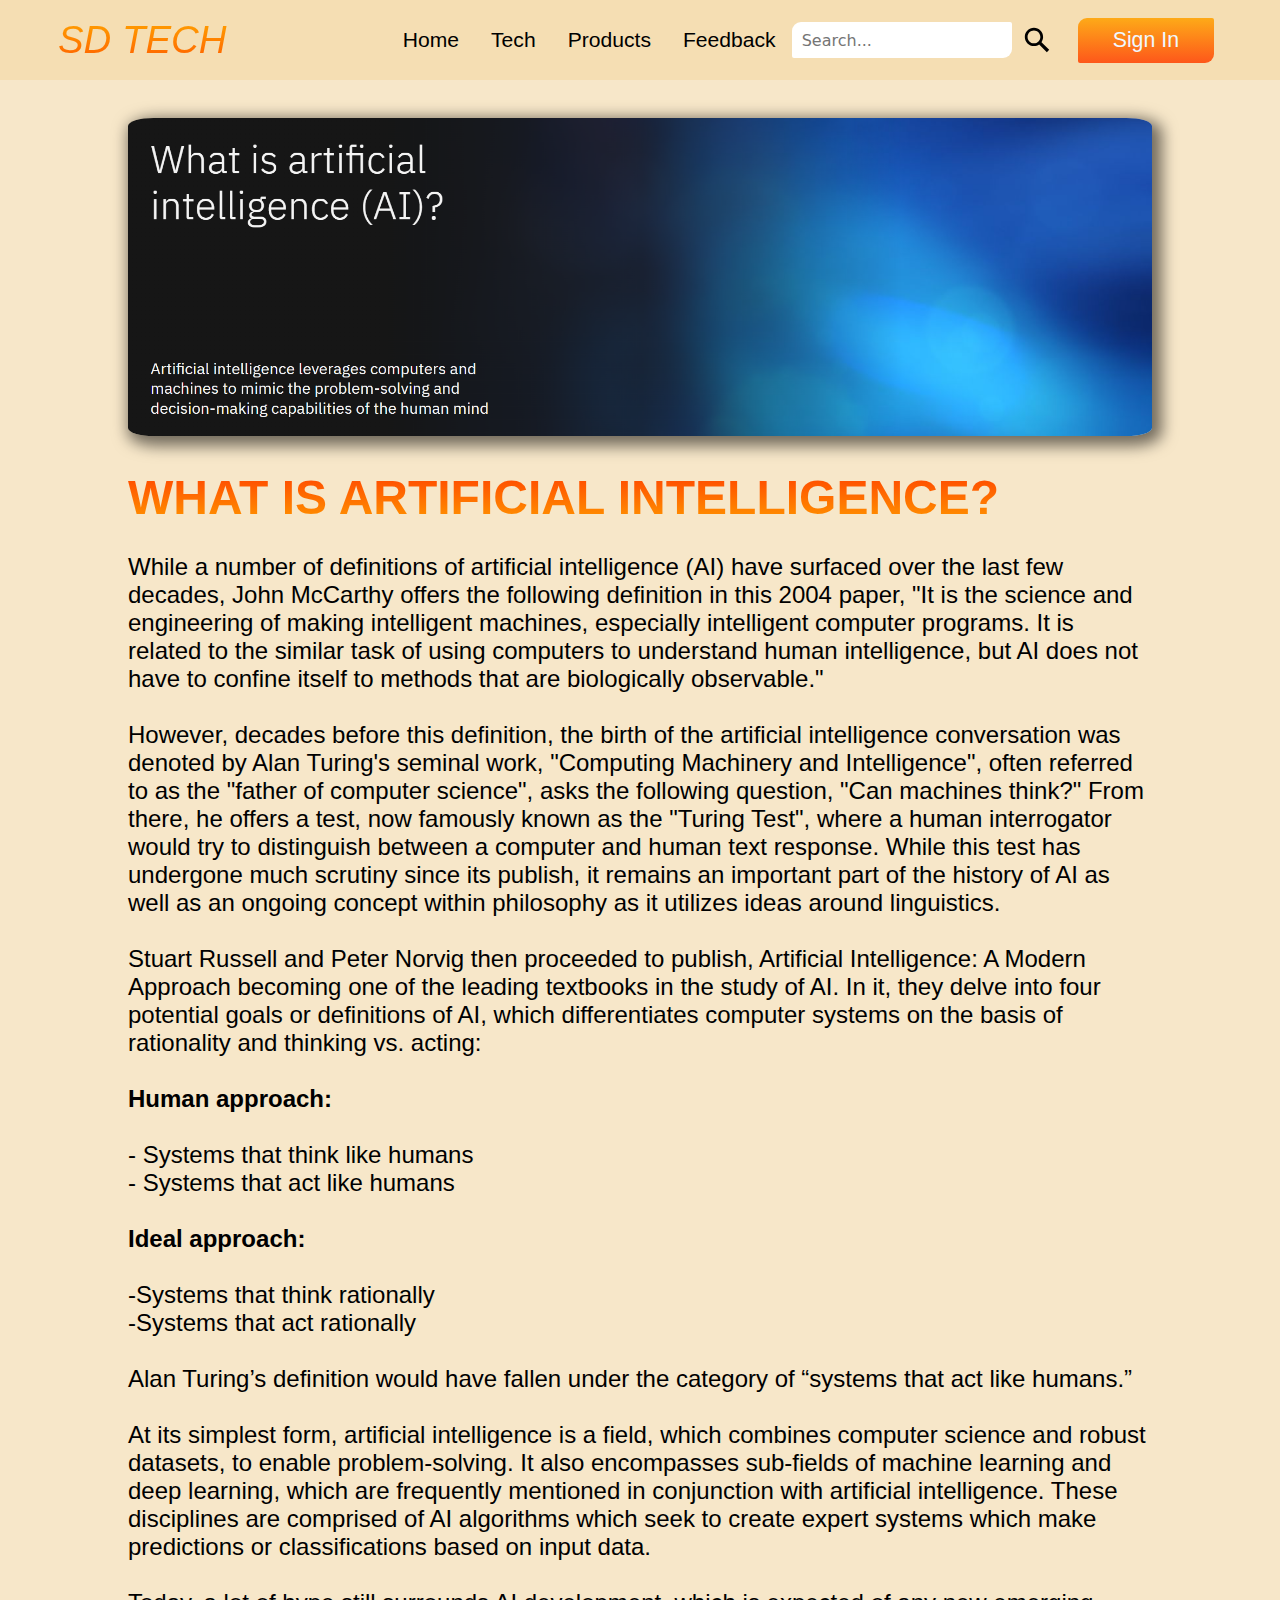
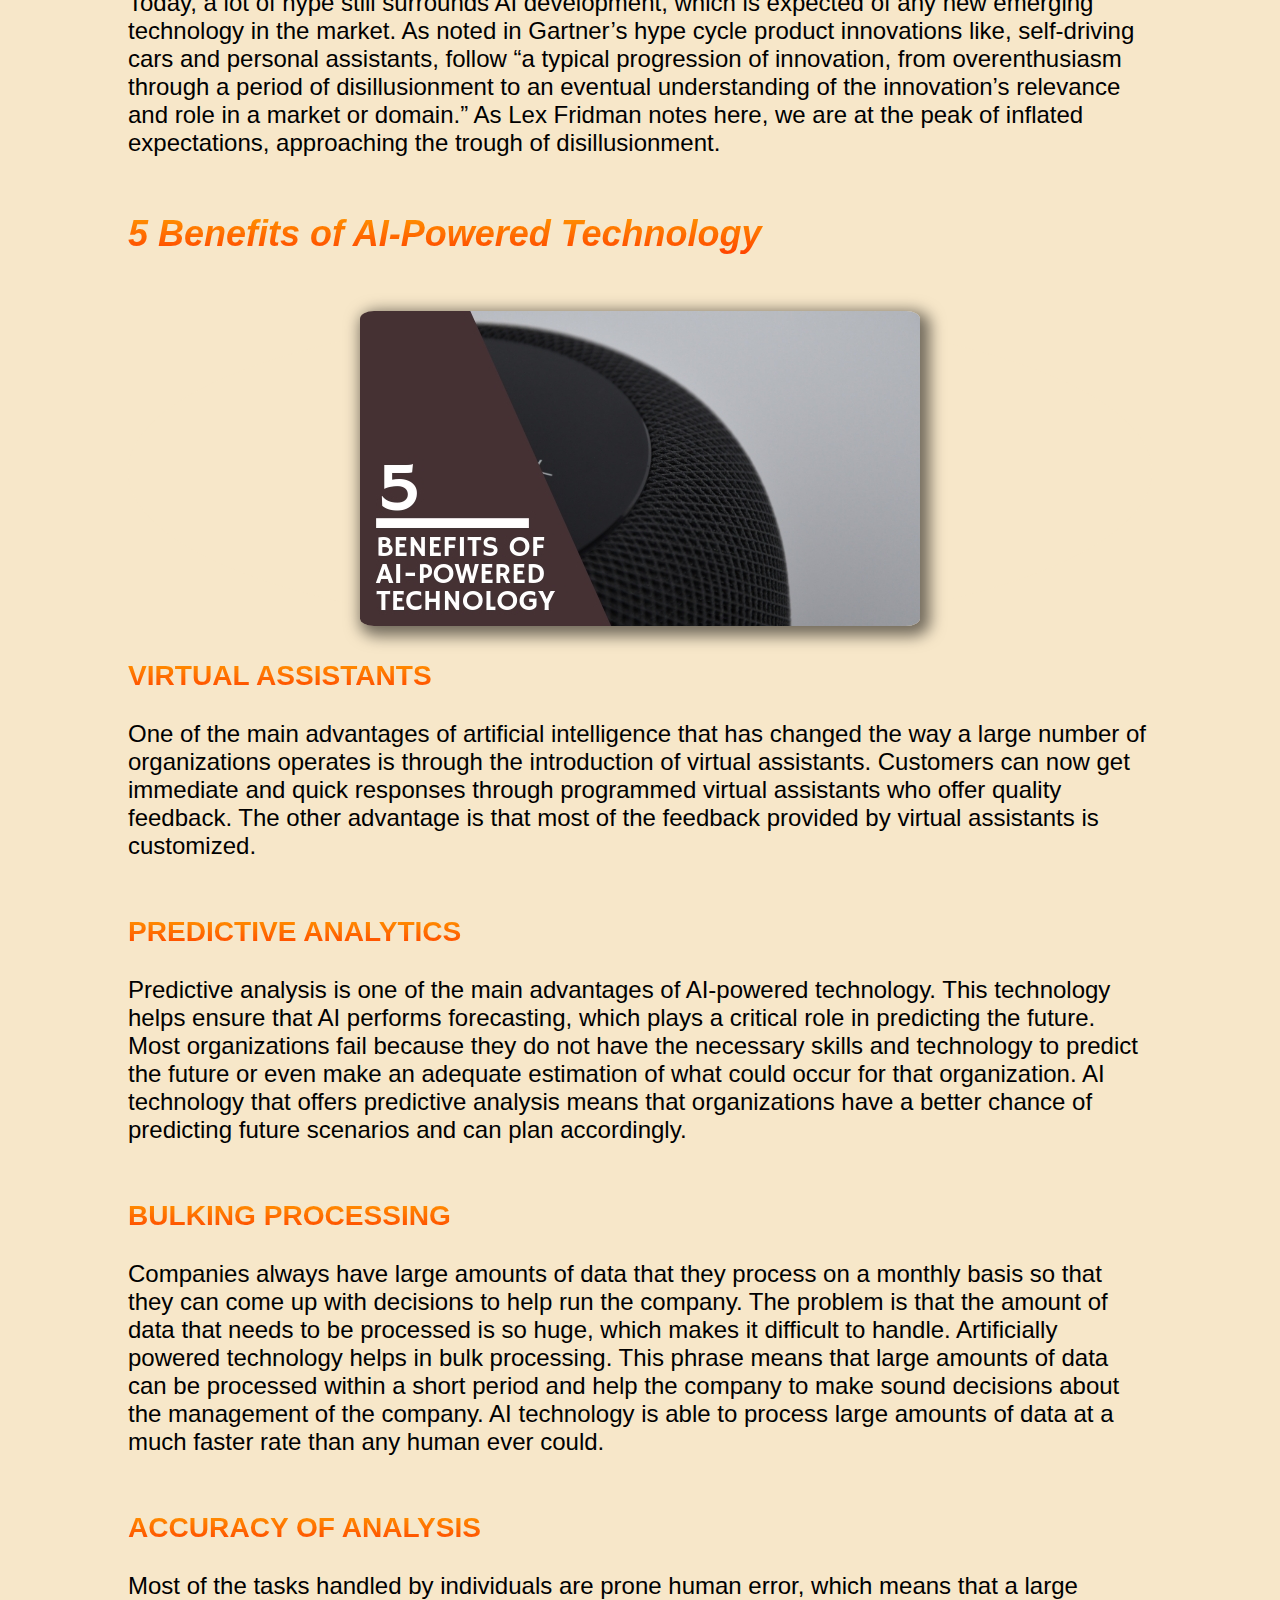
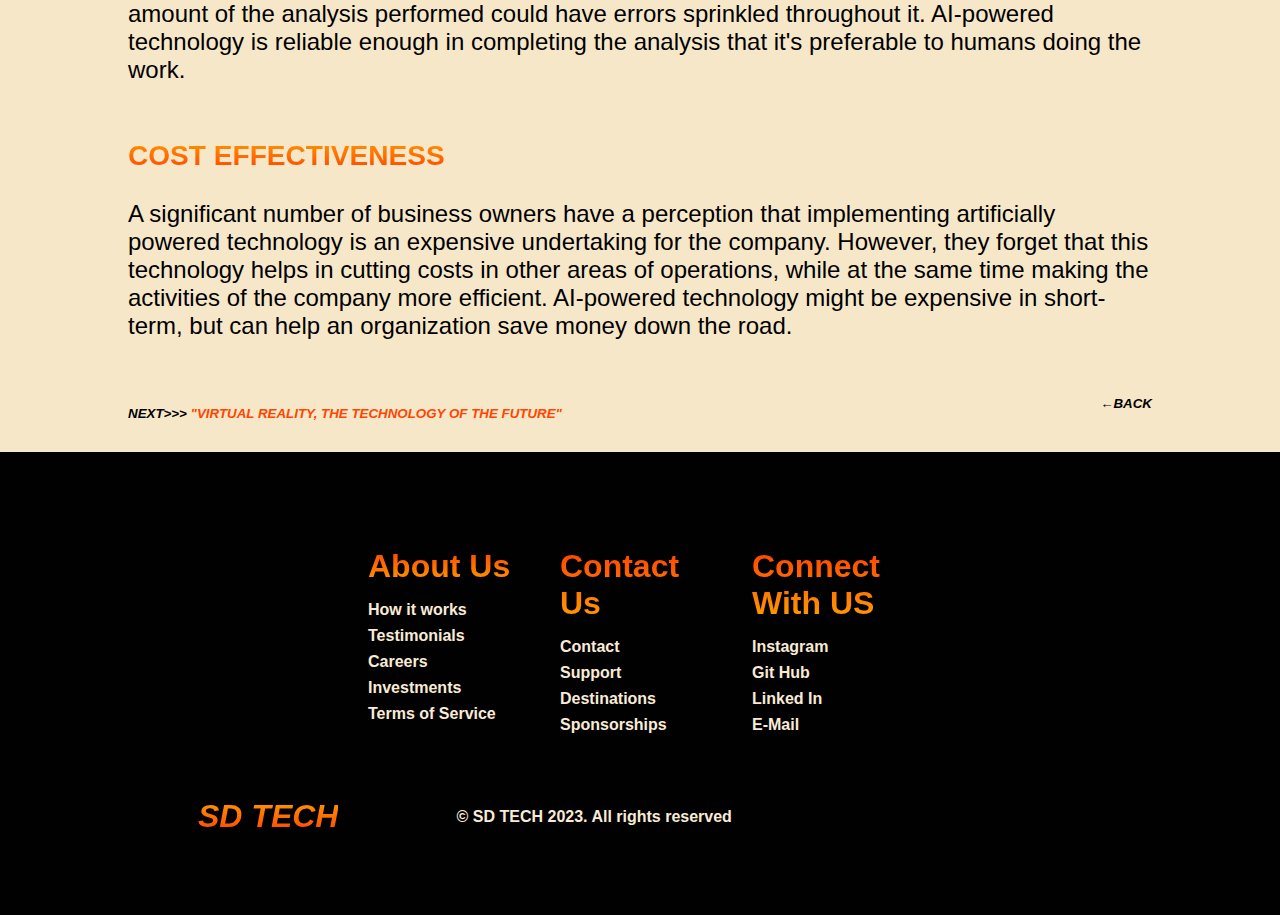
<file: about_ai.html>
<!DOCTYPE html>
<html lang="en">

<head>
  <meta charset="UTF-8" />
  <meta http-equiv="X-UA-Compatible" content="IE=edge" />
  <meta name="viewport" content="width=device-width, initial-scale=1.0" />
  <title>About AI</title>
  <link rel="stylesheet" href="about_ai.css" />
</head>

<body>
  <nav class="navbar">
    <div class="navbar__container">
      <a href="/" id="navbar__logo"><i class="fa fa-rocket"></i><i>SD TECH</i></a>

      <div class="navbar__toggle" id="mobile-menu">
        <span class="bar"></span>
        <span class="bar"></span>
        <span class="bar"></span>
        <span class="bar"></span>
      </div>
      <ul class="navbar__menu">
        <li class="navbar__item">
          <a href="index.html" class="navbar__links">Home</a>
        </li>
        <li class="navbar__item">
          <a href="tech.html" class="navbar__links">Tech</a>
        </li>
        <li class="navbar__item">
          <a href="login.html" class="navbar__links">Products</a>
        </li>
        <li class="navbar__item">
          <a href="feedback.html" class="navbar__links">Feedback</a>
        </li>

        <input type="text" class="search" placeholder="Search..." />

        <button id="searchbuttontop">
          <svg viewBox="0 0 1024 1024">
            <path class="path1" d="M848.471 928l-263.059-263.059c-48.941 36.706-110.118 55.059-177.412
           55.059-171.294 0-312-140.706-312-312s140.706-312 312-312c171.294 0 312
           140.706 312 312 0 67.294-24.471 128.471-55.059 177.412l263.059 263.059-79.529
           79.529zM189.623 408.078c0 121.364 97.091 218.455 218.455 218.455s218.455-97.091
           218.455-218.455c0-121.364-103.159-218.455-218.455-218.455-121.364 0-218.455
           97.091-218.455 218.455z"></path>
          </svg>
        </button>

        <li class="navbar__btn">
          <a href="login.html" class="button">Sign In</a>
        </li>
      </ul>
    </div>
  </nav>

  <!--Hero Section-->
 
  <div class="main__container">
   
    <div class="main__img--container">
      <img style="border-radius: 2.5%; height: 100%; width: 100%;
      -webkit-box-shadow: 5px 5px 15px 5px rgba(0,0,0,0.54); 
      box-shadow: 5px 5px 15px 5px rgba(0,0,0,0.54);"
      src="images/ai.png" alt="pic" id="main__img" />
    </div><br>

    
      <h1 id="h1" aria-level="3"> WHAT IS ARTIFICIAL INTELLIGENCE?</h1><br>
      <p> While a number of definitions of artificial intelligence (AI) have surfaced over the last few decades, John McCarthy offers the following definition in this 2004 paper,
      "It is the science and engineering of making intelligent machines, especially intelligent computer programs. It is related to the similar task of using computers to understand
       human intelligence, but AI does not have to confine itself to methods that are biologically observable."<br><br>
       However, decades before this definition, the birth of the artificial intelligence conversation was denoted by Alan Turing's seminal work, "Computing Machinery and Intelligence",
       often referred to as the "father of computer science", asks the following question, "Can machines think?"  From there, he offers
       a test, now famously known as the "Turing Test", where a human interrogator would try to distinguish between a computer and human text response. While this test has undergone much      
       scrutiny since its publish, it remains an important part of the history of AI as well as an ongoing concept within philosophy as it utilizes ideas around linguistics.<br><br>
       Stuart Russell and Peter Norvig then proceeded to publish, Artificial Intelligence: A Modern Approach  becoming one of the leading textbooks in the study of AI. In it, they delve into 
       four potential goals or definitions of AI, which differentiates computer systems on the basis of rationality and thinking vs. acting:<br><br>
    <b>Human approach:</b><br><br>
    - Systems that think like humans<br>
    - Systems that act like humans<br><br>
    <b>Ideal approach:</b><br><br>
    -Systems that think rationally<br>
    -Systems that act rationally<br><br>
       Alan Turing’s definition would have fallen under the category of “systems that act like humans.”<br><br>
       At its simplest form, artificial intelligence is a field, which combines computer science and robust datasets, to enable problem-solving. It also encompasses sub-fields of
       machine learning and deep learning, which are frequently mentioned in conjunction with artificial intelligence. These disciplines are comprised of AI algorithms which seek
       to create expert systems which make predictions or classifications based on input data.<br><br>
       Today, a lot of hype still surrounds AI development, which is expected of any new emerging technology in the market. As noted in Gartner’s hype cycle
       product innovations like, self-driving cars and personal assistants, follow “a typical progression of innovation, from overenthusiasm through a period of disillusionment
       to an eventual understanding of the innovation’s relevance and role in a market or domain.” As Lex Fridman notes here,
       we are at the peak of inflated expectations, approaching the trough of disillusionment.<br><br><br>
    
   <h2 id="h2" aria-level="1" role="heading"> <i> 5 Benefits of AI-Powered Technology</i></h2><br><br>
    <div class="main__img--container">
      <img style="border-radius: 2.5%; -webkit-box-shadow: 5px 5px 15px 5px rgba(0,0,0,0.54); 
      box-shadow: 5px 5px 15px 5px rgba(0,0,0,0.54);"src="images/AI tech pic.jpg" alt="pic" id="main__img" />
    </div><br>

    <h3 id="h3" aria-level="3"> VIRTUAL ASSISTANTS</h3><br>

    <p>One of the main advantages of artificial intelligence that has changed the
    way a large number of organizations operates is through the introduction
    of virtual assistants. Customers can now get immediate and quick responses
    through programmed virtual assistants who offer quality feedback. The
    other advantage is that most of the feedback provided by virtual
    assistants is customized.</p><br><br>

    <h3  id="h3" aria-label="3">PREDICTIVE ANALYTICS</h3><br>

    <p>Predictive analysis is one of the main advantages of AI-powered
    technology. This technology helps ensure that AI performs forecasting,
    which plays a critical role in predicting the future. Most organizations
    fail because they do not have the necessary skills and technology to
    predict the future or even make an adequate estimation of what could occur
    for that organization. AI technology that offers predictive analysis means
    that organizations have a better chance of predicting future scenarios and
    can plan accordingly.</p><br><br>

    <h3  id="h3" aria-label="3"> BULKING PROCESSING</h3><br>

    <p>Companies always have large amounts of data that they process on a monthly
    basis so that they can come up with decisions to help run the company. The
    problem is that the amount of data that needs to be processed is so huge,
    which makes it difficult to handle. Artificially powered technology helps
    in bulk processing. This phrase means that large amounts of data can be
    processed within a short period and help the company to make sound
    decisions about the management of the company. AI technology is able to
    process large amounts of data at a much faster rate than any human ever
    could.</p><br><br>

    <h3  id="h3" aria-label="3"> ACCURACY OF ANALYSIS</h3><br>

    <p>Most of the tasks handled by individuals are prone human error, which
    means that a large amount of the analysis performed could have errors
    sprinkled throughout it. AI-powered technology is reliable enough in
    completing the analysis that it's preferable to humans doing the work.</p><br><br>

    <h3  id="h3" aria-label="3"> COST EFFECTIVENESS</h3><br>

    <p>A significant number of business owners have a perception that
    implementing artificially powered technology is an expensive undertaking
    for the company. However, they forget that this technology helps in
    cutting costs in other areas of operations, while at the same time making
    the activities of the company more efficient. AI-powered technology might
    be expensive in short-term, but can help an organization save money down
    the road.</p><br><br>
     <p><span style="font-family :Arial, Helvetica, sans-serif; font-size: 10pt;">
       <b><i>NEXT>>></i><b>
        <a href="about_vr.html"><i class="underline" style="color: orangered;font-weight: bolder;">"VIRTUAL REALITY, THE TECHNOLOGY OF THE FUTURE"</i></a>
        
       <a href="index.html"></b><i class="underline" style="color: black;font-weight: bolder; float: right;">←BACK</i></a>
      </span></p><br>

     
     
  </div>

   <!--Footer Section-->

   <div class="footer__container">
    <div class="footer__links">
      <div class="footer__link--wrapper">
        <div class="footer__link--items">
          <h2>About Us</h2>
          <a href="/">How it works</a>
          <a href="/">Testimonials</a>
          <a href="/">Careers</a>
          <a href="/">Investments</a>
          <a href="/">Terms of Service</a>
        </div>
        <div class="footer__link--items">
          <h2>Contact Us</h2>
          <a href="/">Contact</a>
          <a href="/">Support</a>
          <a href="/">Destinations</a>
          <a href="/">Sponsorships</a>
        </div>
      </div>
      <div class="footer__link--wrapper">
        
        <div class="footer__link--items">
          <h2>Connect With US</h2>
          <a href="https://instagram.com/sharmasharangdev?igshid=YmMyMTA2M2Y=/">Instagram</a>
          <a href="https://github.com/sharangdevsharma">Git Hub</a>
          <a href="https://www.linkedin.com/in/sharang-dev-sharma-957668217/">Linked In</a>
          <a href="mailto:sharangdevsharma2911@gmail.com">E-Mail</a>
        </div>
      </div>
    </div>
    <div class="social__media">
      <div class="social__media--wrap">
        <div class="footer__logo">
          <a href="/" id="footer__logo"><i class="fa fa-rocket"></i><i>SD TECH</i></a>
          </div>
          <p class="website__right">© SD TECH 2023. All rights reserved</p>
      <div>
        <div class="social__icons">
          <a href="https://instagram.com/sharmasharangdev?igshid=YmMyMTA2M2Y=/" class="social__icon--linkI" target="_blank"><i class="fab fa-instagram"></i></a>
          <a href="https://github.com/sharangdevsharma" class="social__icon--linkG" target="_blank"><i class="fab fa-github"></i></a>
          <a href="https://www.linkedin.com/in/sharang-dev-sharma-957668217/" class="social__icon--linkL" target="_blank"><i class="fab fa-linkedin"></i></a>
          <a href="mailto:sharangdevsharma2911@gmail.com" class="social__icon--linkM" target="_blank"><i class="fa fa-envelope"></i></a>
        </div>
      </div>
    </div>
  </div>
</body>

</html>
</file>
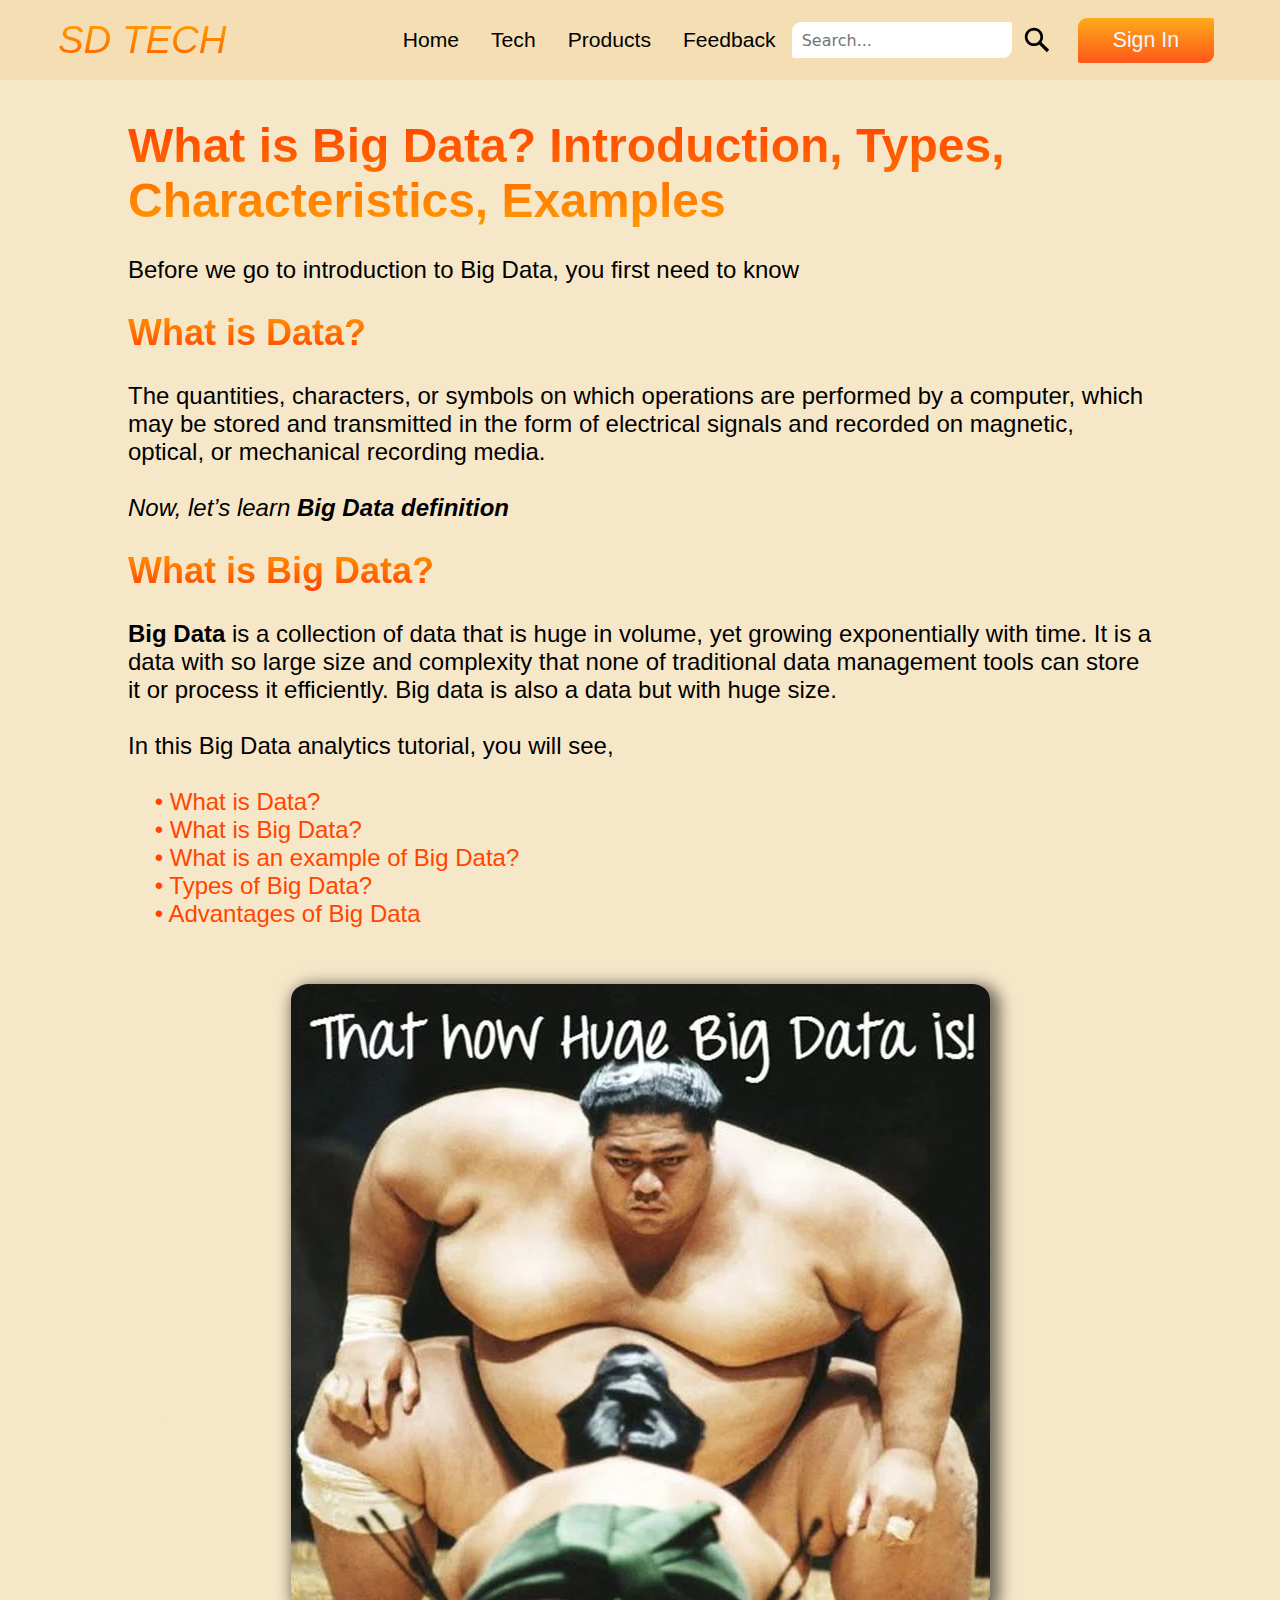
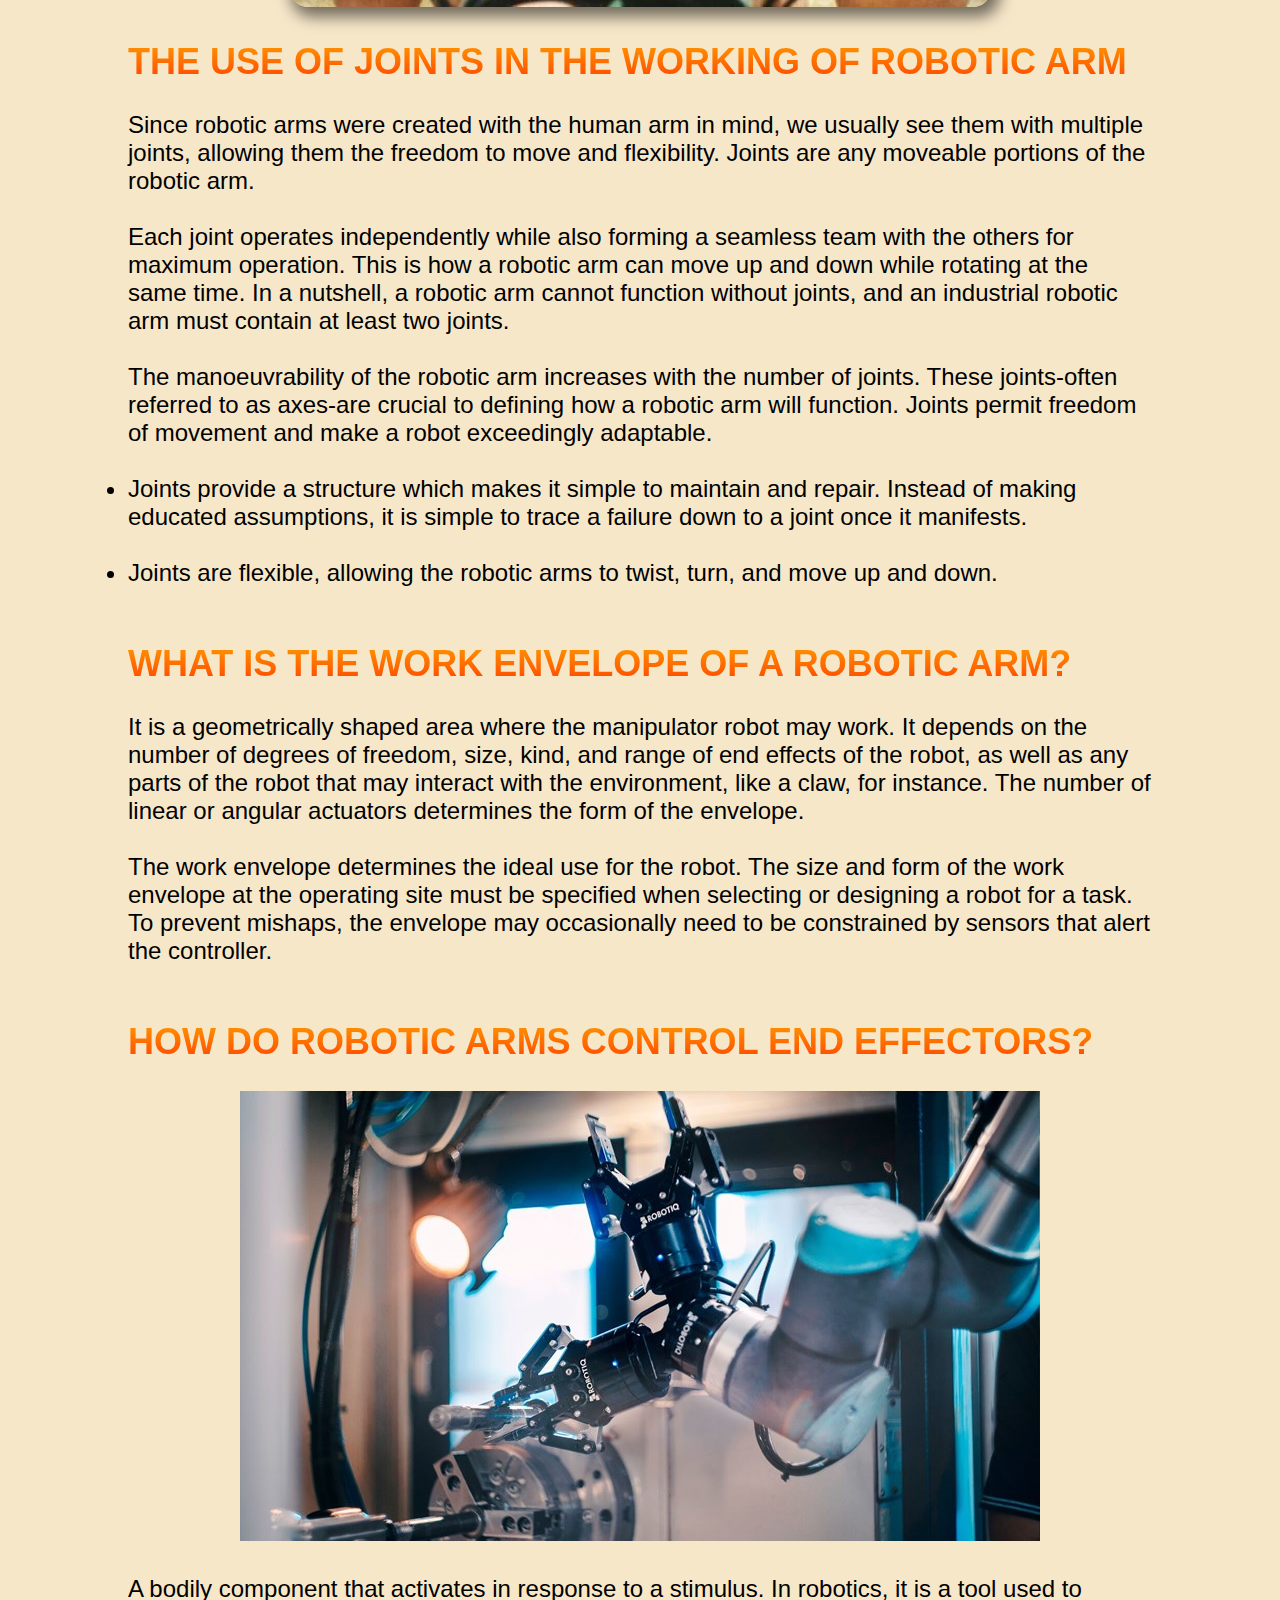
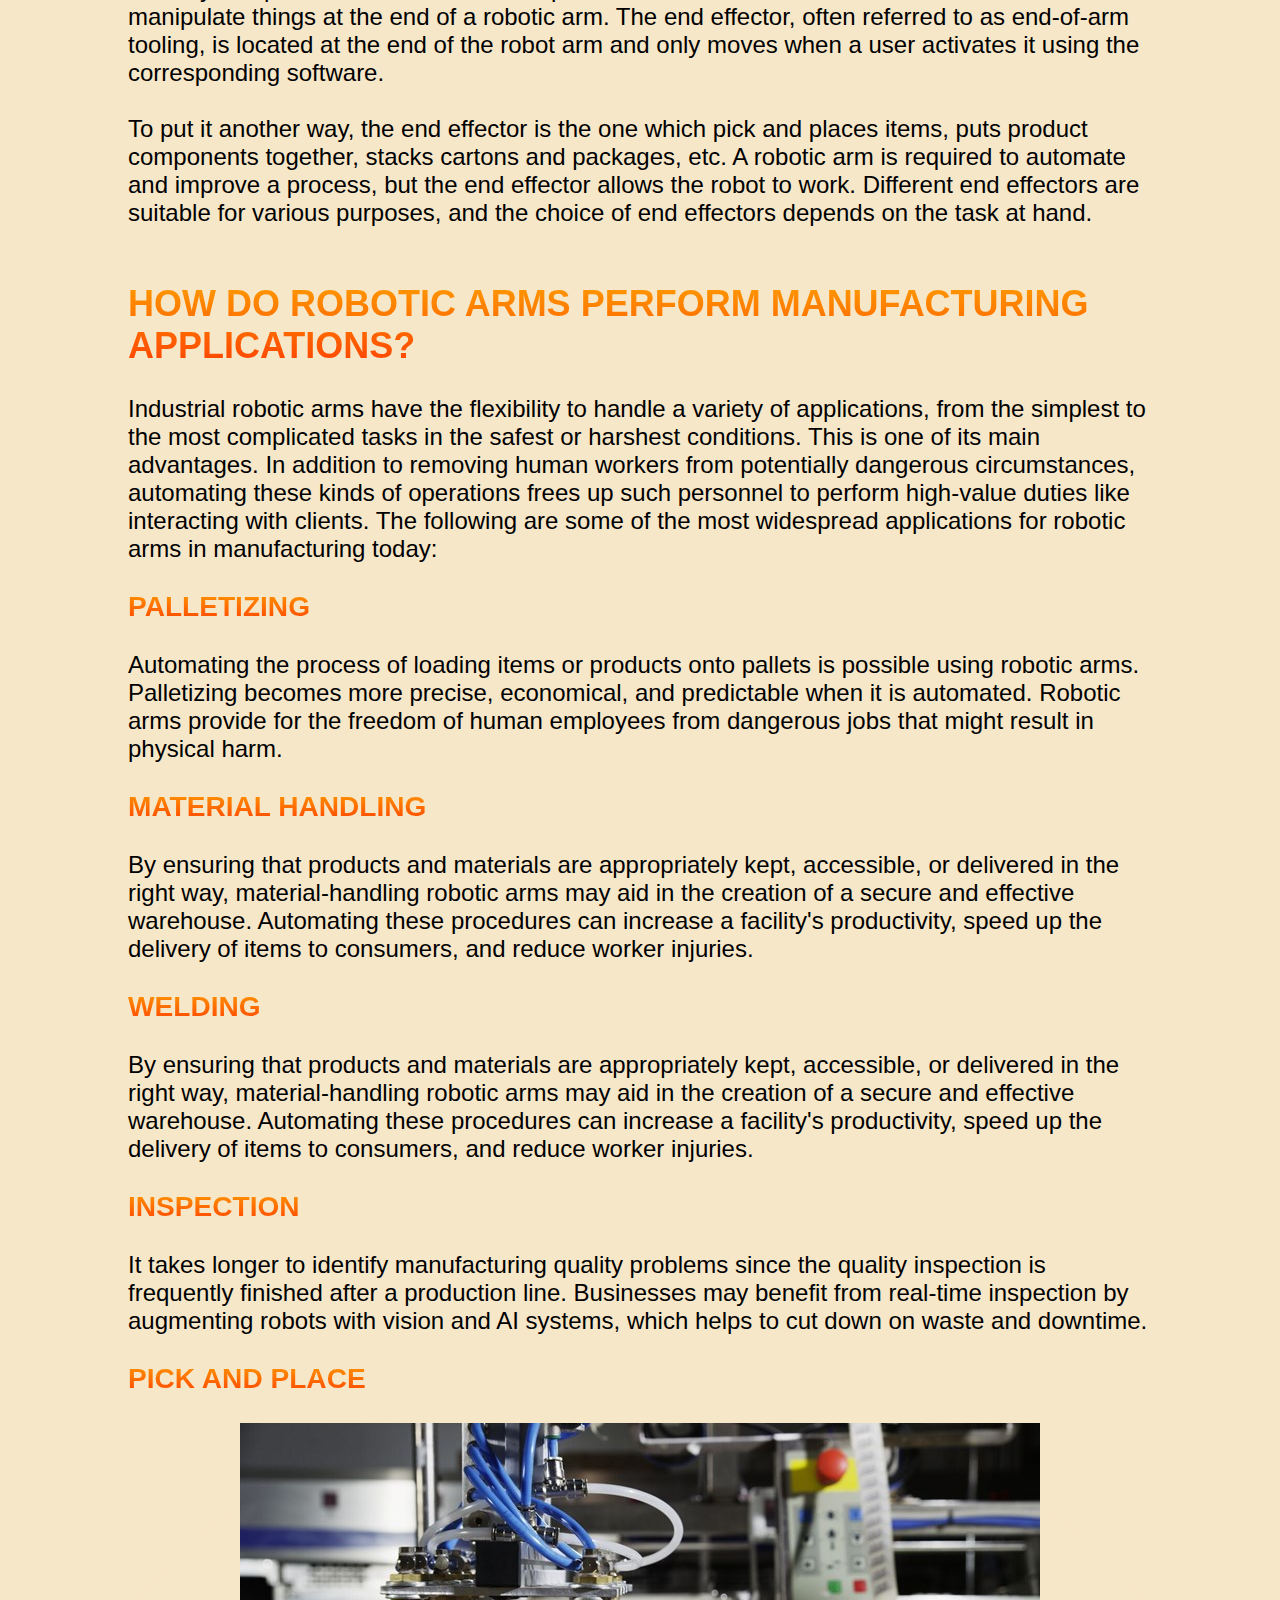
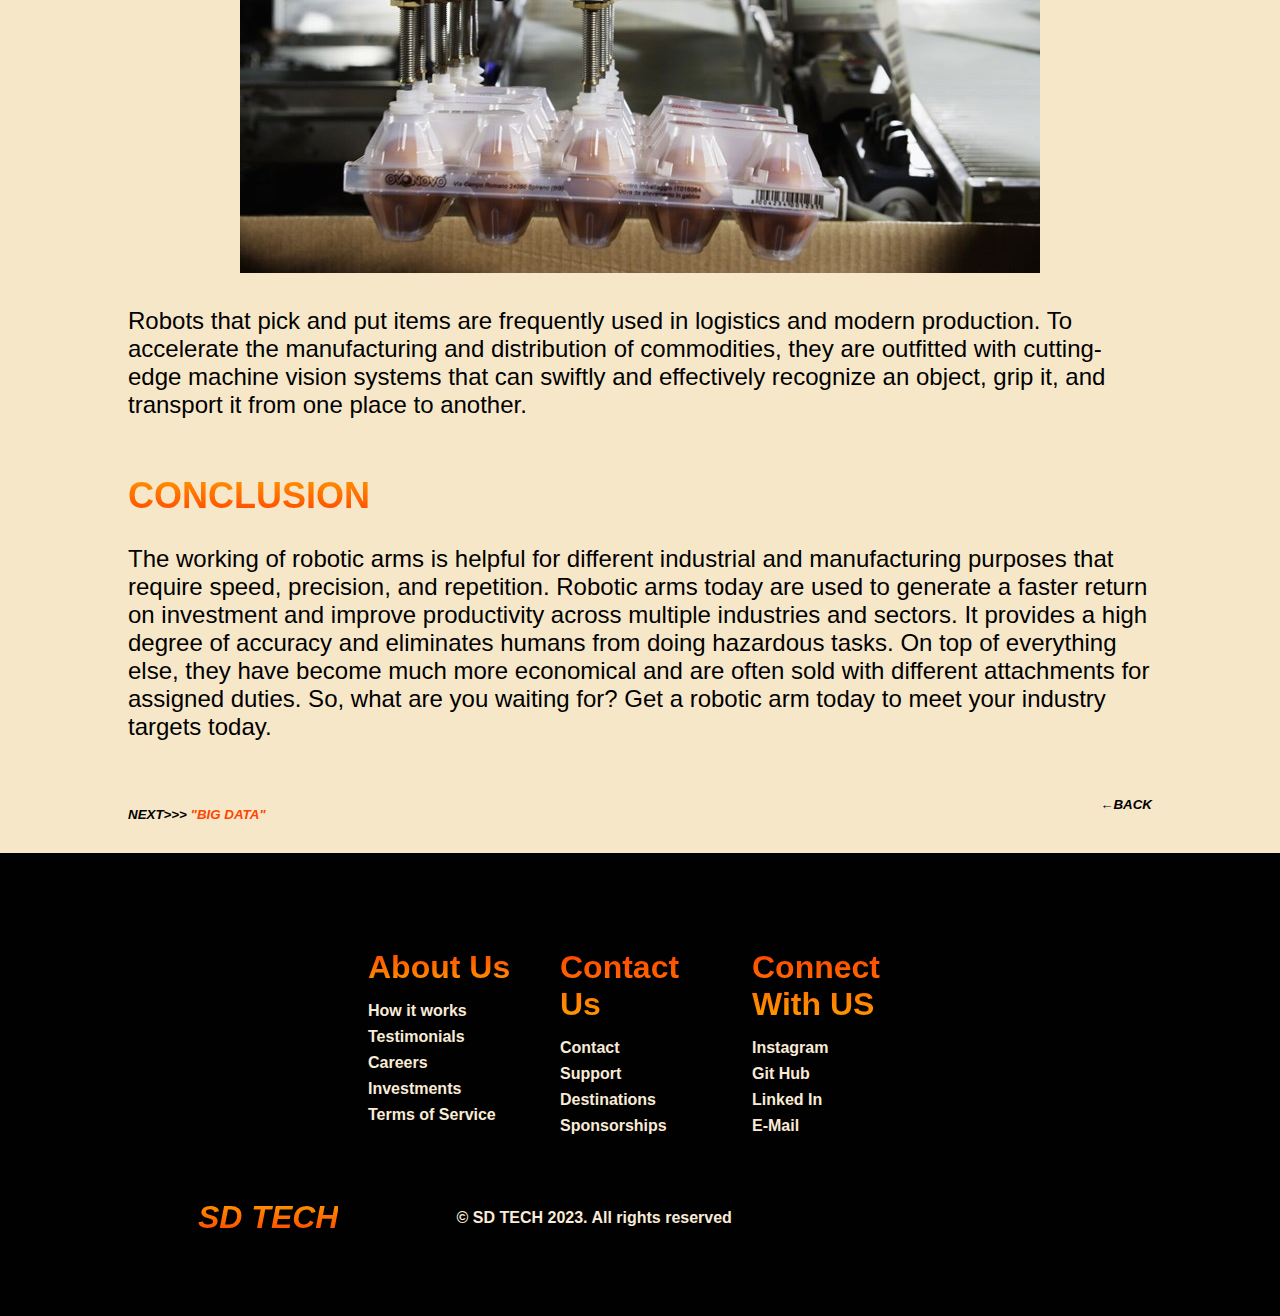
<file: about_bigdata.html>
<!DOCTYPE html>
<html lang="en">

<head>
  <meta charset="UTF-8" />
  <meta http-equiv="X-UA-Compatible" content="IE=edge" />
  <meta name="viewport" content="width=device-width, initial-scale=1.0" />
  <title>About VR</title>
  <link rel="stylesheet" href="about_bigdata.css" />
</head>

<body>
  <nav class="navbar">
    <div class="navbar__container">
      <a href="/" id="navbar__logo"><i class="fa fa-rocket"></i><i>SD TECH</i></a>

      <div class="navbar__toggle" id="mobile-menu">
        <span class="bar"></span>
        <span class="bar"></span>
        <span class="bar"></span>
        <span class="bar"></span>
      </div>
      <ul class="navbar__menu">
        <li class="navbar__item">
          <a href="index.html" class="navbar__links">Home</a>
        </li>
        <li class="navbar__item">
          <a href="tech.html" class="navbar__links">Tech</a>
        </li>
        <li class="navbar__item">
          <a href="login.html" class="navbar__links">Products</a>
        </li>
        <li class="navbar__item">
          <a href="feedback.html" class="navbar__links">Feedback</a>
        </li>

        <input type="text" class="search" placeholder="Search..." />

        <button id="searchbuttontop">
          <svg viewBox="0 0 1024 1024">
            <path class="path1" d="M848.471 928l-263.059-263.059c-48.941 36.706-110.118 55.059-177.412
           55.059-171.294 0-312-140.706-312-312s140.706-312 312-312c171.294 0 312
           140.706 312 312 0 67.294-24.471 128.471-55.059 177.412l263.059 263.059-79.529
           79.529zM189.623 408.078c0 121.364 97.091 218.455 218.455 218.455s218.455-97.091
           218.455-218.455c0-121.364-103.159-218.455-218.455-218.455-121.364 0-218.455
           97.091-218.455 218.455z"></path>
          </svg>
        </button>

        <li class="navbar__btn">
          <a href="login.html" class="button">Sign In</a>
        </li>
      </ul>
    </div>
  </nav>

  <!--Hero Section-->
  
  <div class="main__container">
    <div>
        <h1 id="h1">What is Big Data? Introduction, Types, Characteristics, Examples</h1><br>
     <p>
        Before we go to introduction to Big Data, you first need to know
     </p><br>
     <h2 id="h2"> What is Data? </h2>
    </div><br>
  
   <div>
    <p>
        The quantities, characters, or symbols on which operations are performed by a computer, which may be stored and transmitted
        in the form of electrical signals and recorded on magnetic, optical, or mechanical recording media.<br><br>
        <i>Now, let’s learn <b>Big Data definition</b></i>
    </p><br>
    <h2 id="h2">What is Big Data?</h2> <br>
    <p>
        <b>Big Data</b> is a collection of data that is huge in volume, yet growing exponentially with time.
        It is a data with so large size and complexity that none of traditional data management tools can store it or process it efficiently.
        Big data is also a data but with huge size.
    </p><br>

    <p>
        In this Big Data analytics tutorial, you will see,
    </p><br>
    <ul>
        <li class="underline" >&NonBreakingSpace;&nbsp;&NonBreakingSpace;&nbsp;• What is Data?</li><br>
        <li class="underline" >&NonBreakingSpace;&nbsp;&NonBreakingSpace;&nbsp;• What is Big Data?</li><br>
        <li class="underline" >&NonBreakingSpace;&nbsp;&NonBreakingSpace;&nbsp;• What is an example of Big Data?</li><br>
        <li class="underline" >&NonBreakingSpace;&nbsp;&NonBreakingSpace;&nbsp;• Types of Big Data?</li><br>
        <li class="underline" >&NonBreakingSpace;&nbsp;&NonBreakingSpace;&nbsp;• Advantages of Big Data</li>
    </ul><br><br>

    <div class="main__img--container">
        <img style="border-radius: 2.5%; 
        -webkit-box-shadow: 5px 5px 15px 5px rgba(0,0,0,0.54); 
        box-shadow: 5px 5px 15px 5px rgba(0,0,0,0.54);" src="images/bigadata.webp" alt="pic" id="main__img2" />
      </div><br>

    
    
    <h2 id="h2">THE USE OF JOINTS IN THE WORKING OF ROBOTIC ARM</h2><br>
    <p>
        Since robotic arms were created with the human arm in mind, we usually see them with multiple joints, allowing them the freedom to move and flexibility.
        Joints are any moveable portions of the robotic arm.<br><br>
        Each joint operates independently while also forming a seamless team with the others for maximum operation. This is how a robotic arm can move up and down while 
        rotating at the same time. In a nutshell, a robotic arm cannot function without joints, and an industrial robotic arm must contain at least two joints.<br><br> 
        The manoeuvrability of the robotic arm increases with the number of joints. These joints-often referred to as axes-are crucial to defining how a robotic arm will function.
        Joints permit freedom of movement and make a robot exceedingly adaptable.<br><br>
    </p>
    <ul style="text-align: left;" >
        <li> 
            Joints provide a structure which makes it simple to maintain and repair. Instead of making educated assumptions, 
            it is simple to trace a failure down to a joint once it manifests.
        </li><br>
        <li>
            Joints are flexible, allowing the robotic arms to twist, turn, and move up and down.
        </li>
    </ul><br><br>
   </div>
   <h2 id="h2">WHAT IS THE WORK ENVELOPE OF A ROBOTIC ARM?</h2><br>
   <p>
    It is a geometrically shaped area where the manipulator robot may work. It depends on the number of degrees of freedom, size, kind, and range of end effects of the robot, 
    as well as any parts of the robot that may interact with the environment, like a claw, for instance. The number of linear or angular actuators determines the form of the envelope.<br><br>

The work envelope determines the ideal use for the robot. The size and form of the work envelope at the operating site must be specified when selecting or designing a robot for a task. 
To prevent mishaps, the envelope may occasionally need to be constrained by sensors that alert the controller.
   </p><br><br>
   <h2 id="h2">HOW DO ROBOTIC ARMS CONTROL END EFFECTORS?</h2><br>
   <div class="main__img--container">
    <img src="images/arms.jpg" alt="pic" id="main__img2" />
  </div><br>
<div>
   <p>
    A bodily component that activates in response to a stimulus. In robotics, it is a tool used to manipulate things at the end of a robotic arm. The end effector, often referred to as 
    end-of-arm tooling, is located at the end of the robot arm and only moves when a user activates it using the corresponding software.<br><br>

    To put it another way, the end effector is the one which pick and places items, puts product components together, stacks cartons and packages, etc. 
    A robotic arm is required to automate and improve a process, but the end effector allows the robot to work. Different end effectors are suitable for
     various purposes, and the choice of end effectors depends on the task at hand.
   </p><br><br>
   <h2 id="h2">HOW DO ROBOTIC ARMS PERFORM MANUFACTURING APPLICATIONS?</h2><br>
   <p>Industrial robotic arms have the flexibility to handle a variety of applications, from the simplest to the most complicated tasks in the safest or harshest conditions. 
    This is one of its main advantages. In addition to removing human workers from potentially dangerous circumstances, automating these kinds of operations frees up such 
    personnel to perform high-value duties like interacting with clients. The following are some of the most widespread applications for robotic arms in manufacturing today:
   </p><br>
   <h3 id="h3">PALLETIZING</h3><br>
   <p>
    Automating the process of loading items or products onto pallets is possible using robotic arms. Palletizing becomes more precise, economical, and predictable when it is automated. 
    Robotic arms provide for the freedom of human employees from dangerous jobs that might result in physical harm.
   </p><br>
   <h3 id="h3">MATERIAL HANDLING</h3><br>
   <p>By ensuring that products and materials are appropriately kept, accessible, or delivered in the right way, material-handling robotic arms may aid in the creation of a secure and effective warehouse.
     Automating these procedures can increase a facility's productivity, speed up the delivery of items to consumers, and reduce worker injuries.</p><br>
   <h3 id="h3">WELDING</h3><br>
   <p>By ensuring that products and materials are appropriately kept, accessible, or delivered in the right way, material-handling robotic arms may aid in the creation of a secure and 
    effective warehouse. Automating these procedures can increase a facility's productivity, speed up the delivery of items to consumers, and reduce worker injuries.</p><br>
   <h3 id="h3">INSPECTION</h3><br>
   <p>It takes longer to identify manufacturing quality problems since the quality inspection is frequently finished after a production line. Businesses may benefit from real-time
     inspection by augmenting robots with vision and AI systems, which helps to cut down on waste and downtime.</p><br>
   <h3 id="h3">PICK AND PLACE</h3><br>
   <div class="main__img--container">
    <img src="images/pick-and-place.jpg" alt="pic" id="main__img3" />
  </div><br>
   <p>Robots that pick and put items are frequently used in logistics and modern production. To accelerate the manufacturing and distribution of commodities,
     they are outfitted with cutting-edge machine vision systems that can swiftly and effectively recognize an object, grip it, and transport it from one place to another.</p><br><br>

     <h2 id="h2">CONCLUSION</h2><br>
     <p>The working of robotic arms is helpful for different industrial and manufacturing purposes that require speed, precision, and repetition. Robotic arms today are used to
         generate a faster return on investment and improve productivity across multiple industries and sectors. It provides a high degree of accuracy and eliminates humans from
         doing hazardous tasks. On top of everything else, they have become much more economical and are often sold with different attachments for assigned duties. So, what are you 
         waiting for? Get a robotic arm today to meet your industry targets today.</p><br><br>
         <p><span style="font-family :Arial, Helvetica, sans-serif; font-size: 10pt;">
          <b><i>NEXT>>></i><b>
           <a href="login.html"><i class="underline" style="color: orangered;font-weight: bolder;">"BIG DATA"</i></a>
           <a href="index.html"></b><i class="underline" style="color: black;font-weight: bolder; float: right;">←BACK</i></a>
        </span></p><br>
     </div>
  </div>
</div>
   <!--Footer Section-->

   <div class="footer__container">
    <div class="footer__links">
      <div class="footer__link--wrapper">
        <div class="footer__link--items">
          <h2>About Us</h2>
          <a href="/">How it works</a>
          <a href="/">Testimonials</a>
          <a href="/">Careers</a>
          <a href="/">Investments</a>
          <a href="/">Terms of Service</a>
        </div>
        <div class="footer__link--items">
          <h2>Contact Us</h2>
          <a href="/">Contact</a>
          <a href="/">Support</a>
          <a href="/">Destinations</a>
          <a href="/">Sponsorships</a>
        </div>
      </div>
      <div class="footer__link--wrapper">
        
        <div class="footer__link--items">
          <h2>Connect With US</h2>
          <a href="https://instagram.com/sharmasharangdev?igshid=YmMyMTA2M2Y=/">Instagram</a>
          <a href="https://github.com/sharangdevsharma">Git Hub</a>
          <a href="https://www.linkedin.com/in/sharang-dev-sharma-957668217/">Linked In</a>
          <a href="mailto:sharangdevsharma2911@gmail.com">E-Mail</a>
        </div>
      </div>
    </div>
    <div class="social__media">
      <div class="social__media--wrap">
        <div class="footer__logo">
          <a href="/" id="footer__logo"><i class="fa fa-rocket"></i><i>SD TECH</i></a>
          </div>
          <p class="website__right">© SD TECH 2023. All rights reserved</p>
      <div>
        <div class="social__icons">
          <a href="https://instagram.com/sharmasharangdev?igshid=YmMyMTA2M2Y=/" class="social__icon--linkI" target="_blank"><i class="fab fa-instagram"></i></a>
          <a href="https://github.com/sharangdevsharma" class="social__icon--linkG" target="_blank"><i class="fab fa-github"></i></a>
          <a href="https://www.linkedin.com/in/sharang-dev-sharma-957668217/" class="social__icon--linkL" target="_blank"><i class="fab fa-linkedin"></i></a>
          <a href="mailto:sharangdevsharma2911@gmail.com" class="social__icon--linkM" target="_blank"><i class="fa fa-envelope"></i></a>
        </div>
      </div>
    </div>
  </div>
</body>

</html>
</file>
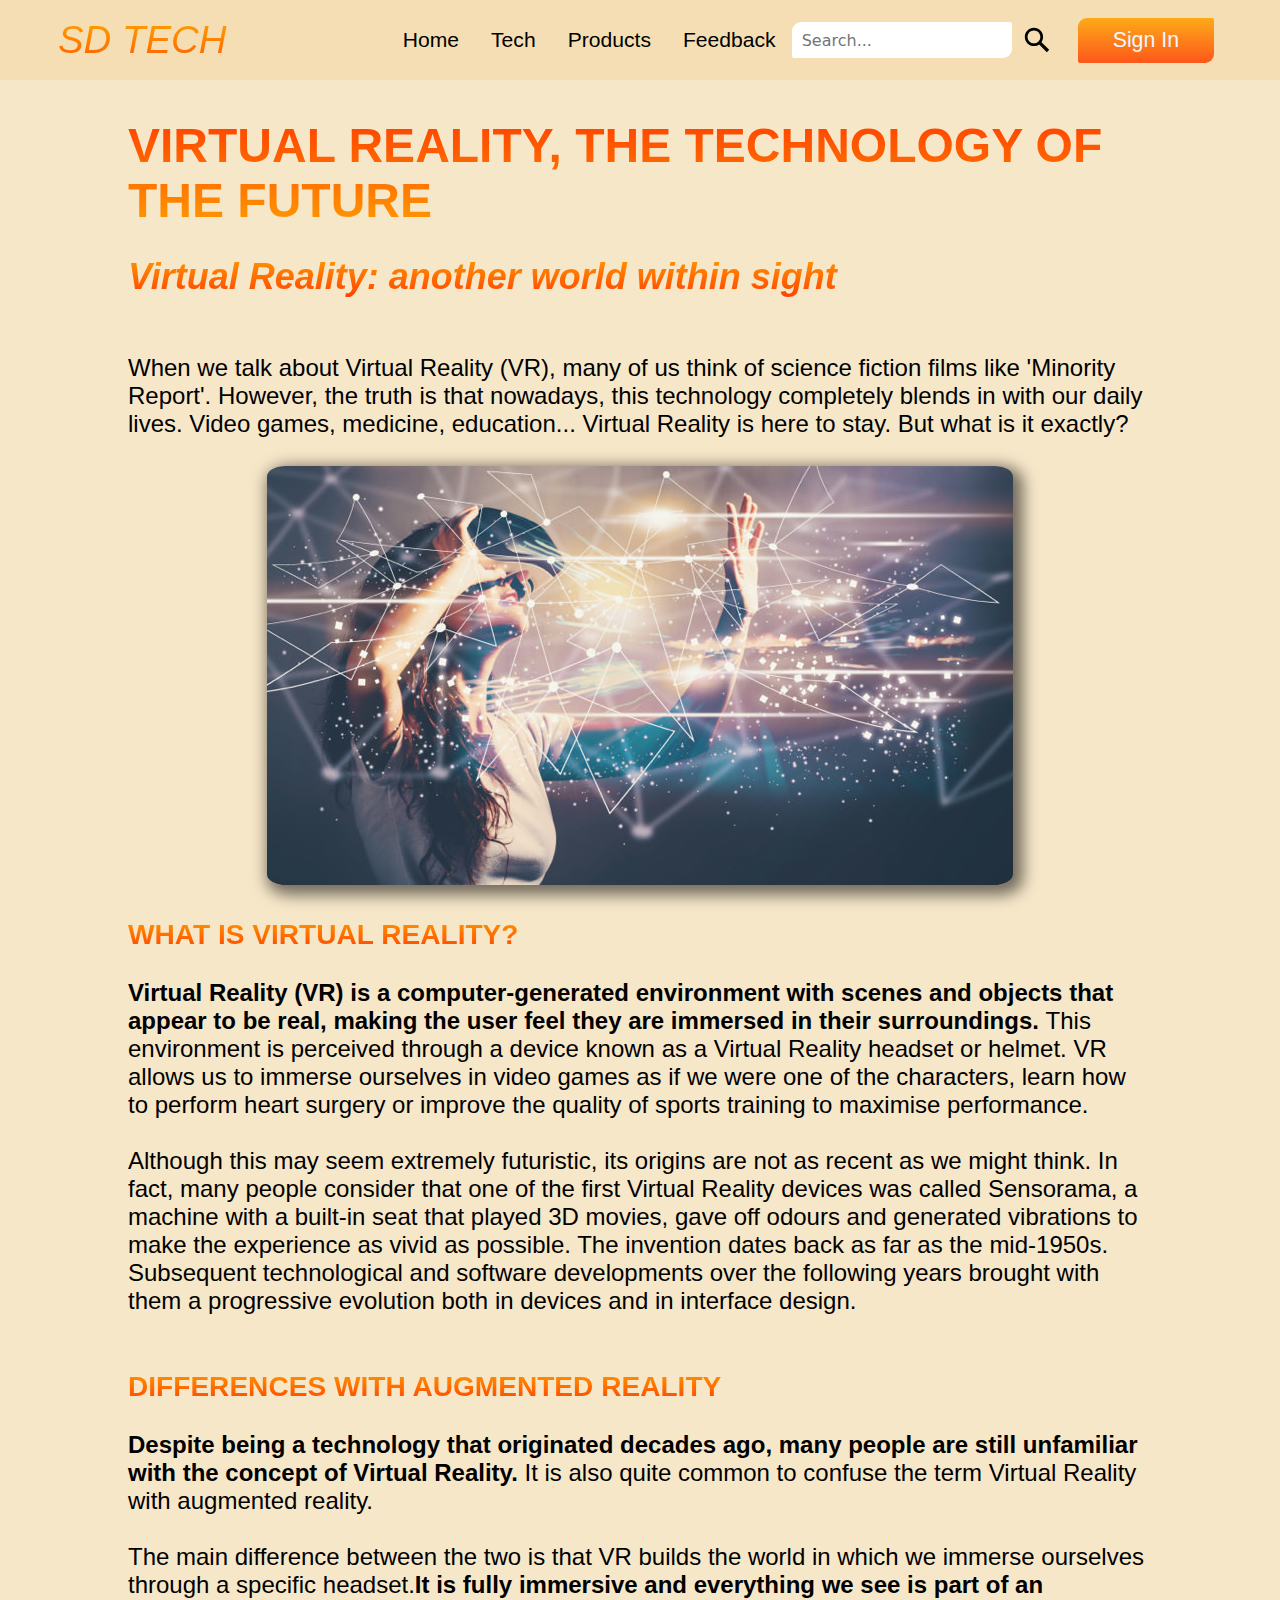
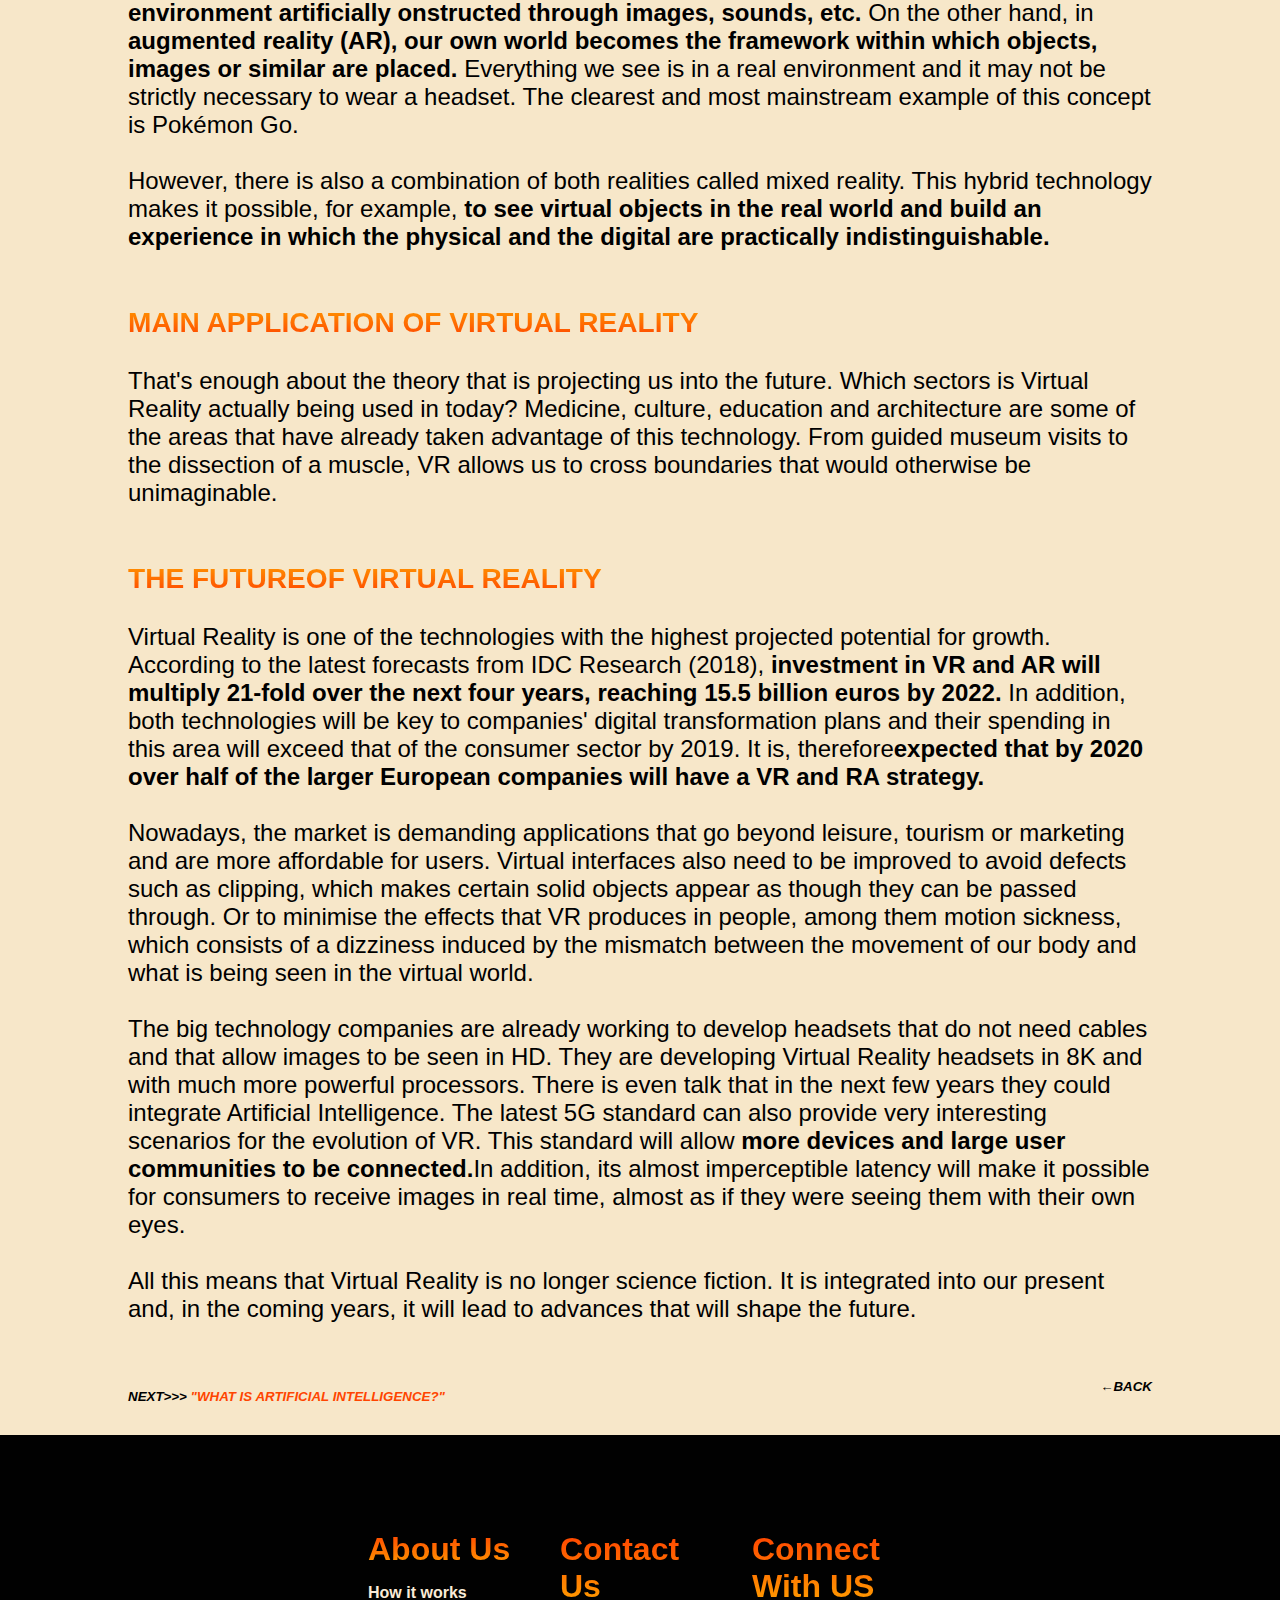
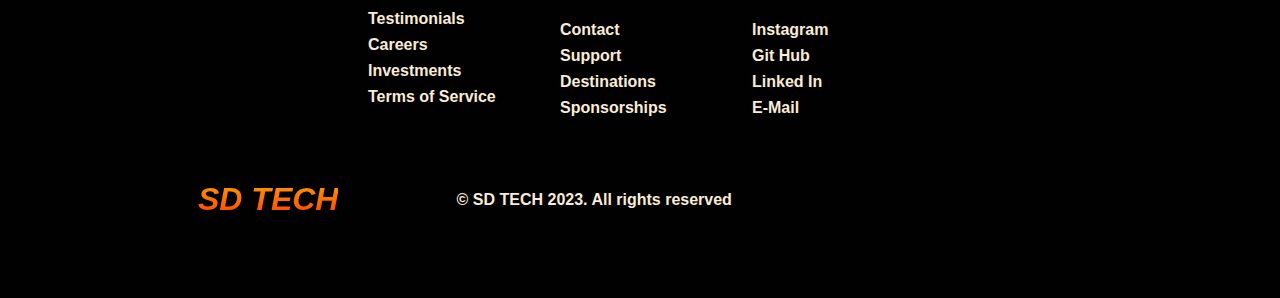
<file: about_vr.html>
<!DOCTYPE html>
<html lang="en">

<head>
  <meta charset="UTF-8" />
  <meta http-equiv="X-UA-Compatible" content="IE=edge" />
  <meta name="viewport" content="width=device-width, initial-scale=1.0" />
  <title>About VR</title>
  <link rel="stylesheet" href="about_vr.css" />
</head>

<body>
  <nav class="navbar">
    <div class="navbar__container">
      <a href="/" id="navbar__logo"><i class="fa fa-rocket"></i><i>SD TECH</i></a>

      <div class="navbar__toggle" id="mobile-menu">
        <span class="bar"></span>
        <span class="bar"></span>
        <span class="bar"></span>
        <span class="bar"></span>
      </div>
      <ul class="navbar__menu">
        <li class="navbar__item">
          <a href="index.html" class="navbar__links">Home</a>
        </li>
        <li class="navbar__item">
          <a href="tech.html" class="navbar__links">Tech</a>
        </li>
        <li class="navbar__item">
          <a href="login.html" class="navbar__links">Products</a>
        </li>
        <li class="navbar__item">
          <a href="feedback.html" class="navbar__links">Feedback</a>
        </li>

        <input type="text" class="search" placeholder="Search..." />

        <button id="searchbuttontop">
          <svg viewBox="0 0 1024 1024">
            <path class="path1" d="M848.471 928l-263.059-263.059c-48.941 36.706-110.118 55.059-177.412
           55.059-171.294 0-312-140.706-312-312s140.706-312 312-312c171.294 0 312
           140.706 312 312 0 67.294-24.471 128.471-55.059 177.412l263.059 263.059-79.529
           79.529zM189.623 408.078c0 121.364 97.091 218.455 218.455 218.455s218.455-97.091
           218.455-218.455c0-121.364-103.159-218.455-218.455-218.455-121.364 0-218.455
           97.091-218.455 218.455z"></path>
          </svg>
        </button>

        <li class="navbar__btn">
          <a href="login.html" class="button">Sign In</a>
        </li>
      </ul>
    </div>
  </nav>

  <!--Hero Section-->
  
  <div class="main__container">
    <h1 id="h1" aria-level="1" role="heading">VIRTUAL REALITY, THE TECHNOLOGY OF THE FUTURE</h1><br>
    <h2 id="h2" aria-level="2" role="heading"><i>Virtual Reality: another world within sight</i></h2><br>
    <div><br>
        <p>
            When we talk about Virtual Reality (VR), many of us think of science fiction films like 'Minority Report'. 
            However, the truth is that nowadays, this technology completely blends in with our daily lives.
            Video games, medicine, education... Virtual Reality is here to stay. But what is it exactly?
        </p><br>
    </div>
    <div class="main__img--container">
        <img style="border-radius: 2.5%;-webkit-box-shadow: 5px 5px 15px 5px rgba(0,0,0,0.54); 
        box-shadow: 5px 5px 15px 5px rgba(0,0,0,0.54);" loading="lazy" alt="women with VR glasses" id="main__img" src="images/vrwomen.jpg" />
      </div><br>
     <div >
        <h3 id="h3" >WHAT IS VIRTUAL REALITY?</h3><br>
        <p> 
            <strong>
            Virtual Reality (VR) is a computer-generated environment with scenes and objects that appear to be real, making the user feel they are immersed in their surroundings. 
            </strong>
            This environment is perceived through a device known as a Virtual Reality headset or helmet. VR allows us to immerse ourselves in video games as if we were one of the characters,
            learn how to perform heart surgery or improve the quality of sports training to maximise performance.
        </p><br>
        <p>
        Although this may seem extremely futuristic, its origins are not as recent as we might think. In fact, many people consider that one of the first Virtual Reality devices was 
        called Sensorama, a machine with a built-in seat that played 3D movies, gave off odours and generated vibrations to make the experience as vivid as possible. The invention dates 
        back as far as the mid-1950s. Subsequent technological and software developments over the following years brought with them a progressive evolution both in devices and in interface design.
         </p><br><br>
         <h3 id="h3" aria-level="3">DIFFERENCES WITH AUGMENTED REALITY</h3><br>
         <p>
           <b>Despite being a technology that originated decades ago, many people are still unfamiliar with the concept of Virtual Reality.</b> It is also quite common to confuse the term Virtual Reality with augmented reality.<br><br>
            The main difference between the two is that VR builds the world in which we immerse ourselves through a specific headset.<b>It is fully immersive and everything we see is part of an environment artificially
            onstructed through images, sounds, etc.</b> On the other hand, in <b>augmented reality (AR), our own world becomes the framework within which objects, images or similar are placed.</b> Everything we see is in a real
            environment and it may not be strictly necessary to wear a headset. The clearest and most mainstream example of this concept is Pokémon Go.<br><br>
            However, there is also a combination of both realities called mixed reality. This hybrid technology makes it possible, for example, <b>to see virtual objects in the real world and build an
            experience in which the physical and the digital are practically indistinguishable.</b>
         </p><br><br>
         <h3 id="h3" aria-level="3">MAIN APPLICATION OF VIRTUAL REALITY</h3><br>
         <p>
            That's enough about the theory that is projecting us into the future. Which sectors is Virtual Reality actually being used in today? Medicine, culture, education and 
            architecture are some of the areas that have already taken advantage of this technology. From guided museum visits to the dissection of a muscle, VR allows us to cross 
            boundaries that would otherwise be unimaginable.
         </p><br><br>
         <h3 id="h3" aria-level="3">THE FUTUREOF VIRTUAL REALITY</h3><br>
         <p>
            Virtual Reality is one of the technologies with the highest projected potential for growth. According to the latest forecasts from IDC Research (2018), <b>investment in VR
            and AR will multiply 21-fold over the next four years, reaching 15.5 billion euros by 2022.</b> In addition, both technologies will be key to companies' digital transformation 
            plans and their spending in this area will exceed that of the consumer sector by 2019. It is, therefore<b>expected that by 2020 over half of the larger European companies will
            have a VR and RA strategy.</b><br><br>
            Nowadays, the market is demanding applications that go beyond leisure, tourism or marketing and are more affordable for users. Virtual interfaces also need to be improved to avoid 
            defects such as clipping, which makes certain solid objects appear as though they can be passed through. Or to minimise the effects that VR produces in people, among them motion sickness,
            which consists of a dizziness induced by the mismatch between the movement of our body and what is being seen in the virtual world.<br><br>
            The big technology companies are already working to develop headsets that do not need cables and that allow images to be seen in HD. They are developing Virtual Reality headsets 
            in 8K and with much more powerful processors. There is even talk that in the next few years they could integrate Artificial Intelligence. The latest 5G standard can also provide
            very interesting scenarios for the evolution of VR. This standard will allow <b>more devices and large user communities to be connected.</b>In addition, its almost imperceptible latency 
            will make it possible for consumers to receive images in real time, almost as if they were seeing them with their own eyes.<br><br>
            All this means that Virtual Reality is no longer science fiction. It is integrated into our present and, in the coming years, it will lead to advances that will shape the future.
         </p><br><br>



     </div> 
     <p><span style="font-family :Arial, Helvetica, sans-serif; font-size: 10pt;">
      <b><i>NEXT>>></i><b>
       <a href="about_ai.html"><i class="underline" style="color: orangered;font-weight: bolder;">"WHAT IS ARTIFICIAL INTELLIGENCE?"</i></a>
       <a href="about_ai.html"></b><i class="underline" style="color: black;font-weight: bolder; float: right;">←BACK</i></a>
    </span></p><br>
 </div>
  </div>

   <!--Footer Section-->

   <div class="footer__container">
    <div class="footer__links">
      <div class="footer__link--wrapper">
        <div class="footer__link--items">
          <h2>About Us</h2>
          <a href="/">How it works</a>
          <a href="/">Testimonials</a>
          <a href="/">Careers</a>
          <a href="/">Investments</a>
          <a href="/">Terms of Service</a>
        </div>
        <div class="footer__link--items">
          <h2>Contact Us</h2>
          <a href="/">Contact</a>
          <a href="/">Support</a>
          <a href="/">Destinations</a>
          <a href="/">Sponsorships</a>
        </div>
      </div>
      <div class="footer__link--wrapper">
        
        <div class="footer__link--items">
          <h2>Connect With US</h2>
          <a href="https://instagram.com/sharmasharangdev?igshid=YmMyMTA2M2Y=/">Instagram</a>
          <a href="https://github.com/sharangdevsharma">Git Hub</a>
          <a href="https://www.linkedin.com/in/sharang-dev-sharma-957668217/">Linked In</a>
          <a href="mailto:sharangdevsharma2911@gmail.com">E-Mail</a>
        </div>
      </div>
    </div>
    <div class="social__media">
      <div class="social__media--wrap">
        <div class="footer__logo">
          <a href="/" id="footer__logo"><i class="fa fa-rocket"></i><i>SD TECH</i></a>
          </div>
          <p class="website__right">© SD TECH 2023. All rights reserved</p>
      <div>
        <div class="social__icons">
          <a href="https://instagram.com/sharmasharangdev?igshid=YmMyMTA2M2Y=/" class="social__icon--linkI" target="_blank"><i class="fab fa-instagram"></i></a>
          <a href="https://github.com/sharangdevsharma" class="social__icon--linkG" target="_blank"><i class="fab fa-github"></i></a>
          <a href="https://www.linkedin.com/in/sharang-dev-sharma-957668217/" class="social__icon--linkL" target="_blank"><i class="fab fa-linkedin"></i></a>
          <a href="mailto:sharangdevsharma2911@gmail.com" class="social__icon--linkM" target="_blank"><i class="fa fa-envelope"></i></a>
        </div>
      </div>
    </div>
  </div>
</body>

</html>
</file>
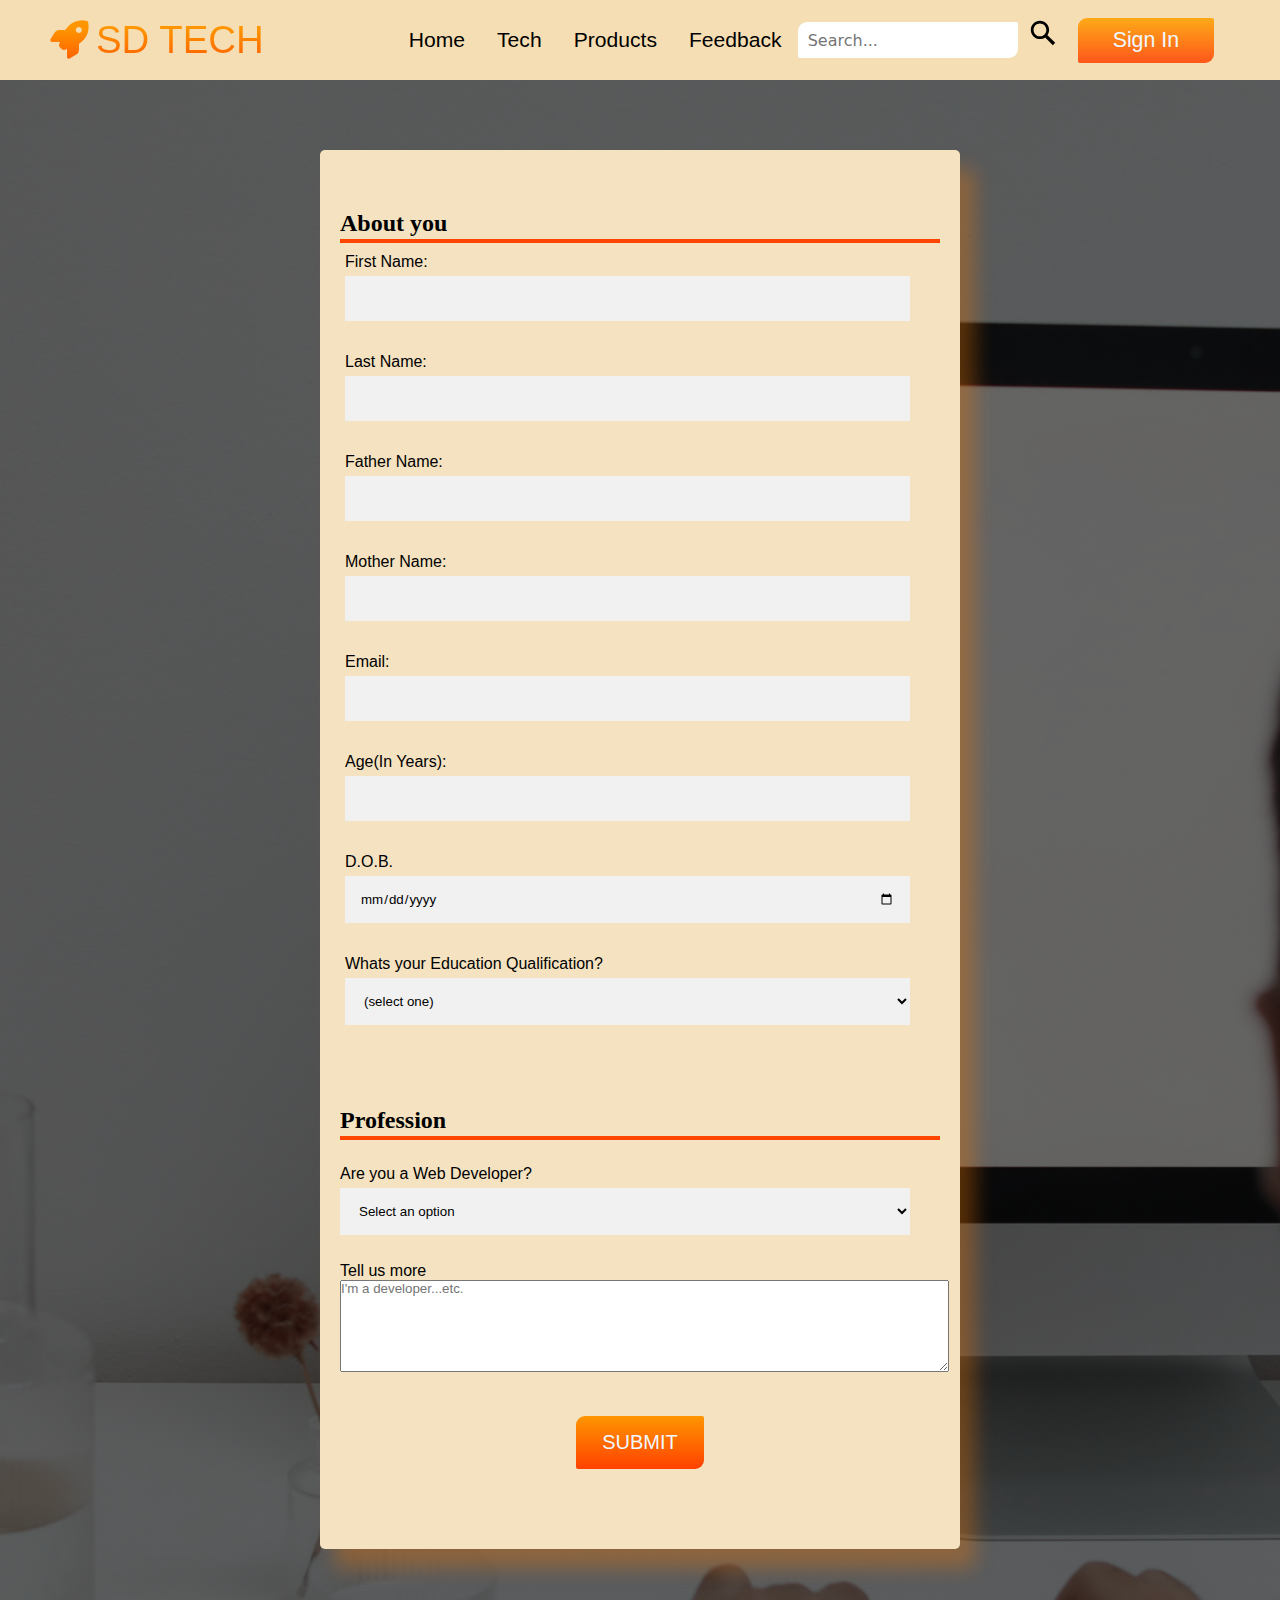
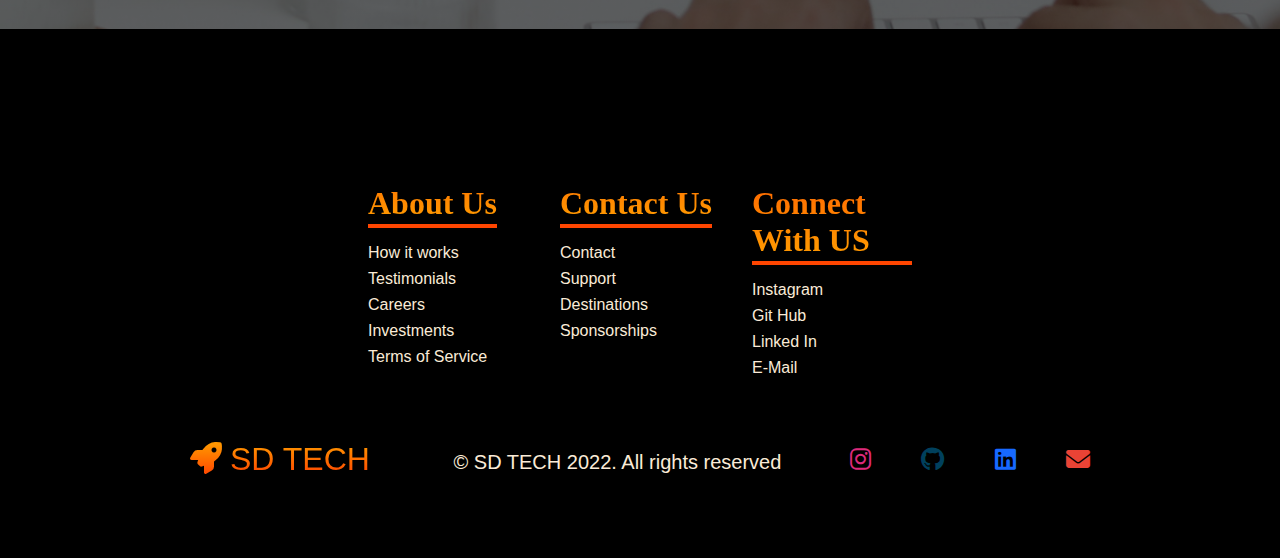
<file: feedback.html>
<!DOCTYPE html>
<html lang="en">
  <head>
  <meta charset="UTF-8" />
  <meta name="viewport" content="width=device-width, initial-scale=1.0" />
  <link rel="stylesheet" href="feedback.css" />
  <link
      rel="stylesheet"
      href="https://cdnjs.cloudflare.com/ajax/libs/font-awesome/6.1.2/css/all.min.css"
    />

    <title>S.D Website|feedback page</title>

  </head>
  
    <body>
	
	    <!--Navbar Section-->

    <nav class="navbar">
      <div class="navbar__container">
        <a href="/" id="navbar__logo"><i class="fa fa-rocket"></i>SD TECH</a>

        <div class="navbar__toggle" id="mobile-menu">
          <span class="bar"></span>
          <span class="bar"></span>
          <span class="bar"></span>
          <span class="bar"></span>
        </div>
        <ul class="navbar__menu">
          <li class="navbar__item">
            <a href="index.html" class="navbar__links">Home</a>
          </li>
          <li class="navbar__item">
            <a href="tech.html" class="navbar__links">Tech</a>
          </li>
          <li class="navbar__item">
            <a href="/" class="navbar__links">Products</a>
          </li>
		   <li class="navbar__item">
            <a href="survey.html" class="navbar__links">Feedback</a>
          </li>
 
		  <input type="text" class="search" placeholder="Search...">
		  
		  <button id="searchbuttontop">
         <svg viewBox="0 0 1024 1024"><path class="path1"
		 d="M848.471 928l-263.059-263.059c-48.941 36.706-110.118 55.059-177.412
		 55.059-171.294 0-312-140.706-312-312s140.706-312 312-312c171.294 0 312
		 140.706 312 312 0 67.294-24.471 128.471-55.059 177.412l263.059 263.059-79.529
		 79.529zM189.623 408.078c0 121.364 97.091 218.455 218.455 218.455s218.455-97.091
		 218.455-218.455c0-121.364-103.159-218.455-218.455-218.455-121.364 0-218.455
		 97.091-218.455 218.455z"></path></svg>
         </button>
		  
		  
          <li class="navbar__btn">
            <a href="login.html" class="button">Sign In</a>
          </li>
        </ul>
      </div>
    </nav>
		
		


		<main>
		<div class="center">
      <form method="post" action="feedback.php">
	  
        <section>
		
          <h2 id="student-info">About you</h2>
		  
          <div class="info">
            <label for="first-name">First Name:</label>
            <input type="text" name="first_name" id="first-name" class="forminput" />
          </div>
		  
		  <div class="info">
            <label for="last-name">Last Name:</label>
            <input type="text" name="last_name" id="last-name" class="forminput" />
          </div>
		  
		  <div class="info">
            <label for="father-name">Father Name:</label>
            <input type="text" name="father_name" id="father-name" class="forminput" />
          </div>
		  
		  <div class="info">
            <label for="mother-name">Mother Name:</label>
            <input type="text" name="mother_name" id="mother-name" class="forminput" />
          </div>
		  
          <div class="info">
            <label for="student-email">Email:</label>
            <input type="email" name="email" id="email" class="forminput" />
          </div>
		  
		  <div class="info">
            <label for="age">Age(In Years):</label>
            <input type="number" name="age" min="13" max="120" class="forminput" />
          </div>
		 
          <div class="info">
            <label for="birth-date">D.O.B.<span class="sr-only">(Date of Birth)</span></label>
            <input type="date" name="dob" id="birth-date" class="forminput"/>
          </div>
		  <div class="info">
		   <label>Whats your Education Qualification?
          <select name="education_qualification" class="forminput">
            <option value="">(select one)</option>
			 <option value="1">8th</option>
            <option value="10th">10th</option>
            <option value="2th">12th</option>
            <option value="graduation">Graduation</option>
            <option value="post_graduation">Post graduation</option>
			 <option value="illiterate">Illiterate</option>
			 <option value="none">Prefer not to tell</option>
          </select>
        </label>
		  </div>
        </section>
		
        
        <section>
          <h2>Profession</h2>
          <div class="formrow">
            <div class="question-block">
              <label for="customer">Are you a Web Developer?</label>
            </div>
            <div class="answer">
              <select name="question" id="customer" class="forminput" required>
                <option value="">Select an option</option>
                <option value="yes">Yes</option>
                <option value="no">No</option>
              </select>
            </div>
            <div class="question-block">
              <label for="css-questions">Tell us more</label>
            </div>
            <div class="answer">
              <textarea id="css-questions" name="comment" rows="6" cols="74" placeholder="I'm a developer...etc."></textarea>
            </div>
          </div>
        </section>
        <input type="submit" value="SUBMIT" id="bottombtn">
      </form>
	  </div>
    </main>
		
		 <!--Footer Section-->

    <div class="footer__container">
      <div class="footer__links">
        <div class="footer__link--wrapper">
          <div class="footer__link--items">
            <h2>About Us</h2>
            <a href="/">How it works</a>
            <a href="/">Testimonials</a>
            <a href="/">Careers</a>
            <a href="/">Investments</a>
            <a href="/">Terms of Service</a>
          </div>
          <div class="footer__link--items">
            <h2>Contact Us</h2>
            <a href="/">Contact</a>
            <a href="/">Support</a>
            <a href="/">Destinations</a>
            <a href="/">Sponsorships</a>
          </div>
        </div>
        <div class="footer__link--wrapper">
          
          <div class="footer__link--items">
            <h2>Connect With US</h2>
            <a href="https://instagram.com/sharmasharangdev?igshid=YmMyMTA2M2Y=/">Instagram</a>
            <a href="https://github.com/sharangdevsharma">Git Hub</a>
            <a href="https://www.linkedin.com/in/sharang-dev-sharma-957668217/">Linked In</a>
            <a href="mailto:sharangdevsharma2911@gmail.com">E-Mail</a>
          </div>
        </div>
      </div>
      <div class="social__media">
        <div class="social__media--wrap">
          <div class="footer__logo">
            <a href="/" id="footer__logo"><i class="fa fa-rocket"></i>SD TECH</a>
            </div>
            <p class="website__right">© SD TECH 2022. All rights reserved</p>
        <div>
          <div class="social__icons">
            <a href="https://instagram.com/sharmasharangdev?igshid=YmMyMTA2M2Y=/" class="social__icon--linkI" target="_blank"><i class="fab fa-instagram"></i></a>
            <a href="https://github.com/sharangdevsharma" class="social__icon--linkG" target="_blank"><i class="fab fa-github"></i></a>
            <a href="https://www.linkedin.com/in/sharang-dev-sharma-957668217/" class="social__icon--linkL" target="_blank"><i class="fab fa-linkedin"></i></a>
            <a href="mailto:sharangdevsharma2911@gmail.com" class="social__icon--linkM" target="_blank"><i class="fa fa-envelope"></i></a>
          </div>
        </div>
      </div>
    </div>
	 

    </body>
</html>
</file>
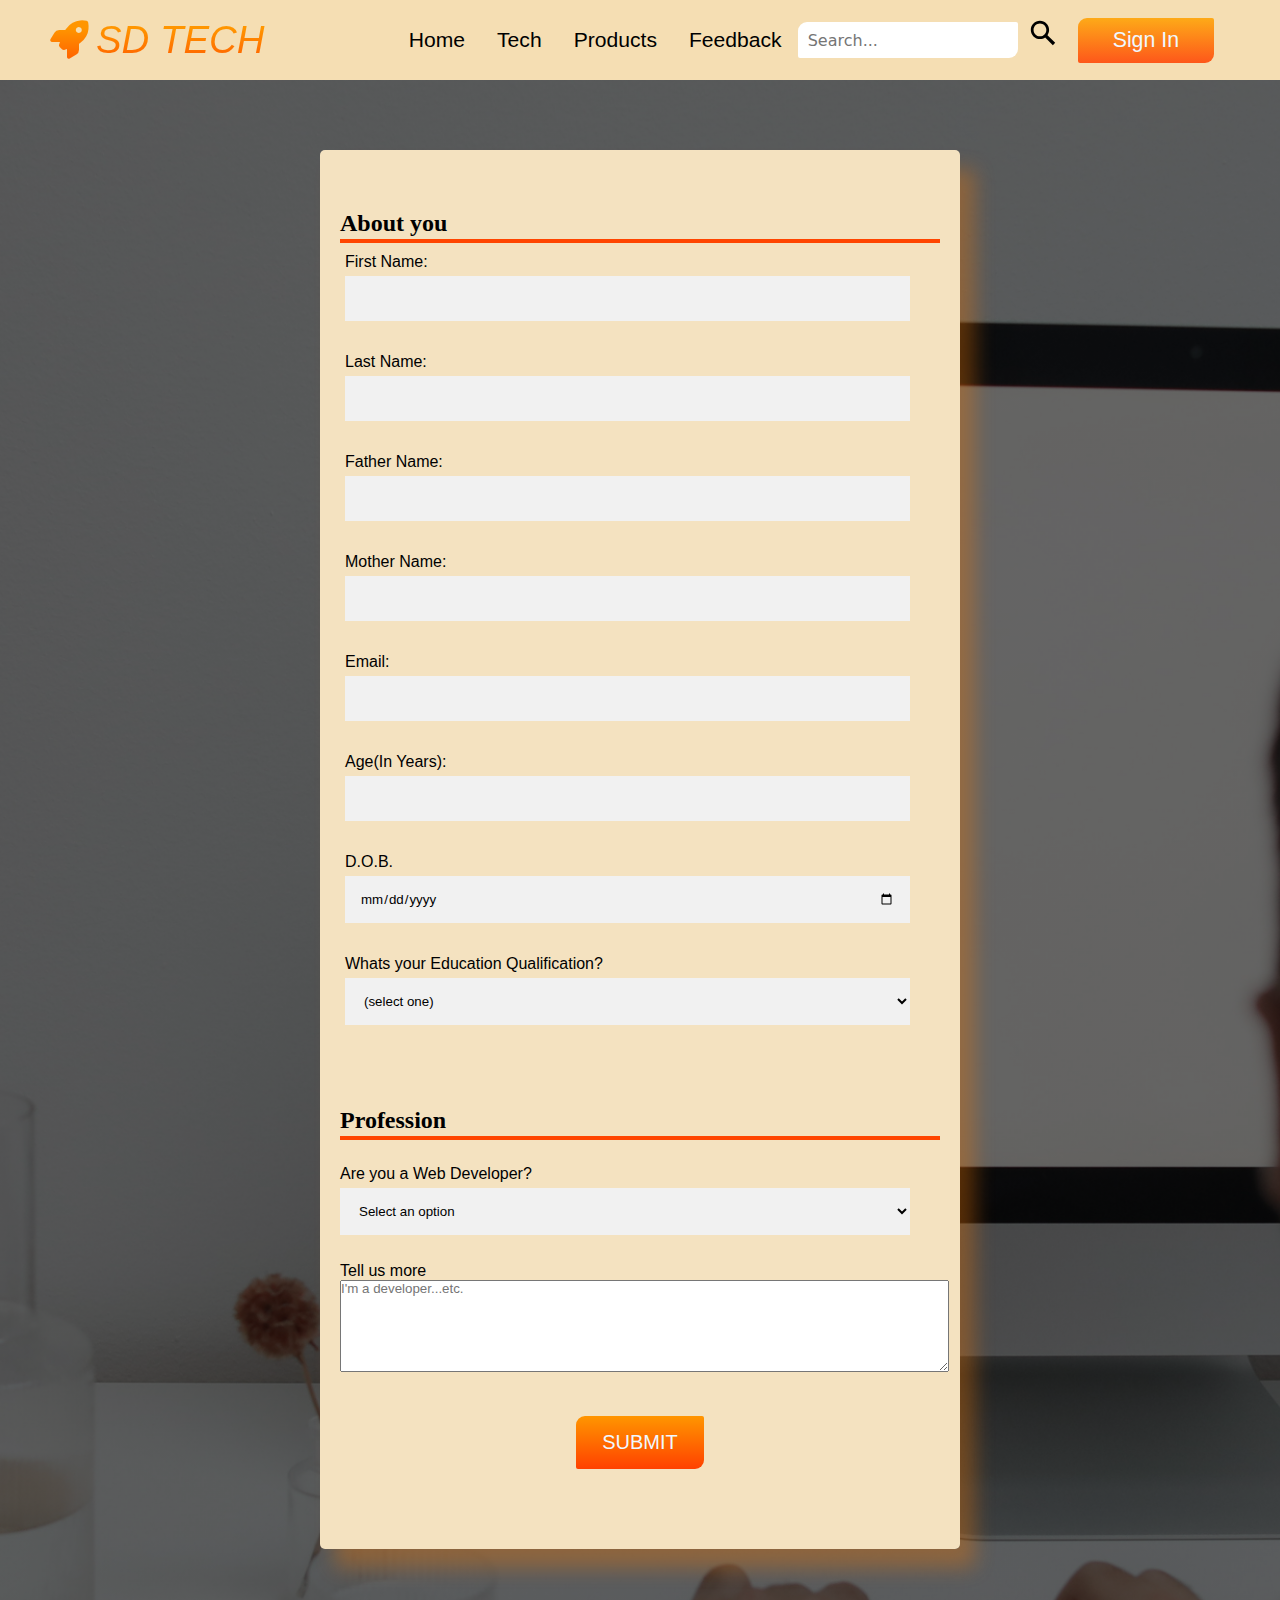
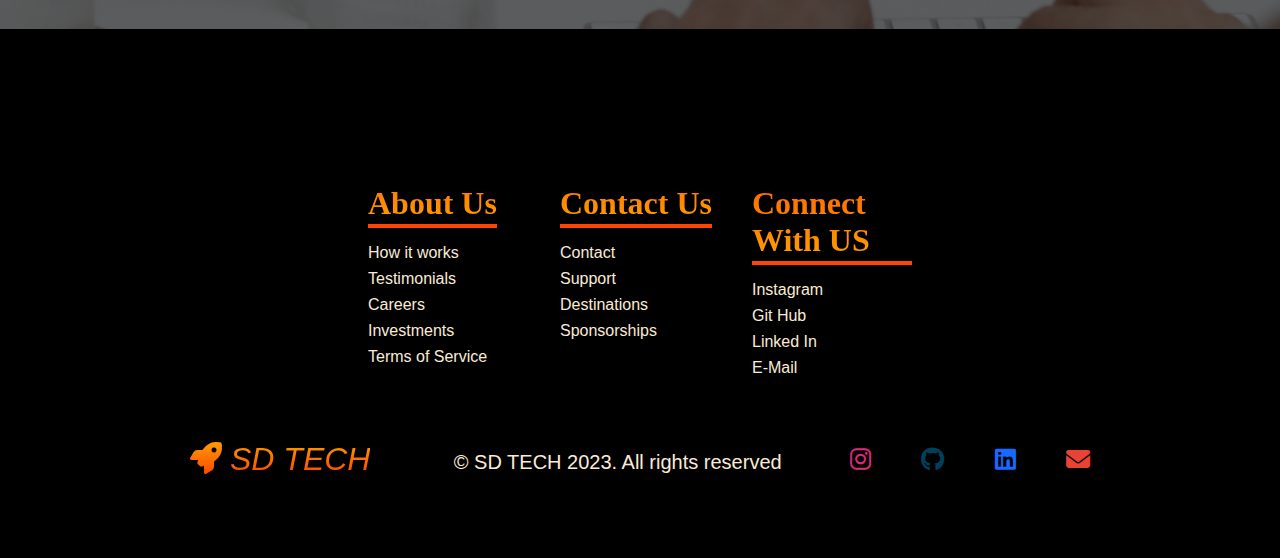
<file: feedbackdb.html>
<!DOCTYPE html>
<html lang="en">
  <head>
  <meta charset="UTF-8" />
  <meta name="viewport" content="width=device-width, initial-scale=1.0" />
  <link rel="stylesheet" href="feedback.css" />
  <link
      rel="stylesheet"
      href="https://cdnjs.cloudflare.com/ajax/libs/font-awesome/6.1.2/css/all.min.css"
    />

    <title>S.D Website|feedback page</title>

  </head>
  
    <body>
	
	    <!--Navbar Section-->

    <nav class="navbar">
      <div class="navbar__container">
        <a href="/" id="navbar__logo"><i class="fa fa-rocket"></i><i>SD TECH</i></a>

        <div class="navbar__toggle" id="mobile-menu">
          <span class="bar"></span>
          <span class="bar"></span>
          <span class="bar"></span>
          <span class="bar"></span>
        </div>
        <ul class="navbar__menu">
          <li class="navbar__item">
            <a href="index.html" class="navbar__links">Home</a>
          </li>
          <li class="navbar__item">
            <a href="tech.html" class="navbar__links">Tech</a>
          </li>
          <li class="navbar__item">
            <a href="/" class="navbar__links">Products</a>
          </li>
		   <li class="navbar__item">
            <a href="survey.html" class="navbar__links">Feedback</a>
          </li>
 
		  <input type="text" class="search" placeholder="Search...">
		  
		  <button id="searchbuttontop">
         <svg viewBox="0 0 1024 1024"><path class="path1"
		 d="M848.471 928l-263.059-263.059c-48.941 36.706-110.118 55.059-177.412
		 55.059-171.294 0-312-140.706-312-312s140.706-312 312-312c171.294 0 312
		 140.706 312 312 0 67.294-24.471 128.471-55.059 177.412l263.059 263.059-79.529
		 79.529zM189.623 408.078c0 121.364 97.091 218.455 218.455 218.455s218.455-97.091
		 218.455-218.455c0-121.364-103.159-218.455-218.455-218.455-121.364 0-218.455
		 97.091-218.455 218.455z"></path></svg>
         </button>
		  
		  
          <li class="navbar__btn">
            <a href="login.html" class="button">Sign In</a>
          </li>
        </ul>
      </div>
    </nav>
		
		


		<main>
		<div class="center">
      <form method="post" action="searchdb.php">
	  
        <section>
		
          <h2 id="student-info">About you</h2>
		  
          <div class="info">
            <label for="first-name">First Name:</label>
            <input type="text" name="first_name" id="first-name" class="forminput" />
          </div>
		  
		  <div class="info">
            <label for="last-name">Last Name:</label>
            <input type="text" name="last_name" id="last-name" class="forminput" />
          </div>
		  
		  <div class="info">
            <label for="father-name">Father Name:</label>
            <input type="text" name="father_name" id="father-name" class="forminput" />
          </div>
		  
		  <div class="info">
            <label for="mother-name">Mother Name:</label>
            <input type="text" name="mother_name" id="mother-name" class="forminput" />
          </div>
		  
          <div class="info">
            <label for="student-email">Email:</label>
            <input type="email" name="email" id="email" class="forminput" />
          </div>
		  
		  <div class="info">
            <label for="age">Age(In Years):</label>
            <input type="number" name="age" min="13" max="120" class="forminput" />
          </div>
		 
          <div class="info">
            <label for="birth-date">D.O.B.<span class="sr-only">(Date of Birth)</span></label>
            <input type="date" name="dob" id="birth-date" class="forminput"/>
          </div>
		  <div class="info">
		   <label>Whats your Education Qualification?
          <select name="education_qualification" class="forminput">
            <option value="">(select one)</option>
			 <option value="1">8th</option>
            <option value="10th">10th</option>
            <option value="2th">12th</option>
            <option value="graduation">Graduation</option>
            <option value="post_graduation">Post graduation</option>
			 <option value="illiterate">Illiterate</option>
			 <option value="none">Prefer not to tell</option>
          </select>
        </label>
		  </div>
        </section>
		
        
        <section>
          <h2>Profession</h2>
          <div class="formrow">
            <div class="question-block">
              <label for="customer">Are you a Web Developer?</label>
            </div>
            <div class="answer">
              <select name="question" id="customer" class="forminput" required>
                <option value="">Select an option</option>
                <option value="yes">Yes</option>
                <option value="no">No</option>
              </select>
            </div>
            <div class="question-block">
              <label for="css-questions">Tell us more</label>
            </div>
            <div class="answer">
              <textarea id="css-questions" name="comment" rows="6" cols="74" placeholder="I'm a developer...etc."></textarea>
            </div>
          </div>
        </section>
        <input type="submit" value="SUBMIT" id="bottombtn">
      </form>
	  </div>
    </main>
		
		 <!--Footer Section-->

    <div class="footer__container">
      <div class="footer__links">
        <div class="footer__link--wrapper">
          <div class="footer__link--items">
            <h2>About Us</h2>
            <a href="/">How it works</a>
            <a href="/">Testimonials</a>
            <a href="/">Careers</a>
            <a href="/">Investments</a>
            <a href="/">Terms of Service</a>
          </div>
          <div class="footer__link--items">
            <h2>Contact Us</h2>
            <a href="/">Contact</a>
            <a href="/">Support</a>
            <a href="/">Destinations</a>
            <a href="/">Sponsorships</a>
          </div>
        </div>
        <div class="footer__link--wrapper">
          
          <div class="footer__link--items">
            <h2>Connect With US</h2>
            <a href="https://instagram.com/sharmasharangdev?igshid=YmMyMTA2M2Y=/">Instagram</a>
            <a href="https://github.com/sharangdevsharma">Git Hub</a>
            <a href="https://www.linkedin.com/in/sharang-dev-sharma-957668217/">Linked In</a>
            <a href="mailto:sharangdevsharma2911@gmail.com">E-Mail</a>
          </div>
        </div>
      </div>
      <div class="social__media">
        <div class="social__media--wrap">
          <div class="footer__logo">
            <a href="/" id="footer__logo"><i class="fa fa-rocket"></i><i>SD TECH</i></a>
            </div>
            <p class="website__right">© SD TECH 2023. All rights reserved</p>
        <div>
          <div class="social__icons">
            <a href="https://instagram.com/sharmasharangdev?igshid=YmMyMTA2M2Y=/" class="social__icon--linkI" target="_blank"><i class="fab fa-instagram"></i></a>
            <a href="https://github.com/sharangdevsharma" class="social__icon--linkG" target="_blank"><i class="fab fa-github"></i></a>
            <a href="https://www.linkedin.com/in/sharang-dev-sharma-957668217/" class="social__icon--linkL" target="_blank"><i class="fab fa-linkedin"></i></a>
            <a href="mailto:sharangdevsharma2911@gmail.com" class="social__icon--linkM" target="_blank"><i class="fa fa-envelope"></i></a>
          </div>
        </div>
      </div>
    </div>
	 

    </body>
</html>
</file>
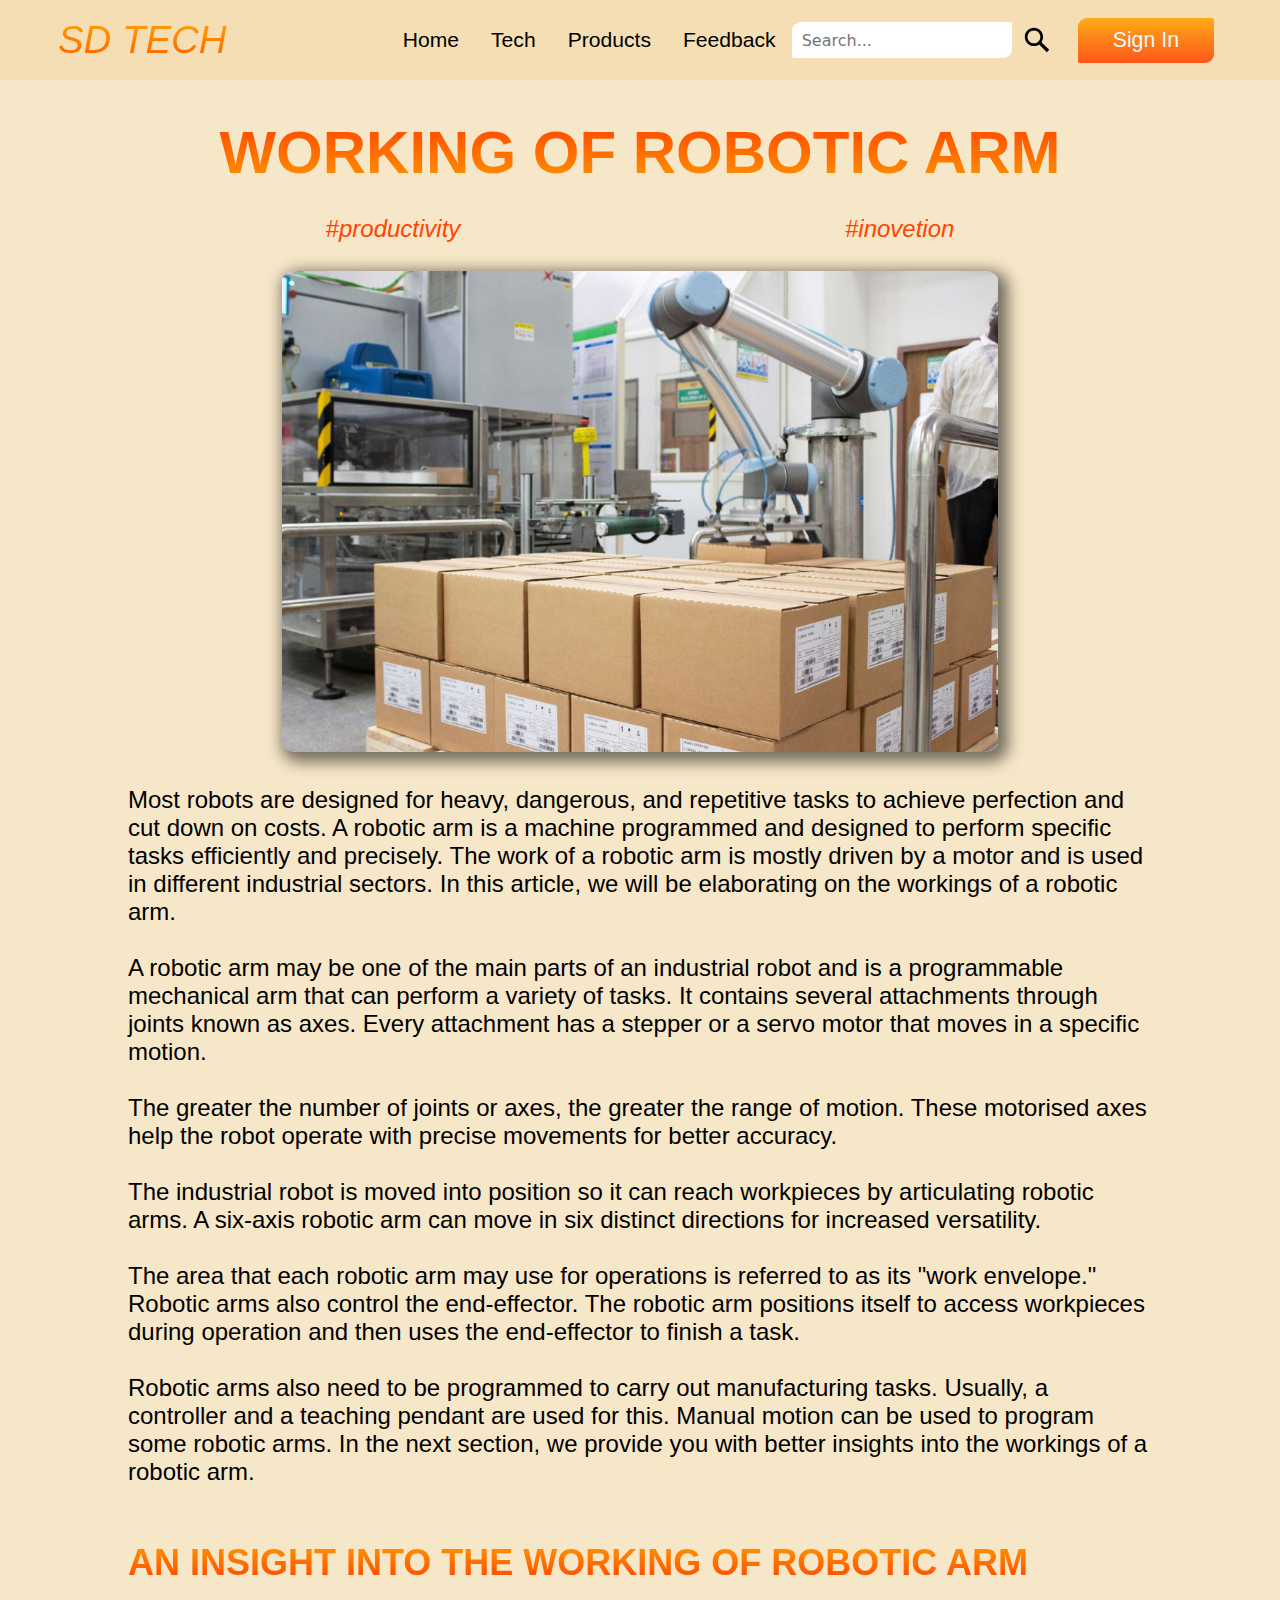
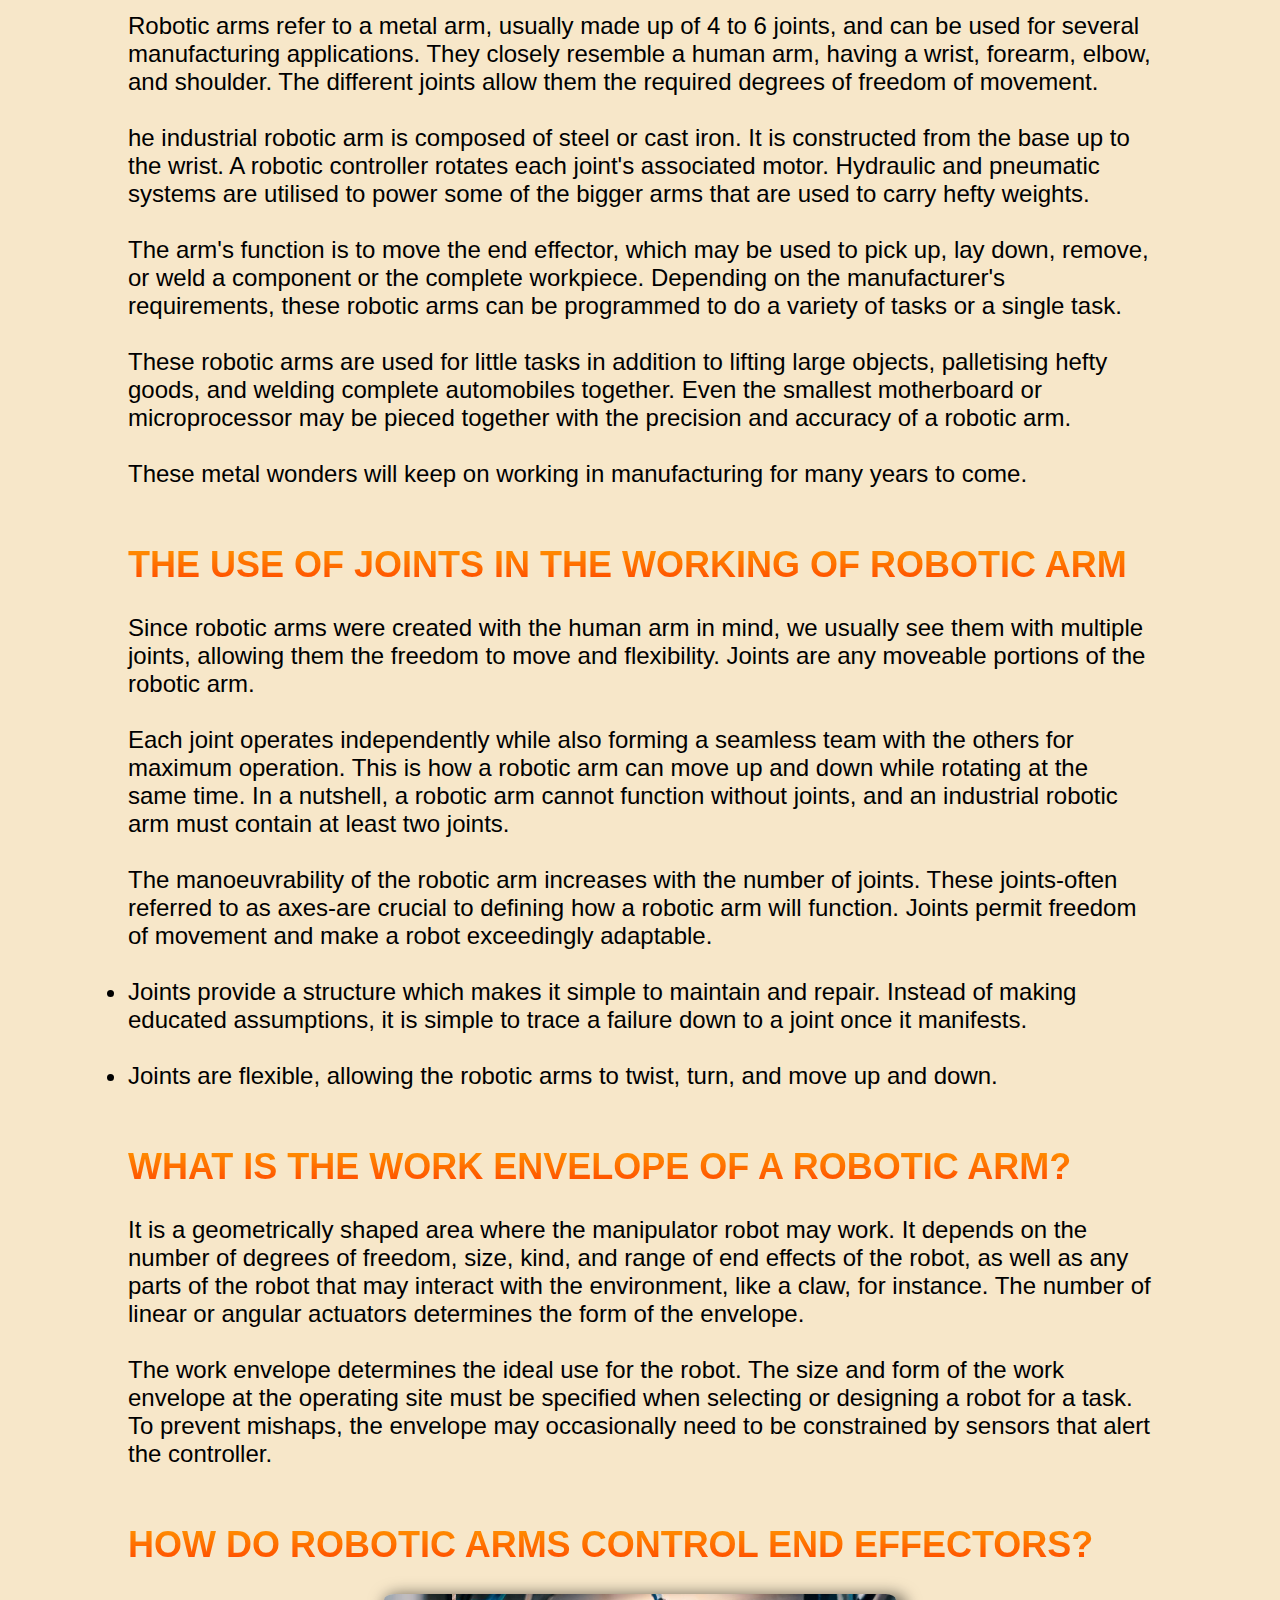
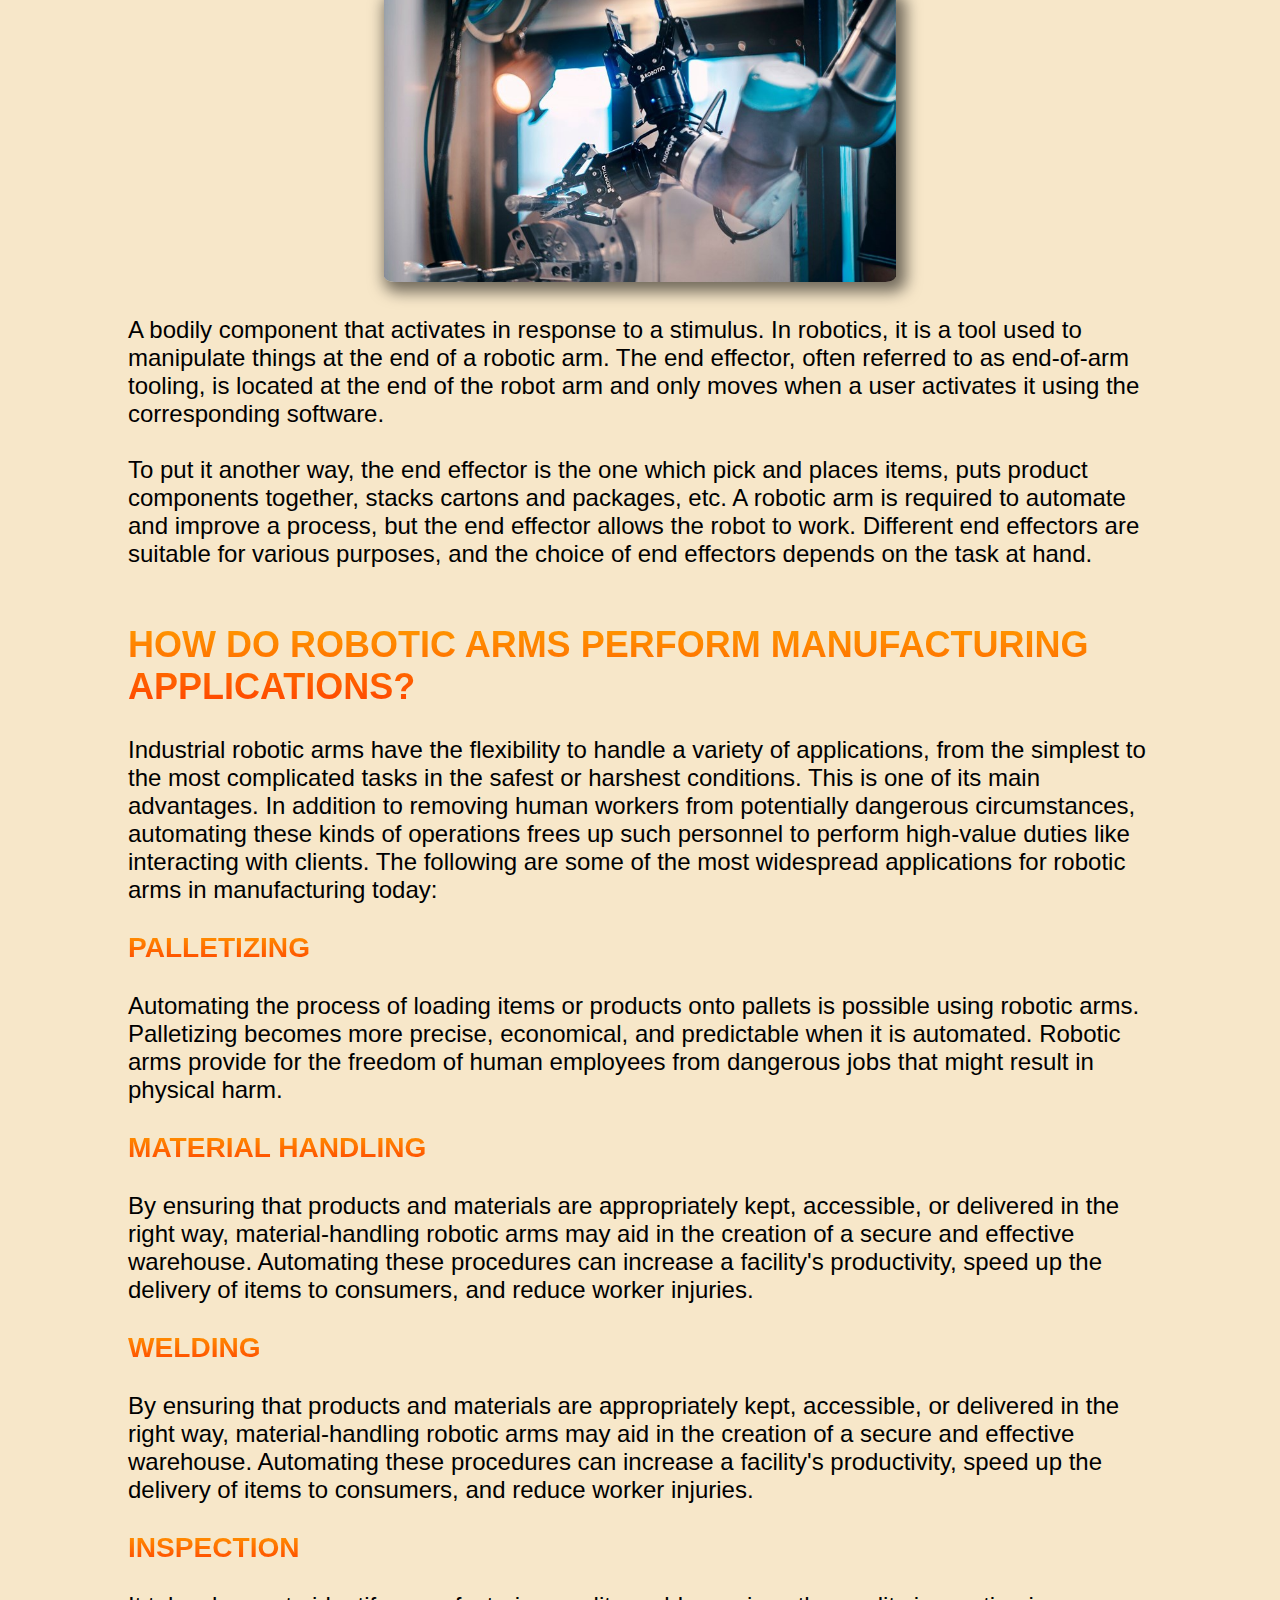
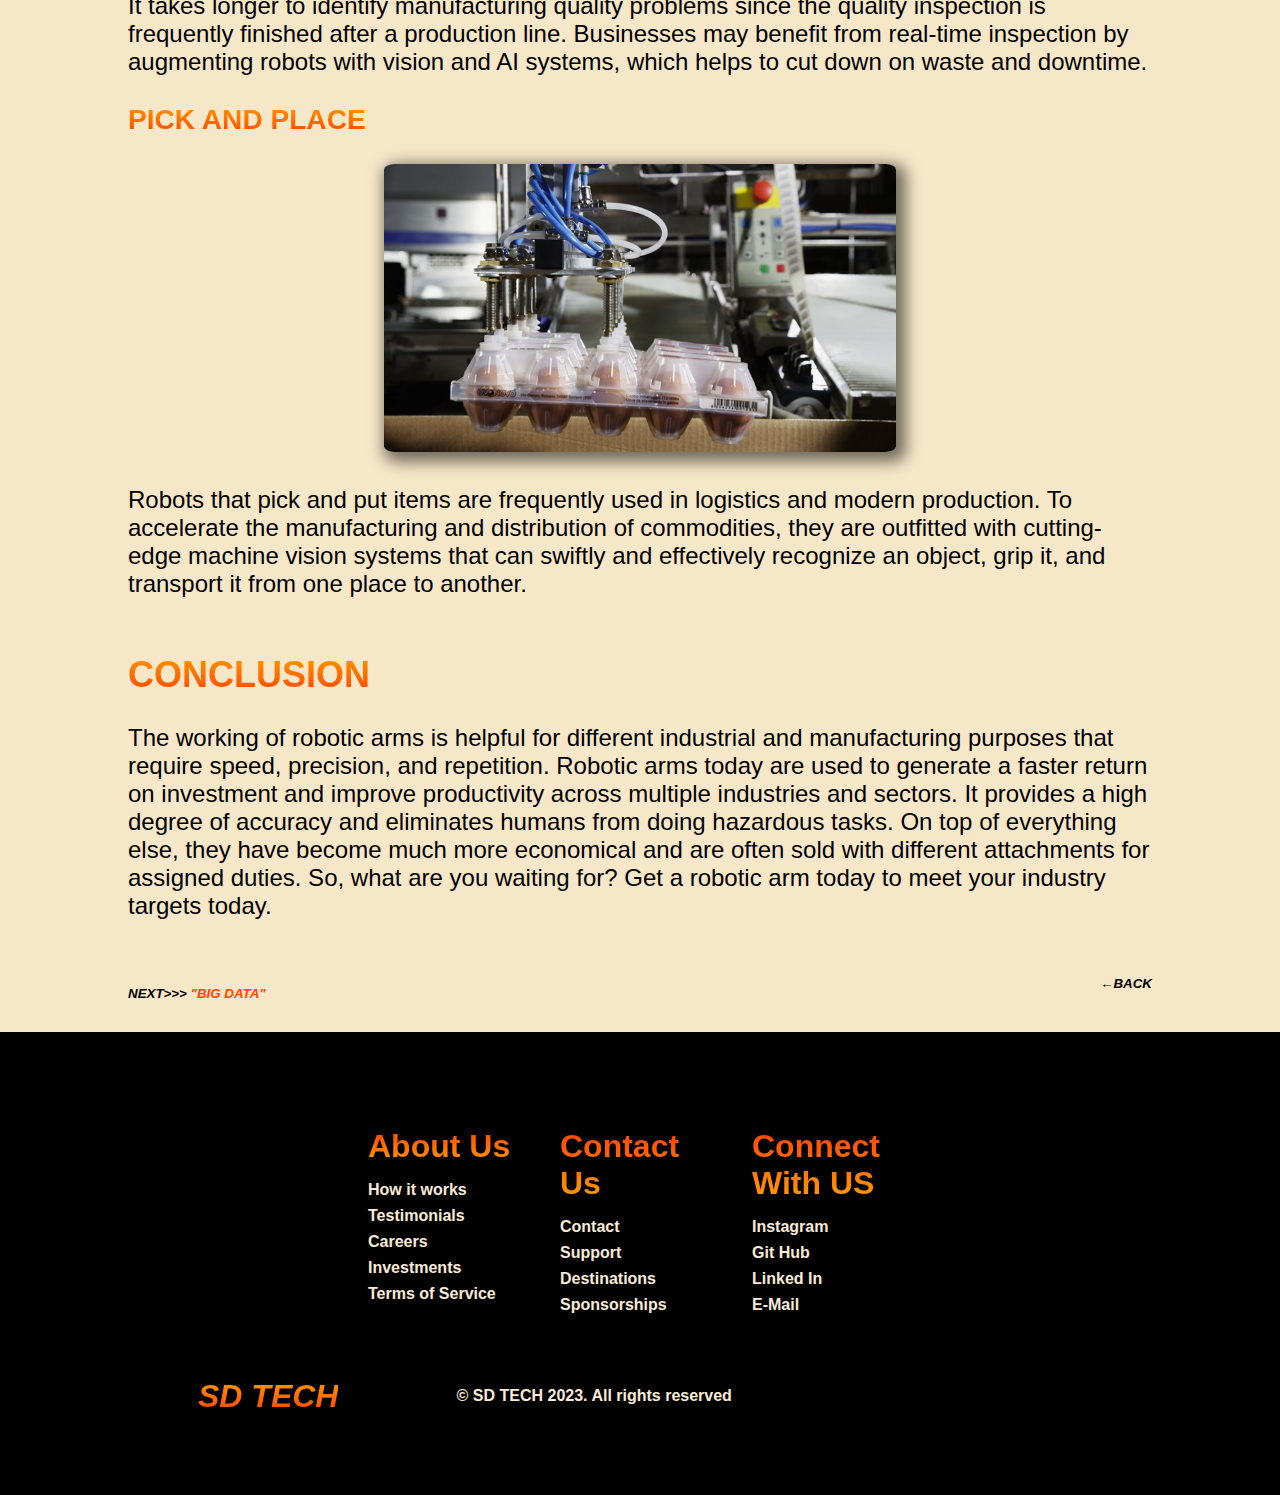
<file: robotic_arm.html>
<!DOCTYPE html>
<html lang="en">

<head>
  <meta charset="UTF-8" />
  <meta http-equiv="X-UA-Compatible" content="IE=edge" />
  <meta name="viewport" content="width=device-width, initial-scale=1.0" />
  <title>About VR</title>
  <link rel="stylesheet" href="robotic_arm.css" />
</head>

<body>
  <nav class="navbar">
    <div class="navbar__container">
      <a href="/" id="navbar__logo"><i class="fa fa-rocket"></i><i>SD TECH</i></a>

      <div class="navbar__toggle" id="mobile-menu">
        <span class="bar"></span>
        <span class="bar"></span>
        <span class="bar"></span>
        <span class="bar"></span>
      </div>
      <ul class="navbar__menu">
        <li class="navbar__item">
          <a href="index.html" class="navbar__links">Home</a>
        </li>
        <li class="navbar__item">
          <a href="tech.html" class="navbar__links">Tech</a>
        </li>
        <li class="navbar__item">
          <a href="login.html" class="navbar__links">Products</a>
        </li>
        <li class="navbar__item">
          <a href="feedback.html" class="navbar__links">Feedback</a>
        </li>

        <input type="text" class="search" placeholder="Search..." />

        <button id="searchbuttontop">
          <svg viewBox="0 0 1024 1024">
            <path class="path1" d="M848.471 928l-263.059-263.059c-48.941 36.706-110.118 55.059-177.412
           55.059-171.294 0-312-140.706-312-312s140.706-312 312-312c171.294 0 312
           140.706 312 312 0 67.294-24.471 128.471-55.059 177.412l263.059 263.059-79.529
           79.529zM189.623 408.078c0 121.364 97.091 218.455 218.455 218.455s218.455-97.091
           218.455-218.455c0-121.364-103.159-218.455-218.455-218.455-121.364 0-218.455
           97.091-218.455 218.455z"></path>
          </svg>
        </button>

        <li class="navbar__btn">
          <a href="login.html" class="button">Sign In</a>
        </li>
      </ul>
    </div>
  </nav>

  <!--Hero Section-->
  
  <div class="main__container">
    <div>
     <h1 id="h1" aria-level="1" role="heading">WORKING OF ROBOTIC ARM</h1><br>
     <p style="text-align: center;  color: orangered;
     word-spacing: 10cm;">
        <i>#productivity #inovetion</i>
     </p><br>
    </div>
    <div class="main__img--container">
        <img src="images/robots.png" alt="pic" id="main__img" />
      </div><br>
   <div>
    <p>
        Most robots are designed for heavy, dangerous, and repetitive tasks to achieve perfection and cut down on costs. 
        A robotic arm is a machine programmed and designed to perform specific tasks efficiently and precisely. 
        The work of a robotic arm is mostly driven by a motor and is used in different industrial sectors. 
        In this article, we will be elaborating on the workings of a robotic arm.<br><br>
        A robotic arm may be one of the main parts of an industrial robot and is a programmable mechanical arm that can perform a variety of tasks. 
        It contains several attachments through joints known as axes. Every attachment has a stepper or a servo motor that moves in a specific motion.<br><br>
        The greater the number of joints or axes, the greater the range of motion. 
        These motorised axes help the robot operate with precise movements for better accuracy.<br><br>
        The industrial robot is moved into position so it can reach workpieces by articulating robotic arms. 
        A six-axis robotic arm can move in six distinct directions for increased versatility.<br><br>
        The area that each robotic arm may use for operations is referred to as its "work envelope." Robotic arms also control the end-effector. 
        The robotic arm positions itself to access workpieces during operation and then uses the end-effector to finish a task.<br><br>
        Robotic arms also need to be programmed to carry out manufacturing tasks. Usually, a controller and a teaching pendant are used for this.
        Manual motion can be used to program some robotic arms. In the next section, we provide you with better insights into the workings of a robotic arm.
    </p><br><br>
    <h2 id="h2">AN INSIGHT INTO THE WORKING OF ROBOTIC ARM</h2> <br>
    <p>
        Robotic arms refer to a metal arm, usually made up of 4 to 6 joints, and can be used for several manufacturing applications. 
        They closely resemble a human arm, having a wrist, forearm, elbow, and shoulder. The different joints allow them the required degrees of freedom of movement.<br><br>
        he industrial robotic arm is composed of steel or cast iron. It is constructed from the base up to the wrist. 
        A robotic controller rotates each joint's associated motor. Hydraulic and pneumatic systems are utilised to power some of the bigger arms that are used to carry hefty weights.<br><br>
        The arm's function is to move the end effector, which may be used to pick up, lay down, remove, or weld a component or the complete workpiece. 
        Depending on the manufacturer's requirements, these robotic arms can be programmed to do a variety of tasks or a single task.<br><br>
        These robotic arms are used for little tasks in addition to lifting large objects, palletising hefty goods, and welding complete automobiles together. 
        Even the smallest motherboard or microprocessor may be pieced together with the precision and accuracy of a robotic arm.<br><br>
        These metal wonders will keep on working in manufacturing for many years to come.
    </p><br><br>
    <h2 id="h2">THE USE OF JOINTS IN THE WORKING OF ROBOTIC ARM</h2><br>
    <p>
        Since robotic arms were created with the human arm in mind, we usually see them with multiple joints, allowing them the freedom to move and flexibility.
        Joints are any moveable portions of the robotic arm.<br><br>
        Each joint operates independently while also forming a seamless team with the others for maximum operation. This is how a robotic arm can move up and down while 
        rotating at the same time. In a nutshell, a robotic arm cannot function without joints, and an industrial robotic arm must contain at least two joints.<br><br> 
        The manoeuvrability of the robotic arm increases with the number of joints. These joints-often referred to as axes-are crucial to defining how a robotic arm will function.
        Joints permit freedom of movement and make a robot exceedingly adaptable.<br><br>
    </p>
    <ul style="text-align: left;">
        <li>
            Joints provide a structure which makes it simple to maintain and repair. Instead of making educated assumptions, 
            it is simple to trace a failure down to a joint once it manifests.
        </li><br>
        <li>
            Joints are flexible, allowing the robotic arms to twist, turn, and move up and down.
        </li>
    </ul><br><br>
   </div>
   <h2 id="h2">WHAT IS THE WORK ENVELOPE OF A ROBOTIC ARM?</h2><br>
   <p>
    It is a geometrically shaped area where the manipulator robot may work. It depends on the number of degrees of freedom, size, kind, and range of end effects of the robot, 
    as well as any parts of the robot that may interact with the environment, like a claw, for instance. The number of linear or angular actuators determines the form of the envelope.<br><br>

The work envelope determines the ideal use for the robot. The size and form of the work envelope at the operating site must be specified when selecting or designing a robot for a task. 
To prevent mishaps, the envelope may occasionally need to be constrained by sensors that alert the controller.
   </p><br><br>
   <h2 id="h2">HOW DO ROBOTIC ARMS CONTROL END EFFECTORS?</h2><br>
   <div class="main__img--container">
    <img src="images/arms.jpg" alt="pic" id="main__img2" />
  </div><br>
<div>
   <p>
    A bodily component that activates in response to a stimulus. In robotics, it is a tool used to manipulate things at the end of a robotic arm. The end effector, often referred to as 
    end-of-arm tooling, is located at the end of the robot arm and only moves when a user activates it using the corresponding software.<br><br>

    To put it another way, the end effector is the one which pick and places items, puts product components together, stacks cartons and packages, etc. 
    A robotic arm is required to automate and improve a process, but the end effector allows the robot to work. Different end effectors are suitable for
     various purposes, and the choice of end effectors depends on the task at hand.
   </p><br><br>
   <h2 id="h2">HOW DO ROBOTIC ARMS PERFORM MANUFACTURING APPLICATIONS?</h2><br>
   <p>Industrial robotic arms have the flexibility to handle a variety of applications, from the simplest to the most complicated tasks in the safest or harshest conditions. 
    This is one of its main advantages. In addition to removing human workers from potentially dangerous circumstances, automating these kinds of operations frees up such 
    personnel to perform high-value duties like interacting with clients. The following are some of the most widespread applications for robotic arms in manufacturing today:
   </p><br>
   <h3 id="h3">PALLETIZING</h3><br>
   <p>
    Automating the process of loading items or products onto pallets is possible using robotic arms. Palletizing becomes more precise, economical, and predictable when it is automated. 
    Robotic arms provide for the freedom of human employees from dangerous jobs that might result in physical harm.
   </p><br>
   <h3 id="h3">MATERIAL HANDLING</h3><br>
   <p>By ensuring that products and materials are appropriately kept, accessible, or delivered in the right way, material-handling robotic arms may aid in the creation of a secure and effective warehouse.
     Automating these procedures can increase a facility's productivity, speed up the delivery of items to consumers, and reduce worker injuries.</p><br>
   <h3 id="h3">WELDING</h3><br>
   <p>By ensuring that products and materials are appropriately kept, accessible, or delivered in the right way, material-handling robotic arms may aid in the creation of a secure and 
    effective warehouse. Automating these procedures can increase a facility's productivity, speed up the delivery of items to consumers, and reduce worker injuries.</p><br>
   <h3 id="h3">INSPECTION</h3><br>
   <p>It takes longer to identify manufacturing quality problems since the quality inspection is frequently finished after a production line. Businesses may benefit from real-time
     inspection by augmenting robots with vision and AI systems, which helps to cut down on waste and downtime.</p><br>
   <h3 id="h3">PICK AND PLACE</h3><br>
   <div class="main__img--container">
    <img src="images/pick-and-place.jpg" alt="pic" id="main__img3" />
  </div><br>
   <p>Robots that pick and put items are frequently used in logistics and modern production. To accelerate the manufacturing and distribution of commodities,
     they are outfitted with cutting-edge machine vision systems that can swiftly and effectively recognize an object, grip it, and transport it from one place to another.</p><br><br>

     <h2 id="h2">CONCLUSION</h2><br>
     <p>The working of robotic arms is helpful for different industrial and manufacturing purposes that require speed, precision, and repetition. Robotic arms today are used to
         generate a faster return on investment and improve productivity across multiple industries and sectors. It provides a high degree of accuracy and eliminates humans from
         doing hazardous tasks. On top of everything else, they have become much more economical and are often sold with different attachments for assigned duties. So, what are you 
         waiting for? Get a robotic arm today to meet your industry targets today.</p><br><br>
         <p><span style="font-family :Arial, Helvetica, sans-serif; font-size: 10pt;">
          <b><i>NEXT>>></i><b>
           <a href="login.html"><i class="underline" style="color: orangered;font-weight: bolder;">"BIG DATA"</i></a>
           <a href="index.html"></b><i class="underline" style="color: black;font-weight: bolder; float: right;">←BACK</i></a>
        </span></p><br>
     </div>
  </div>
</div>
   <!--Footer Section-->

   <div class="footer__container">
    <div class="footer__links">
      <div class="footer__link--wrapper">
        <div class="footer__link--items">
          <h2>About Us</h2>
          <a href="/">How it works</a>
          <a href="/">Testimonials</a>
          <a href="/">Careers</a>
          <a href="/">Investments</a>
          <a href="/">Terms of Service</a>
        </div>
        <div class="footer__link--items">
          <h2>Contact Us</h2>
          <a href="/">Contact</a>
          <a href="/">Support</a>
          <a href="/">Destinations</a>
          <a href="/">Sponsorships</a>
        </div>
      </div>
      <div class="footer__link--wrapper">
        
        <div class="footer__link--items">
          <h2>Connect With US</h2>
          <a href="https://instagram.com/sharmasharangdev?igshid=YmMyMTA2M2Y=/">Instagram</a>
          <a href="https://github.com/sharangdevsharma">Git Hub</a>
          <a href="https://www.linkedin.com/in/sharang-dev-sharma-957668217/">Linked In</a>
          <a href="mailto:sharangdevsharma2911@gmail.com">E-Mail</a>
        </div>
      </div>
    </div>
    <div class="social__media">
      <div class="social__media--wrap">
        <div class="footer__logo">
          <a href="/" id="footer__logo"><i class="fa fa-rocket"></i><i>SD TECH</i></a>
          </div>
          <p class="website__right">© SD TECH 2023. All rights reserved</p>
      <div>
        <div class="social__icons">
          <a href="https://instagram.com/sharmasharangdev?igshid=YmMyMTA2M2Y=/" class="social__icon--linkI" target="_blank"><i class="fab fa-instagram"></i></a>
          <a href="https://github.com/sharangdevsharma" class="social__icon--linkG" target="_blank"><i class="fab fa-github"></i></a>
          <a href="https://www.linkedin.com/in/sharang-dev-sharma-957668217/" class="social__icon--linkL" target="_blank"><i class="fab fa-linkedin"></i></a>
          <a href="mailto:sharangdevsharma2911@gmail.com" class="social__icon--linkM" target="_blank"><i class="fa fa-envelope"></i></a>
        </div>
      </div>
    </div>
  </div>
</body>

</html>
</file>
<file: about_ai.css>
* {
    box-sizing: border-box;
    margin: 0;
    padding: 0;
    font-family: 'Kumbh Sans', sans-serif;
}

.navbar {
    background:wheat;
    height: 80px;
    display: flex;
    justify-content: center;
    align-items: center;
    font-size: 1.2rem;
    position: sticky;
    top: 0;
    z-index: 999;
}

.navbar__container {
    display: flex;
    justify-content: space-between;
    height: 80px;
    z-index: 1;
    width: 100%;
    max-width: 1300px;
    margin: 0 auto;
   padding: 0 50px;
   
}
/*search*/

.search {
  font: 16px system-ui;
  color: orangered;
  height: 36px;
  width: 250px;
  padding: 7px 10px;
  border:1px  rgba(245, 227, 193, 0.998);
  border-radius: 2px;
    border-top-left-radius: 9px;
    border-bottom-right-radius:9px;
}

#searchbuttontop {
  all: unset;
  cursor: pointer;
  width: 50px;
  height: 30px;
 
}

svg {
  color: black;
  fill: currentColor;
  width: 50px;
  height: 30px;
 
  margin-bottom:50px;
  
}




#navbar__logo{
    background-color: orangered;
    background-image: linear-gradient(to bottom,rgba(255, 162, 0, 0.865) 35%, rgba(255, 64, 0, 0.856) 100%);
    background-size: 100%;
    -webkit-background-clip: text;
    -webkit-text-fill-color:transparent;
    -moz-background-clip: text;
    display: flex;
    align-items: center;
    cursor: pointer;
    text-decoration: none;
    font-size: 200%;
   
}

.fa-rocket {
    margin-right: 0.5rem;
}

.navbar__menu {
    display: flex;
    align-items: center;
    list-style: none;
    text-align: center;
    justify-content: center;
}



.navbar__item{
    height: 80px;
}
.navbar__links{
    font-size: 110%;
    color:black;
    display: flex;
    align-items: center;
    justify-content: center;
    text-decoration: none;
    padding: 0 1rem;
    height: 100%;
}

.navbar__btn{
    display: flex;
    justify-content: center;
    align-items: center;
    padding: 0 1rem;
    width: 100%;
}

.button{
    display: flex;
    justify-content: center;
    align-items: center;
    text-decoration: none;
    padding: 10px 20px;
    height: 100%;
    width: 100%;
    border: none;
    outline: none;
    border-radius: 2px;
    border-top-left-radius: 9px;
    border-bottom-right-radius:9px;
    background-image: linear-gradient(to bottom,rgba(255, 162, 0, 0.865) 0%, rgba(255, 64, 0, 0.856) 100%);
    color: aliceblue;
    font-size: 111%;
}

.button:hover {
    background: rgb(253, 38, 0) ;
    transition: all 0.35s ease;
}

.navbar__links:hover{
    color:rgb(253, 38, 0);
    transition: all 0.2s ease;
}


@media screen and (max-width: 960px) {
    .navbar__container{
        display: flex;
        justify-content: center;
        height: 80px;
        z-index: 1;
        width: 100%;
        max-width: 1300px;
        padding: 0;
    }

    .navbar__menu {
        
        
        display: grid;
        grid-template-columns: auto;
        margin: 0;
        width: 100%;
        position: absolute;
        top: -1000px;
        opacity: 0; 
        transition: all 0.5s ease;
        height: 50vh;
        z-index: -1;
        background-color: black;
        
    
    }
     .navbar__menu.active {
        background-image: linear-gradient(to top, rgba(255, 162, 0, 0.865) 35%, rgba(255, 64, 0, 0.856) 100% );
        top:100%;
        opacity: 1;
        transition: all 0.5s ease;
        z-index: 99;
        height: 50vh;
        font-size: 1.6rem;
        
     }

     #navbar__logo {
        padding-left: 25px;
    }

    .navbar__toggle .bar {
        width: 25px;
        height: 3px;
        margin: 5px auto;
        transition: all 0.3s ease-in-out;
        background: orangered;
    }

    .navbar__item {
        width: 100px;
        
    }

    .navbar__links {
        text-align: center;
        padding: 2rem;
        width: 100%;
        display: table;
        
    }

    #mobile-menu {
        position: absolute;
        top:20%;
        right: 5%;
        transform: translate(5%,20%);
        display: inline-block;
    
        
    }

    .navbar__btn {
        padding-bottom: 2rem;
    }

    .button {
        display: flex;
        justify-content: center;
        align-items: center;
        width: 80%;
        height: 50px;
        margin: 0;

    }

    .navbar__toggle .bar {
        display: block;
        
        cursor: pointer;
        

    }

    #mobile-menu.is-active .bar:nth-child(2) {

        opacity: 0;

    }

    #mobile-menu.is-active .bar:nth-child(1) {

       transform: translateY(8px) rotate(45deg);

    }

    #mobile-menu.is-active .bar:nth-child(3) {

        transform: translateY(-8px) rotate(-45deg);
 
     }
}


/* Hero Section CSS */
.main {
    background-color: rgba(245, 227, 193, 0.998);
   
}
.main__img--container{
    background-color: rgba(247, 231, 201, 0.998);
    text-align: center;
    border-radius:50%;
    
}
.main__container {
   
    background-color: rgba(247, 231, 201, 0.998);
    font-size: 1.5rem;
    padding-top: 3%;
    padding-left: 10%;
    padding-right: 10% ;
    
   
}







/* Mobile Responsive*/

@media  screen and (max-width:786px) {
    .main__container {
        display: grid;
        grid-template-columns: auto;
        align-items: center;
        justify-content: center;
        width: 100%;
        margin: 0 auto;
        height: 90vh;
    }

    .main__content {
        text-align: center;
        margin-top: 1rem;
    }
    
    .main__content h1 {
        font-size: 2.5rem;
        margin-top: 2rem;
    }

    .main__content h2 {
        font-size: 3rem;

    }

    .main__content p {
        margin-top: 1rem;
        font-size: 1.5rem;
    }
}

@media screen and (max-width: 480px) {
    .main__content h1 {
        font-size: 2rem;
        margin-top: 3rem;
    }

    .main__content h2 {
        font-size: 2rem;

    }

    .main__content p {
        margin-top: 2rem;
        font-size: 1.5rem;
    }

    .main__btn{
        padding: 12px 36px;
        margin: 2.5rem 0;
    }
}

/* Services Section CSS */

.services {
    background-color:  rgba(245, 227, 193, 0.998);
    display: flex;
    flex-direction: column;
    align-items: center;
    height: 100%;
}

.services h1 {
    background-color: orangered;
    background-image: linear-gradient(to top,rgba(255, 162, 0, 0.865) 10%, rgba(255, 64, 0, 0.856) 100%);
    background-size: 100%;
    margin-bottom: 5rem;
    font-size: 2rem;
    -webkit-background-clip: text;
    -webkit-text-fill-color: transparent;
    -moz-background-clip: text;
    -moz-text-fill-color: transparent; 
}

.services__container{
    display: flex;
    justify-content: center;
    flex-wrap: wrap;

}

.services__card {
    margin: 1rem;
    height: 525px;
    width: 400px;
    border-radius: 4px;
    border-top-left-radius: 9px;
    border-bottom-right-radius:9px;
    background-image: linear-gradient(to left, rgba(0, 0, 0, 0) 0%, rgba(17, 17, 17,0.6) 100% ),url('/images/vrgirl1.jpg');
    background-size: cover;
    position: relative;
    color: antiquewhite;
}

.services__card:nth-child(2){
    background-image: linear-gradient(to left, rgba(0, 0, 0, 0) 0%, rgba(0, 0, 0,0.5) 100%),  url('/images/vrboy1.jpg');
}

.services h2 {
    position: absolute;
    top: 350px;
    left: 30px;
}

.services__card p {
    position: absolute;
    top: 400px;
    left: 30px;
    font-size: 16px ;
}

.services__card button {
    color: antiquewhite;
    padding: 10px 20px;
    border: none;
    outline: none;
    border-radius: 2px;
    border-top-left-radius: 9px;
    border-bottom-right-radius:9px;
    background-image: linear-gradient(to bottom,rgba(255, 162, 0, 0.865) 0%, rgba(255, 64, 0, 0.856) 100%);
    position: absolute;
    top: 460px;
    left: 20px;
    font-size: 1rem;
    cursor: pointer;
}
.img__btn a {
    position: relative;
    z-index: 2;
    color:antiquewhite;
    text-decoration: none;
}

.img__btn:after{
    position:absolute;
    content: '';
    top: 0;
    right: 0;
    width: 0;
    height: 100%;
    background-color:rgb(253, 38, 0);
    transition: all 0.35s;
    border-radius: 2px;
    border-top-left-radius: 9px;
    border-bottom-right-radius:9px;
}

.img__btn:hover {
    color: antiquewhite;
}

.img__btn:hover:after {
    width: 100%;
}

.services__card:hover {
    transform: scale(1.075);
    transition: 0.2s ease-in;
    cursor: pointer;
}

@media screen and (max-width: 960px) {
    .services {
        height: 1600px;
        margin-top: 12rem;
    }

    .services h1 {
        font-size: 2rem;
        margin-top: 12rem;
    }

}

@media screen and (max-width: 480px) {
    .services {
        height: 1400px;
    }

    .services h1 {
        font-size: 1.2rem;
    }

    .services__card {
        width: 380px;
    }
}

/* footer CSS */

.footer__container {
    background-color: rgba(0, 0, 0, 0.998);
    padding: 5rem 0;
    display: flex;
    flex-direction: column;
    justify-content: center;
    align-items: center;
    
}

#footer__logo {
    

    background-color: orangered;
    background-image: linear-gradient(to bottom,rgba(255, 162, 0, 0.865) 10%, rgba(255, 64, 0, 0.856) 100%);
    background-size: 100%;
  
    font-size: 2rem;
    -webkit-background-clip: text;
    -webkit-text-fill-color: transparent;
    -moz-background-clip: text;
    -moz-text-fill-color: transparent;
}

.footer__links {
    width: 100%;
    max-width: 1000px;
    display: flex;
    justify-content: center;
}

.footer__link--wrapper {
    display: flex;
}

.footer__link--items {
    display: flex;
    flex-direction: column;
    align-items: flex-start;
    margin:16px;
    text-align: left;
    width: 160px;
    box-sizing: border-box;
}

.footer__link--items h2 {
    margin-bottom: 16px;
}

.footer__link--items > h2 {
    background-color: orangered;
    background-image: linear-gradient(to top,rgba(255, 162, 0, 0.865) 10%, rgba(255, 64, 0, 0.856) 100%);
    background-size: 100%;
  
    font-size: 2rem;
    -webkit-background-clip: text;
    -webkit-text-fill-color: transparent;
    -moz-background-clip: text;
    -moz-text-fill-color: transparent; 
}

.footer__link--items a {
    color:antiquewhite;
    text-decoration: none;
    margin-bottom: 0.5rem;
    
}

.footer__link--items a:hover {
    color:rgb(253, 38, 0);
    transition: all 0.2s ease;
}

.social__icon--linkI {
    color:  #DD2A7B;
    font-size: 24px;
}

.social__icon--linkG {
    color: #00405d;
    font-size: 24px;
}

.social__icon--linkL{
    color: 	#1769ff;
    font-size: 24px;
}

.social__icon--linkM{
    color: #ea4335;
    font-size: 24px;
}

.social__media {
    max-width: 1000px;
    width: 100%;
}

.social__media--wrap {
    display: flex;
    justify-content: space-between;
    align-items: center;
    width: 90%;
    max-width: 1000px;
    margin: 40px auto 0 auto;
}

.social__icons {
    display: flex;
    justify-content: space-between;
    align-items: center;
    width: 240px;

}
.website__right {
    color: antiquewhite;
}

@media screen and (max-width:800px){
    .footer__links {
        padding-top: 2rem;
    }    

    #footer__logo{
        margin-top: 2rem;
    }

    .website__right {
        margin-bottom:2rem ;
    }

    .footer__link--wrapper {
        flex-direction: column;

    }

    .social__media--wrap {
        flex-direction: column;
    }
}

@media screen and (max-width: 480px) {
    .footer__link--items {
        margin: 0;
        padding: 10px;
        width: 100%;
        
    }
    
}


/*HEADINGS*/
#h{
    background-color: orangered;
    background-image: linear-gradient(to bottom,rgba(255, 162, 0, 0.865) 05%, rgba(255, 64, 0, 0.856) 100%);
    background-size: 100%;
    -webkit-background-clip: text;
    -webkit-text-fill-color: transparent;
    -moz-background-clip: text;
    -moz-text-fill-color: transparent;
}
#h3 {
   
    background-color: orangered;
    background-image: linear-gradient(to bottom,rgba(255, 162, 0, 0.865) 05%, rgba(255, 64, 0, 0.856) 100%);
    background-size: 100%;
    -webkit-background-clip: text;
    -webkit-text-fill-color: transparent;
    -moz-background-clip: text;
    -moz-text-fill-color: transparent;
    
    
}
#h1{
    
    background-color: orangered;
    background-image: linear-gradient(to top,rgba(255, 162, 0, 0.865) 05%, rgba(255, 64, 0, 0.856) 100%,rgba(255, 162, 0, 0.865) 05%);
    background-size: 100%;
    -webkit-background-clip: text;
    -webkit-text-fill-color: transparent;
    -moz-background-clip: text;
    -moz-text-fill-color: transparent;
}
#h2{
    background-color: orangered;
    background-image: linear-gradient(to bottom, rgba(255, 162, 0, 0.865) 05%, rgba(255, 64, 0, 0.856) 100%);
    background-size: 100%;
    -webkit-background-clip: text;
    -webkit-text-fill-color: transparent;
    -moz-background-clip: text;
    -moz-text-fill-color: transparent;



}

.first-letter {
    font-size: 35px;
    line-height: 70px;
  }

  .underline{
   
    
       display: inline-block;
       position: relative;
       color: 
     orangered;
     }
     
     .underline:after {
       content: '';
       position: absolute;
       width: 100%;
       transform: scaleX(0);
       height: 2px;
       bottom: 0;
       left: 0;
       background-color: 
    orangered;
       transform-origin: bottom right;
       transition: transform 0.25s ease-out;
     }
     
     .underline:hover:after {
       transform: scaleX(1);
       transform-origin: bottom left;
     
  }
</file>
<file: about_bigdata.css>
* {
    box-sizing: border-box;
    margin: 0;
    padding: 0;
    font-family: 'Kumbh Sans', sans-serif;
}

.navbar {
    background:wheat;
    height: 80px;
    display: flex;
    justify-content: center;
    align-items: center;
    font-size: 1.2rem;
    position: sticky;
    top: 0;
    z-index: 999;
}

.navbar__container {
    display: flex;
    justify-content: space-between;
    height: 80px;
    z-index: 1;
    width: 100%;
    max-width: 1300px;
    margin: 0 auto;
   padding: 0 50px;
   
}
/*search*/

.search {
  font: 16px system-ui;
  color: orangered;
  height: 36px;
  width: 250px;
  padding: 7px 10px;
  border:1px  rgba(245, 227, 193, 0.998);
  border-radius: 2px;
    border-top-left-radius: 9px;
    border-bottom-right-radius:9px;
}

#searchbuttontop {
  all: unset;
  cursor: pointer;
  width: 50px;
  height: 30px;
 
}

svg {
  color: black;
  fill: currentColor;
  width: 50px;
  height: 30px;
 
  margin-bottom:50px;
  
}




#navbar__logo{
    background-color: orangered;
    background-image: linear-gradient(to bottom,rgba(255, 162, 0, 0.865) 35%, rgba(255, 64, 0, 0.856) 100%);
    background-size: 100%;
    -webkit-background-clip: text;
    -webkit-text-fill-color:transparent;
    -moz-background-clip: text;
    display: flex;
    align-items: center;
    cursor: pointer;
    text-decoration: none;
    font-size: 200%;
   
}

.fa-rocket {
    margin-right: 0.5rem;
}

.navbar__menu {
    display: flex;
    align-items: center;
    list-style: none;
    text-align: center;
    justify-content: center;
}



.navbar__item{
    height: 80px;
}
.navbar__links{
    font-size: 110%;
    color:black;
    display: flex;
    align-items: center;
    justify-content: center;
    text-decoration: none;
    padding: 0 1rem;
    height: 100%;
}

.navbar__btn{
    display: flex;
    justify-content: center;
    align-items: center;
    padding: 0 1rem;
    width: 100%;
}

.button{
    display: flex;
    justify-content: center;
    align-items: center;
    text-decoration: none;
    padding: 10px 20px;
    height: 100%;
    width: 100%;
    border: none;
    outline: none;
    border-radius: 2px;
    border-top-left-radius: 9px;
    border-bottom-right-radius:9px;
    background-image: linear-gradient(to bottom,rgba(255, 162, 0, 0.865) 0%, rgba(255, 64, 0, 0.856) 100%);
    color: aliceblue;
    font-size: 111%;
}

.button:hover {
    background: rgb(253, 38, 0) ;
    transition: all 0.35s ease;
}

.navbar__links:hover{
    color:rgb(253, 38, 0);
    transition: all 0.2s ease;
}


@media screen and (max-width: 960px) {
    .navbar__container{
        display: flex;
        justify-content: center;
        height: 80px;
        z-index: 1;
        width: 100%;
        max-width: 1300px;
        padding: 0;
    }

    .navbar__menu {
        
        
        display: grid;
        grid-template-columns: auto;
        margin: 0;
        width: 100%;
        position: absolute;
        top: -1000px;
        opacity: 0; 
        transition: all 0.5s ease;
        height: 50vh;
        z-index: -1;
        background-color: black;
        
    
    }
     .navbar__menu.active {
        background-image: linear-gradient(to top, rgba(255, 162, 0, 0.865) 35%, rgba(255, 64, 0, 0.856) 100% );
        top:100%;
        opacity: 1;
        transition: all 0.5s ease;
        z-index: 99;
        height: 50vh;
        font-size: 1.6rem;
        
     }

     #navbar__logo {
        padding-left: 25px;
    }

    .navbar__toggle .bar {
        width: 25px;
        height: 3px;
        margin: 5px auto;
        transition: all 0.3s ease-in-out;
        background: orangered;
    }

    .navbar__item {
        width: 100px;
        
    }

    .navbar__links {
        text-align: center;
        padding: 2rem;
        width: 100%;
        display: table;
        
    }

    #mobile-menu {
        position: absolute;
        top:20%;
        right: 5%;
        transform: translate(5%,20%);
        display: inline-block;
    
        
    }

    .navbar__btn {
        padding-bottom: 2rem;
    }

    .button {
        display: flex;
        justify-content: center;
        align-items: center;
        width: 80%;
        height: 50px;
        margin: 0;

    }

    .navbar__toggle .bar {
        display: block;
        
        cursor: pointer;
        

    }

    #mobile-menu.is-active .bar:nth-child(2) {

        opacity: 0;

    }

    #mobile-menu.is-active .bar:nth-child(1) {

       transform: translateY(8px) rotate(45deg);

    }

    #mobile-menu.is-active .bar:nth-child(3) {

        transform: translateY(-8px) rotate(-45deg);
 
     }
}


/* Hero Section CSS */
.main {
    background-color: rgba(245, 227, 193, 0.998);
   
}
.main__img--container{
    background-color: rgba(247, 231, 201, 0.998);
    text-align: center;
    border-radius:50%;
    
}
.main__container {
   
    background-color: rgba(247, 231, 201, 0.998);
    font-size: 1.5rem;
    padding-top: 3%;
    padding-left: 10%;
    padding-right: 10% ;
    
   
}







/* Mobile Responsive*/

@media  screen and (max-width:786px) {
    .main__container {
        display: grid;
        grid-template-columns: auto;
        align-items: center;
        justify-content: center;
        width: 100%;
        margin: 0 auto;
        height: 90vh;
    }

    .main__content {
        text-align: center;
        margin-top: 1rem;
    }
    
    .main__content h1 {
        font-size: 2.5rem;
        margin-top: 2rem;
    }

    .main__content h2 {
        font-size: 3rem;

    }

    .main__content p {
        margin-top: 1rem;
        font-size: 1.5rem;
    }
}

@media screen and (max-width: 480px) {
    .main__content h1 {
        font-size: 2rem;
        margin-top: 3rem;
    }

    .main__content h2 {
        font-size: 2rem;

    }

    .main__content p {
        margin-top: 2rem;
        font-size: 1.5rem;
    }

    .main__btn{
        padding: 12px 36px;
        margin: 2.5rem 0;
    }
}

/* Services Section CSS */

.services {
    background-color:  rgba(245, 227, 193, 0.998);
    display: flex;
    flex-direction: column;
    align-items: center;
    height: 100%;
}

.services h1 {
    background-color: orangered;
    background-image: linear-gradient(to top,rgba(255, 162, 0, 0.865) 10%, rgba(255, 64, 0, 0.856) 100%);
    background-size: 100%;
    margin-bottom: 5rem;
    font-size: 2rem;
    -webkit-background-clip: text;
    -webkit-text-fill-color: transparent;
    -moz-background-clip: text;
    -moz-text-fill-color: transparent; 
}

.services__container{
    display: flex;
    justify-content: center;
    flex-wrap: wrap;

}

.services__card {
    margin: 1rem;
    height: 525px;
    width: 400px;
    border-radius: 4px;
    border-top-left-radius: 9px;
    border-bottom-right-radius:9px;
    background-image: linear-gradient(to left, rgba(0, 0, 0, 0) 0%, rgba(17, 17, 17,0.6) 100% ),url('/images/vrgirl1.jpg');
    background-size: cover;
    position: relative;
    color: antiquewhite;
}

.services__card:nth-child(2){
    background-image: linear-gradient(to left, rgba(0, 0, 0, 0) 0%, rgba(0, 0, 0,0.5) 100%),  url('/images/vrboy1.jpg');
}

.services h2 {
    position: absolute;
    top: 350px;
    left: 30px;
}

.services__card p {
    position: absolute;
    top: 400px;
    left: 30px;
    font-size: 16px ;
}

.services__card button {
    color: antiquewhite;
    padding: 10px 20px;
    border: none;
    outline: none;
    border-radius: 2px;
    border-top-left-radius: 9px;
    border-bottom-right-radius:9px;
    background-image: linear-gradient(to bottom,rgba(255, 162, 0, 0.865) 0%, rgba(255, 64, 0, 0.856) 100%);
    position: absolute;
    top: 460px;
    left: 20px;
    font-size: 1rem;
    cursor: pointer;
}
.img__btn a {
    position: relative;
    z-index: 2;
    color:antiquewhite;
    text-decoration: none;
}

.img__btn:after{
    position:absolute;
    content: '';
    top: 0;
    right: 0;
    width: 0;
    height: 100%;
    background-color:rgb(253, 38, 0);
    transition: all 0.35s;
    border-radius: 2px;
    border-top-left-radius: 9px;
    border-bottom-right-radius:9px;
}

.img__btn:hover {
    color: antiquewhite;
}

.img__btn:hover:after {
    width: 100%;
}

.services__card:hover {
    transform: scale(1.075);
    transition: 0.2s ease-in;
    cursor: pointer;
}

@media screen and (max-width: 960px) {
    .services {
        height: 1600px;
        margin-top: 12rem;
    }

    .services h1 {
        font-size: 2rem;
        margin-top: 12rem;
    }

}

@media screen and (max-width: 480px) {
    .services {
        height: 1400px;
    }

    .services h1 {
        font-size: 1.2rem;
    }

    .services__card {
        width: 380px;
    }
}

/* footer CSS */

.footer__container {
    background-color: rgba(0, 0, 0, 0.998);
    padding: 5rem 0;
    display: flex;
    flex-direction: column;
    justify-content: center;
    align-items: center;
    
}

#footer__logo {
    

    background-color: orangered;
    background-image: linear-gradient(to bottom,rgba(255, 162, 0, 0.865) 10%, rgba(255, 64, 0, 0.856) 100%);
    background-size: 100%;
  
    font-size: 2rem;
    -webkit-background-clip: text;
    -webkit-text-fill-color: transparent;
    -moz-background-clip: text;
    -moz-text-fill-color: transparent;
}

.footer__links {
    width: 100%;
    max-width: 1000px;
    display: flex;
    justify-content: center;
}

.footer__link--wrapper {
    display: flex;
}

.footer__link--items {
    display: flex;
    flex-direction: column;
    align-items: flex-start;
    margin:16px;
    text-align: left;
    width: 160px;
    box-sizing: border-box;
}

.footer__link--items h2 {
    margin-bottom: 16px;
}

.footer__link--items > h2 {
    background-color: orangered;
    background-image: linear-gradient(to top,rgba(255, 162, 0, 0.865) 10%, rgba(255, 64, 0, 0.856) 100%);
    background-size: 100%;
  
    font-size: 2rem;
    -webkit-background-clip: text;
    -webkit-text-fill-color: transparent;
    -moz-background-clip: text;
    -moz-text-fill-color: transparent; 
}

.footer__link--items a {
    color:antiquewhite;
    text-decoration: none;
    margin-bottom: 0.5rem;
    
}

.footer__link--items a:hover {
    color:rgb(253, 38, 0);
    transition: all 0.2s ease;
}

.social__icon--linkI {
    color:  #DD2A7B;
    font-size: 24px;
}

.social__icon--linkG {
    color: #00405d;
    font-size: 24px;
}

.social__icon--linkL{
    color: 	#1769ff;
    font-size: 24px;
}

.social__icon--linkM{
    color: #ea4335;
    font-size: 24px;
}

.social__media {
    max-width: 1000px;
    width: 100%;
}

.social__media--wrap {
    display: flex;
    justify-content: space-between;
    align-items: center;
    width: 90%;
    max-width: 1000px;
    margin: 40px auto 0 auto;
}

.social__icons {
    display: flex;
    justify-content: space-between;
    align-items: center;
    width: 240px;

}
.website__right {
    color: antiquewhite;
}

@media screen and (max-width:800px){
    .footer__links {
        padding-top: 2rem;
    }    

    #footer__logo{
        margin-top: 2rem;
    }

    .website__right {
        margin-bottom:2rem ;
    }

    .footer__link--wrapper {
        flex-direction: column;

    }

    .social__media--wrap {
        flex-direction: column;
    }
}

@media screen and (max-width: 480px) {
    .footer__link--items {
        margin: 0;
        padding: 10px;
        width: 100%;
        
    }
    
}


/*HEADINGS*/
#h{
    background-color: orangered;
    background-image: linear-gradient(to bottom,rgba(255, 162, 0, 0.865) 05%, rgba(255, 64, 0, 0.856) 100%);
    background-size: 100%;
    -webkit-background-clip: text;
    -webkit-text-fill-color: transparent;
    -moz-background-clip: text;
    -moz-text-fill-color: transparent;
}
#h3 {
   
    background-color: orangered;
    background-image: linear-gradient(to bottom,rgba(255, 162, 0, 0.865) 05%, rgba(255, 64, 0, 0.856) 100%);
    background-size: 100%;
    -webkit-background-clip: text;
    -webkit-text-fill-color: transparent;
    -moz-background-clip: text;
    -moz-text-fill-color: transparent;
    
    
}
#h1{
    
    background-color: orangered;
    background-image: linear-gradient(to top,rgba(255, 162, 0, 0.865) 05%, rgba(255, 64, 0, 0.856) 100%,rgba(255, 162, 0, 0.865) 05%);
    background-size: 100%;
    -webkit-background-clip: text;
    -webkit-text-fill-color: transparent;
    -moz-background-clip: text;
    -moz-text-fill-color: transparent;
}
#h2{
    background-color: orangered;
    background-image: linear-gradient(to bottom, rgba(255, 162, 0, 0.865) 05%, rgba(255, 64, 0, 0.856) 100%);
    background-size: 100%;
    -webkit-background-clip: text;
    -webkit-text-fill-color: transparent;
    -moz-background-clip: text;
    -moz-text-fill-color: transparent;



}

.first-letter {
    font-size: 35px;
    line-height: 70px;
  }

  .underline{
   
    
       display: inline-block;
       position: relative;
       color: 
     orangered;
     }
     
     .underline:after {
       content: '';
       position: absolute;
       width: 100%;
       transform: scaleX(0);
       height: 2px;
       bottom: 0;
       left: 0;
       background-color: 
    orangered;
       transform-origin: bottom right;
       transition: transform 0.25s ease-out;
     }
     
     .underline:hover:after {
       transform: scaleX(1);
       transform-origin: bottom left;
     
  }
</file>
<file: about_vr.css>
* {
    box-sizing: border-box;
    margin: 0;
    padding: 0;
    font-family: 'Kumbh Sans', sans-serif;
}

.navbar {
    background:wheat;
    height: 80px;
    display: flex;
    justify-content: center;
    align-items: center;
    font-size: 1.2rem;
    position: sticky;
    top: 0;
    z-index: 999;
}

.navbar__container {
    display: flex;
    justify-content: space-between;
    height: 80px;
    z-index: 1;
    width: 100%;
    max-width: 1300px;
    margin: 0 auto;
   padding: 0 50px;
   
}
/*search*/

.search {
  font: 16px system-ui;
  color: orangered;
  height: 36px;
  width: 250px;
  padding: 7px 10px;
  border:1px  rgba(245, 227, 193, 0.998);
  border-radius: 2px;
    border-top-left-radius: 9px;
    border-bottom-right-radius:9px;
}

#searchbuttontop {
  all: unset;
  cursor: pointer;
  width: 50px;
  height: 30px;
 
}

svg {
  color: black;
  fill: currentColor;
  width: 50px;
  height: 30px;
 
  margin-bottom:50px;
  
}




#navbar__logo{
    background-color: orangered;
    background-image: linear-gradient(to bottom,rgba(255, 162, 0, 0.865) 35%, rgba(255, 64, 0, 0.856) 100%);
    background-size: 100%;
    -webkit-background-clip: text;
    -webkit-text-fill-color:transparent;
    -moz-background-clip: text;
    display: flex;
    align-items: center;
    cursor: pointer;
    text-decoration: none;
    font-size: 200%;
   
}

.fa-rocket {
    margin-right: 0.5rem;
}

.navbar__menu {
    display: flex;
    align-items: center;
    list-style: none;
    text-align: center;
    justify-content: center;
}



.navbar__item{
    height: 80px;
}
.navbar__links{
    font-size: 110%;
    color:black;
    display: flex;
    align-items: center;
    justify-content: center;
    text-decoration: none;
    padding: 0 1rem;
    height: 100%;
}

.navbar__btn{
    display: flex;
    justify-content: center;
    align-items: center;
    padding: 0 1rem;
    width: 100%;
}

.button{
    display: flex;
    justify-content: center;
    align-items: center;
    text-decoration: none;
    padding: 10px 20px;
    height: 100%;
    width: 100%;
    border: none;
    outline: none;
    border-radius: 2px;
    border-top-left-radius: 9px;
    border-bottom-right-radius:9px;
    background-image: linear-gradient(to bottom,rgba(255, 162, 0, 0.865) 0%, rgba(255, 64, 0, 0.856) 100%);
    color: aliceblue;
    font-size: 111%;
}

.button:hover {
    background: rgb(253, 38, 0) ;
    transition: all 0.35s ease;
}

.navbar__links:hover{
    color:rgb(253, 38, 0);
    transition: all 0.2s ease;
}


@media screen and (max-width: 960px) {
    .navbar__container{
        display: flex;
        justify-content: center;
        height: 80px;
        z-index: 1;
        width: 100%;
        max-width: 1300px;
        padding: 0;
    }

    .navbar__menu {
        
        
        display: grid;
        grid-template-columns: auto;
        margin: 0;
        width: 100%;
        position: absolute;
        top: -1000px;
        opacity: 0; 
        transition: all 0.5s ease;
        height: 50vh;
        z-index: -1;
        background-color: black;
        
    
    }
     .navbar__menu.active {
        background-image: linear-gradient(to top, rgba(255, 162, 0, 0.865) 35%, rgba(255, 64, 0, 0.856) 100% );
        top:100%;
        opacity: 1;
        transition: all 0.5s ease;
        z-index: 99;
        height: 50vh;
        font-size: 1.6rem;
        
     }

     #navbar__logo {
        padding-left: 25px;
    }

    .navbar__toggle .bar {
        width: 25px;
        height: 3px;
        margin: 5px auto;
        transition: all 0.3s ease-in-out;
        background: orangered;
    }

    .navbar__item {
        width: 100px;
        
    }

    .navbar__links {
        text-align: center;
        padding: 2rem;
        width: 100%;
        display: table;
        
    }

    #mobile-menu {
        position: absolute;
        top:20%;
        right: 5%;
        transform: translate(5%,20%);
        display: inline-block;
    
        
    }

    .navbar__btn {
        padding-bottom: 2rem;
    }

    .button {
        display: flex;
        justify-content: center;
        align-items: center;
        width: 80%;
        height: 50px;
        margin: 0;

    }

    .navbar__toggle .bar {
        display: block;
        
        cursor: pointer;
        

    }

    #mobile-menu.is-active .bar:nth-child(2) {

        opacity: 0;

    }

    #mobile-menu.is-active .bar:nth-child(1) {

       transform: translateY(8px) rotate(45deg);

    }

    #mobile-menu.is-active .bar:nth-child(3) {

        transform: translateY(-8px) rotate(-45deg);
 
     }
}


/* Hero Section CSS */
.main {
    background-color: rgba(245, 227, 193, 0.998);
   
}
.main__img--container{
    background-color: rgba(247, 231, 201, 0.998);
    text-align: center;
    
}
.main__container {
   
    background-color: rgba(247, 231, 201, 0.998);
    font-size: 1.5rem;
    padding-top: 3%;
    padding-left: 10%;
    padding-right: 10% ;
    
   
}







/* Mobile Responsive*/

@media  screen and (max-width:786px) {
    .main__container {
        display: grid;
        grid-template-columns: auto;
        align-items: center;
        justify-content: center;
        width: 100%;
        margin: 0 auto;
        height: 90vh;
    }

    .main__content {
        text-align: center;
        margin-top: 1rem;
    }
    
    .main__content h1 {
        font-size: 2.5rem;
        margin-top: 2rem;
    }

    .main__content h2 {
        font-size: 3rem;

    }

    .main__content p {
        margin-top: 1rem;
        font-size: 1.5rem;
    }
}

@media screen and (max-width: 480px) {
    .main__content h1 {
        font-size: 2rem;
        margin-top: 3rem;
    }

    .main__content h2 {
        font-size: 2rem;

    }

    .main__content p {
        margin-top: 2rem;
        font-size: 1.5rem;
    }

    .main__btn{
        padding: 12px 36px;
        margin: 2.5rem 0;
    }
}

/* Services Section CSS */

.services {
    background-color:  rgba(245, 227, 193, 0.998);
    display: flex;
    flex-direction: column;
    align-items: center;
    height: 100%;
}

.services h1 {
    background-color: orangered;
    background-image: linear-gradient(to top,rgba(255, 162, 0, 0.865) 10%, rgba(255, 64, 0, 0.856) 100%);
    background-size: 100%;
    margin-bottom: 5rem;
    font-size: 2rem;
    -webkit-background-clip: text;
    -webkit-text-fill-color: transparent;
    -moz-background-clip: text;
    -moz-text-fill-color: transparent; 
}

.services__container{
    display: flex;
    justify-content: center;
    flex-wrap: wrap;

}

.services__card {
    margin: 1rem;
    height: 525px;
    width: 400px;
    border-radius: 4px;
    border-top-left-radius: 9px;
    border-bottom-right-radius:9px;
    background-image: linear-gradient(to left, rgba(0, 0, 0, 0) 0%, rgba(17, 17, 17,0.6) 100% ),url('/images/vrgirl1.jpg');
    background-size: cover;
    position: relative;
    color: antiquewhite;
}

.services__card:nth-child(2){
    background-image: linear-gradient(to left, rgba(0, 0, 0, 0) 0%, rgba(0, 0, 0,0.5) 100%),  url('/images/vrboy1.jpg');
}

.services h2 {
    position: absolute;
    top: 350px;
    left: 30px;
}

.services__card p {
    position: absolute;
    top: 400px;
    left: 30px;
    font-size: 16px ;
}

.services__card button {
    color: antiquewhite;
    padding: 10px 20px;
    border: none;
    outline: none;
    border-radius: 2px;
    border-top-left-radius: 9px;
    border-bottom-right-radius:9px;
    background-image: linear-gradient(to bottom,rgba(255, 162, 0, 0.865) 0%, rgba(255, 64, 0, 0.856) 100%);
    position: absolute;
    top: 460px;
    left: 20px;
    font-size: 1rem;
    cursor: pointer;
}
.img__btn a {
    position: relative;
    z-index: 2;
    color:antiquewhite;
    text-decoration: none;
}

.img__btn:after{
    position:absolute;
    content: '';
    top: 0;
    right: 0;
    width: 0;
    height: 100%;
    background-color:rgb(253, 38, 0);
    transition: all 0.35s;
    border-radius: 2px;
    border-top-left-radius: 9px;
    border-bottom-right-radius:9px;
}

.img__btn:hover {
    color: antiquewhite;
}

.img__btn:hover:after {
    width: 100%;
}

.services__card:hover {
    transform: scale(1.075);
    transition: 0.2s ease-in;
    cursor: pointer;
}

@media screen and (max-width: 960px) {
    .services {
        height: 1600px;
        margin-top: 12rem;
    }

    .services h1 {
        font-size: 2rem;
        margin-top: 12rem;
    }

}

@media screen and (max-width: 480px) {
    .services {
        height: 1400px;
    }

    .services h1 {
        font-size: 1.2rem;
    }

    .services__card {
        width: 380px;
    }
}

/* footer CSS */

.footer__container {
    background-color: rgba(0, 0, 0, 0.998);
    padding: 5rem 0;
    display: flex;
    flex-direction: column;
    justify-content: center;
    align-items: center;
    
}

#footer__logo {
    

    background-color: orangered;
    background-image: linear-gradient(to bottom,rgba(255, 162, 0, 0.865) 10%, rgba(255, 64, 0, 0.856) 100%);
    background-size: 100%;
  
    font-size: 2rem;
    -webkit-background-clip: text;
    -webkit-text-fill-color: transparent;
    -moz-background-clip: text;
    -moz-text-fill-color: transparent;
}

.footer__links {
    width: 100%;
    max-width: 1000px;
    display: flex;
    justify-content: center;
}

.footer__link--wrapper {
    display: flex;
}

.footer__link--items {
    display: flex;
    flex-direction: column;
    align-items: flex-start;
    margin:16px;
    text-align: left;
    width: 160px;
    box-sizing: border-box;
}

.footer__link--items h2 {
    margin-bottom: 16px;
}

.footer__link--items > h2 {
    background-color: orangered;
    background-image: linear-gradient(to top,rgba(255, 162, 0, 0.865) 10%, rgba(255, 64, 0, 0.856) 100%);
    background-size: 100%;
  
    font-size: 2rem;
    -webkit-background-clip: text;
    -webkit-text-fill-color: transparent;
    -moz-background-clip: text;
    -moz-text-fill-color: transparent; 
}

.footer__link--items a {
    color:antiquewhite;
    text-decoration: none;
    margin-bottom: 0.5rem;
    
}

.footer__link--items a:hover {
    color:rgb(253, 38, 0);
    transition: all 0.2s ease;
}

.social__icon--linkI {
    color:  #DD2A7B;
    font-size: 24px;
}

.social__icon--linkG {
    color: #00405d;
    font-size: 24px;
}

.social__icon--linkL{
    color: 	#1769ff;
    font-size: 24px;
}

.social__icon--linkM{
    color: #ea4335;
    font-size: 24px;
}

.social__media {
    max-width: 1000px;
    width: 100%;
}

.social__media--wrap {
    display: flex;
    justify-content: space-between;
    align-items: center;
    width: 90%;
    max-width: 1000px;
    margin: 40px auto 0 auto;
}

.social__icons {
    display: flex;
    justify-content: space-between;
    align-items: center;
    width: 240px;

}
.website__right {
    color: antiquewhite;
}

@media screen and (max-width:800px){
    .footer__links {
        padding-top: 2rem;
    }    

    #footer__logo{
        margin-top: 2rem;
    }

    .website__right {
        margin-bottom:2rem ;
    }

    .footer__link--wrapper {
        flex-direction: column;

    }

    .social__media--wrap {
        flex-direction: column;
    }
}

@media screen and (max-width: 480px) {
    .footer__link--items {
        margin: 0;
        padding: 10px;
        width: 100%;
        
    }
    
}


/*HEADINGS*/
#h3{
   
    background-color: orangered;
    background-image: linear-gradient(to bottom,rgba(255, 162, 0, 0.865) 05%, rgba(255, 64, 0, 0.856) 100%);
    background-size: 100%;
    -webkit-background-clip: text;
    -webkit-text-fill-color: transparent;
    -moz-background-clip: text;
    -moz-text-fill-color: transparent;
}
#h1{
    
    background-color: orangered;
    background-image: linear-gradient(to top,rgba(255, 162, 0, 0.865) 05%, rgba(255, 64, 0, 0.856) 100%,rgba(255, 162, 0, 0.865) 05%);
    background-size: 100%;
    -webkit-background-clip: text;
    -webkit-text-fill-color: transparent;
    -moz-background-clip: text;
    -moz-text-fill-color: transparent;
}
#h2{
    background-color: orangered;
    background-image: linear-gradient(to bottom,rgba(255, 162, 0, 0.865) 05%, rgba(255, 64, 0, 0.856) 100%);
    background-size: 100%;
    -webkit-background-clip: text;
    -webkit-text-fill-color: transparent;
    -moz-background-clip: text;
    -moz-text-fill-color: transparent;

}

.underline{
   
    
    display: inline-block;
    position: relative;
    color: 
  orangered;
  }
  
  .underline:after {
    content: '';
    position: absolute;
    width: 100%;
    transform: scaleX(0);
    height: 2px;
    bottom: 0;
    left: 0;
    background-color: 
 orangered;
    transform-origin: bottom right;
    transition: transform 0.25s ease-out;
  }
  
  .underline:hover:after {
    transform: scaleX(1);
    transform-origin: bottom left;
  
}
</file>
<file: feedback.css>
body {
 display: grid;
  height: 100%;
  width: 100%;
  margin: 0;
font-family: 'Kumbh Sans', sans-serif;
background-image: linear-gradient(rgba(0,0,0,0.6),rgba(0,0,0,0.6)), url('images/farr.jpg');
background-size: cover;
background-repeat: no-repeat;
background-position: center;
height: 200%;
}


h1 {
font-size:2.2rem;
color:	#deb887;
padding-inline-start:20px;
text-align:center;
align-items:center;
}

* {
    box-sizing: border-box;
    margin: 0;
    padding: 0;
    font-family: 'Kumbh Sans', sans-serif;
}

.navbar {
    background:wheat;
    height: 80px;
    display: flex;
    justify-content: center;
    align-items: center;
    font-size: 1.2rem;
    position: sticky;
    top: 0;
    z-index: 999;
}

.navbar__container {
    display: flex;
    justify-content: space-between;
    height: 80px;
    z-index: 1;
    width: 100%;
    max-width: 1300px;
    margin: 0 auto;
   padding: 0 50px;
   
}
/*search*/

.search {
  font: 16px system-ui;
  color: orangered;
  height: 36px;
  width: 250px;
  padding: 7px 10px;
  border:1px  rgba(245, 227, 193, 0.998);
  border-radius: 2px;
    border-top-left-radius: 9px;
    border-bottom-right-radius:9px;
}

#searchbuttontop {
  all: unset;
  cursor: pointer;
  width: 50px;
  height: 30px;
 
}

svg {
  color: black;
  fill: currentColor;
  width: 50px;
  height: 30px;
  margin-bottom:10px;
  
}

#navbar__logo{
    background-color: orangered;
    background-image: linear-gradient(to bottom,rgba(255, 162, 0, 0.865) 35%, rgba(255, 64, 0, 0.856) 100%);
    background-size: 100%;
    -webkit-background-clip: text;
    -webkit-text-fill-color:transparent;
    -moz-background-clip: text;
    display: flex;
    align-items: center;
    cursor: pointer;
    text-decoration: none;
    font-size: 200%;
   
}

.fa-rocket {
    margin-right: 0.5rem;
}

.navbar__menu {
    display: flex;
    align-items: center;
    list-style: none;
    text-align: center;
    justify-content: center;
}



.navbar__item{
    height: 80px;
}
.navbar__links{
    font-size: 110%;
    color:black;
    display: flex;
    align-items: center;
    justify-content: center;
    text-decoration: none;
    padding: 0 1rem;
    height: 100%;
}

.navbar__btn{
    display: flex;
    justify-content: center;
    align-items: center;
    padding: 0 1rem;
    width: 100%;
}

.button{
    display: flex;
    justify-content: center;
    align-items: center;
    text-decoration: none;
    padding: 10px 20px;
    height: 100%;
    width: 100%;
    border: none;
    outline: none;
    border-radius: 2px;
    border-top-left-radius: 9px;
    border-bottom-right-radius:9px;
    background-image: linear-gradient(to bottom,rgba(255, 162, 0, 0.865) 0%, rgba(255, 64, 0, 0.856) 100%);
    color: aliceblue;
    font-size: 111%;
}

.button:hover {
    background: rgb(253, 38, 0) ;
    transition: all 0.35s ease;
}

.navbar__links:hover{
    color:rgb(253, 38, 0);
    transition: all 0.2s ease;
}


@media screen and (max-width: 960px) {
    .navbar__container{
        display: flex;
        justify-content: center;
        height: 80px;
        z-index: 1;
        width: 100%;
        max-width: 1300px;
        padding: 0;
    }

    .navbar__menu {
        
        
        display: grid;
        grid-template-columns: auto;
        margin: 0;
        width: 100%;
        position: absolute;
        top: -1000px;
        opacity: 0; 
        transition: all 0.5s ease;
        height: 50vh;
        z-index: -1;
        background-color: black;
        
    
    }
     .navbar__menu.active {
        background-image: linear-gradient(to top, rgba(255, 162, 0, 0.865) 35%, rgba(255, 64, 0, 0.856) 100% );
        top:100%;
        opacity: 1;
        transition: all 0.5s ease;
        z-index: 99;
        height: 50vh;
        font-size: 1.6rem;
        
     }

     #navbar__logo {
        padding-left: 25px;
    }

    .navbar__toggle .bar {
        width: 25px;
        height: 3px;
        margin: 5px auto;
        transition: all 0.3s ease-in-out;
        background: orangered;
    }

    .navbar__item {
        width: 100px;
        
    }

    .navbar__links {
        text-align: center;
        padding: 2rem;
        width: 100%;
        display: table;
        
    }

    #mobile-menu {
        position: absolute;
        top:20%;
        right: 5%;
        transform: translate(5%,20%);
        display: inline-block;
    
        
    }

    .navbar__btn {
        padding-bottom: 2rem;
    }

    .button {
        display: flex;
        justify-content: center;
        align-items: center;
        width: 80%;
        height: 50px;
        margin: 0;

    }

    .navbar__toggle .bar {
        display: block;
        
        cursor: pointer;
        

    }

    #mobile-menu.is-active .bar:nth-child(2) {

        opacity: 0;

    }

    #mobile-menu.is-active .bar:nth-child(1) {

       transform: translateY(8px) rotate(45deg);

    }

    #mobile-menu.is-active .bar:nth-child(3) {

        transform: translateY(-8px) rotate(-45deg);
 
     }
}

main {
	width:100%;
	margin:0 auto;
	margin-top:20px;
	margin-bottom:80px;
}

.center {
	width:50%;
	margin:0 auto;
  padding-bottom:40px;
  background: rgba(245, 227, 193, 0.998);
  box-shadow: 0 4px 8px 0 rgba(0, 0, 0, 0.2);
  box-shadow: 15px 19px 20px rgba(249, 120, 0, 0.329);
  border-radius:5px;
}

.forminput {
	 width: 95%;
  padding: 15px;
  margin: 5px 0 22px 0;
  display:block;
  border: none;
  background: #f1f1f1;
}

main {
  padding-top: 50px;
}

section {
  width: 100%;
  margin: 0 auto 10px auto;
  max-width: 600px;
}

h1,
h2 {
  font-family: Verdana, Tahoma;

}

h2 {
  border-bottom: 4px solid orangered;
  margin-top: 0px;
  padding-top: 60px;
  padding-bottom:2px;
  
  
}



.info {
  padding: 10px 0 0 5px;
  color: black;
}


.question-block {
  text-align: left;
	display: block;
	width: 100%;
	margin-top: 20px;
	padding-top: 5px;
}

p {
  margin-top: 5px;
  padding-left: 15px;
  font-size: 20px;
}
#searchbuttontop {
  all: unset;
  cursor: pointer;
  width: 44px;
  height: 44px;
}

svg {
  color: black;
  fill: currentColor;
  width: 50px;
  height: 30px;
 
  margin-bottom:50px;
  
}


.searchTerm {
  font: 16px system-ui;
  color: black;
  height: 16px;
  width: 250px;
  padding: 6px 10px;
  border:1px solid white;
  
}

.question {
  border: none;
  padding-bottom: 0;
}

.answers-list {
  list-style: none;
  padding: 0;
}

#bottombtn {
	display: block;
	margin: 40px auto;
	width: 20%;
	padding: 15px;
	font-size: 20px;
	background-color: orangered;
	cursor:pointer;
	 border-radius: 2px;
      border-top-left-radius: 9px;
      border-bottom-right-radius:9px;
	  color:aliceblue;
	   background-image: linear-gradient(to bottom,rgba(255, 162, 0, 0.865) 0%, rgba(255, 64, 0, 0.856) 100%);
	 border: none;
}
#bottombtn:hover {
	 background: rgb(253, 38, 0) ;
    transition: all 0.35s ease;
}

.searchbuttontop {
	
}

.sr-only {
  position: absolute;
	width: 1px;
	height: 1px;
	padding: 0;
	margin: -1px;
	overflow: hidden;
	clip: rect(0, 0, 0, 0);
	white-space: nowrap;
	border: 0;
}


/* footer CSS */

.footer__container {
    background-color: rgba(0, 0, 0, 0.998);
    padding: 5rem 0;
    display: flex;
    flex-direction: column;
    justify-content: center;
    align-items: center;
    
}

#footer__logo {
    

    background-color: orangered;
    background-image: linear-gradient(to bottom,rgba(255, 162, 0, 0.865) 10%, rgba(255, 64, 0, 0.856) 100%);
    background-size: 100%;
  
    font-size: 2rem;
    -webkit-background-clip: text;
    -webkit-text-fill-color: transparent;
    -moz-background-clip: text;
    -moz-text-fill-color: transparent;
}

.footer__links {
    width: 100%;
    max-width: 1000px;
    display: flex;
    justify-content: center;
}

.footer__link--wrapper {
    display: flex;
}

.footer__link--items {
    display: flex;
    flex-direction: column;
    align-items: flex-start;
    margin:16px;
    text-align: left;
    width: 160px;
    box-sizing: border-box;
}

.footer__link--items h2 {
    margin-bottom: 16px;
}

.footer__link--items > h2 {
    background-color: orangered;
    background-image: linear-gradient(to top,rgba(255, 162, 0, 0.865) 10%, rgba(255, 64, 0, 0.856) 100%);
    background-size: 100%;
  
    font-size: 2rem;
    -webkit-background-clip: text;
    -webkit-text-fill-color: transparent;
    -moz-background-clip: text;
    -moz-text-fill-color: transparent; 
}

.footer__link--items a {
    color:antiquewhite;
    text-decoration: none;
    margin-bottom: 0.5rem;
    
}

.footer__link--items a:hover {
    color:rgb(253, 38, 0);
    transition: all 0.2s ease;
}

.social__icon--linkI {
    color:  #DD2A7B;
    font-size: 24px;
}

.social__icon--linkG {
    color: #00405d;
    font-size: 24px;
}

.social__icon--linkL{
    color: 	#1769ff;
    font-size: 24px;
}

.social__icon--linkM{
    color: #ea4335;
    font-size: 24px;
}

.social__media {
    max-width: 1000px;
    width: 100%;
}

.social__media--wrap {
    display: flex;
    justify-content: space-between;
    align-items: center;
    width: 90%;
    max-width: 1000px;
    margin: 40px auto 0 auto;
}

.social__icons {
    display: flex;
    justify-content: space-between;
    align-items: center;
    width: 240px;

}
.website__right {
    color: antiquewhite;
}

@media screen and (max-width:800px){
    .footer__links {
        padding-top: 2rem;
    }    

    #footer__logo{
        margin-top: 2rem;
    }

    .website__right {
        margin-bottom:2rem ;
    }

    .footer__link--wrapper {
        flex-direction: column;

    }

    .social__media--wrap {
        flex-direction: column;
    }
}

@media screen and (max-width: 480px) {
    .footer__link--items {
        margin: 0;
        padding: 10px;
        width: 100%;
        
    }
    
}
</file>
<file: robotic_arm.css>
* {
    box-sizing: border-box;
    margin: 0;
    padding: 0;
    font-family: 'Kumbh Sans', sans-serif;
}

.navbar {
    background:wheat;
    height: 80px;
    display: flex;
    justify-content: center;
    align-items: center;
    font-size: 1.2rem;
    position: sticky;
    top: 0;
    z-index: 999;
}

.navbar__container {
    display: flex;
    justify-content: space-between;
    height: 80px;
    z-index: 1;
    width: 100%;
    max-width: 1300px;
    margin: 0 auto;
   padding: 0 50px;
   
}
/*search*/

.search {
  font: 16px system-ui;
  color: orangered;
  height: 36px;
  width: 250px;
  padding: 7px 10px;
  border:1px  rgba(245, 227, 193, 0.998);
  border-radius: 2px;
    border-top-left-radius: 9px;
    border-bottom-right-radius:9px;
}

#searchbuttontop {
  all: unset;
  cursor: pointer;
  width: 50px;
  height: 30px;
 
}

svg {
  color: black;
  fill: currentColor;
  width: 50px;
  height: 30px;
 
  margin-bottom:50px;
  
}




#navbar__logo{
    background-color: orangered;
    background-image: linear-gradient(to bottom,rgba(255, 162, 0, 0.865) 35%, rgba(255, 64, 0, 0.856) 100%);
    background-size: 100%;
    -webkit-background-clip: text;
    -webkit-text-fill-color:transparent;
    -moz-background-clip: text;
    display: flex;
    align-items: center;
    cursor: pointer;
    text-decoration: none;
    font-size: 200%;
   
}

.fa-rocket {
    margin-right: 0.5rem;
}

.navbar__menu {
    display: flex;
    align-items: center;
    list-style: none;
    text-align: center;
    justify-content: center;
}



.navbar__item{
    height: 80px;
}
.navbar__links{
    font-size: 110%;
    color:black;
    display: flex;
    align-items: center;
    justify-content: center;
    text-decoration: none;
    padding: 0 1rem;
    height: 100%;
}

.navbar__btn{
    display: flex;
    justify-content: center;
    align-items: center;
    padding: 0 1rem;
    width: 100%;
}

.button{
    display: flex;
    justify-content: center;
    align-items: center;
    text-decoration: none;
    padding: 10px 20px;
    height: 100%;
    width: 100%;
    border: none;
    outline: none;
    border-radius: 2px;
    border-top-left-radius: 9px;
    border-bottom-right-radius:9px;
    background-image: linear-gradient(to bottom,rgba(255, 162, 0, 0.865) 0%, rgba(255, 64, 0, 0.856) 100%);
    color: aliceblue;
    font-size: 111%;
}

.button:hover {
    background: rgb(253, 38, 0) ;
    transition: all 0.35s ease;
}

.navbar__links:hover{
    color:rgb(253, 38, 0);
    transition: all 0.2s ease;
}


@media screen and (max-width: 960px) {
    .navbar__container{
        display: flex;
        justify-content: center;
        height: 80px;
        z-index: 1;
        width: 100%;
        max-width: 1300px;
        padding: 0;
    }

    .navbar__menu {
        
        
        display: grid;
        grid-template-columns: auto;
        margin: 0;
        width: 100%;
        position: absolute;
        top: -1000px;
        opacity: 0; 
        transition: all 0.5s ease;
        height: 50vh;
        z-index: -1;
        background-color: black;
        
    
    }
     .navbar__menu.active {
        background-image: linear-gradient(to top, rgba(255, 162, 0, 0.865) 35%, rgba(255, 64, 0, 0.856) 100% );
        top:100%;
        opacity: 1;
        transition: all 0.5s ease;
        z-index: 99;
        height: 50vh;
        font-size: 1.6rem;
        
     }

     #navbar__logo {
        padding-left: 25px;
    }

    .navbar__toggle .bar {
        width: 25px;
        height: 3px;
        margin: 5px auto;
        transition: all 0.3s ease-in-out;
        background: orangered;
    }

    .navbar__item {
        width: 100px;
        
    }

    .navbar__links {
        text-align: center;
        padding: 2rem;
        width: 100%;
        display: table;
        
    }

    #mobile-menu {
        position: absolute;
        top:20%;
        right: 5%;
        transform: translate(5%,20%);
        display: inline-block;
    
        
    }

    .navbar__btn {
        padding-bottom: 2rem;
    }

    .button {
        display: flex;
        justify-content: center;
        align-items: center;
        width: 80%;
        height: 50px;
        margin: 0;

    }

    .navbar__toggle .bar {
        display: block;
        
        cursor: pointer;
        

    }

    #mobile-menu.is-active .bar:nth-child(2) {

        opacity: 0;

    }

    #mobile-menu.is-active .bar:nth-child(1) {

       transform: translateY(8px) rotate(45deg);

    }

    #mobile-menu.is-active .bar:nth-child(3) {

        transform: translateY(-8px) rotate(-45deg);
 
     }
}


/* Hero Section CSS */
.main {
    background-color: rgba(247, 231, 201, 0.998);
   
}
.main__img--container{
    background-color: rgbargba(247, 231, 201, 0.998);
    text-align: center;
    
}
.main__container {
   
    background-color: rgba(247, 231, 201, 0.998);
    font-size: 1.5rem;
    padding-top: 3%;
    padding-left: 10%;
    padding-right: 10% ;
    
   
}
#main__img{
   height: 100%;
   width: 70%;
   border-radius: 2%;
   -webkit-box-shadow: 5px 5px 15px 5px rgba(0,0,0,0.54); 
   box-shadow: 5px 5px 15px 5px rgba(0,0,0,0.54);

}
#main__img2{
    height: 100%;
    width: 50%;
    border-radius: 2%;
    -webkit-box-shadow: 5px 5px 15px 5px rgba(0,0,0,0.54); 
    box-shadow: 5px 5px 15px 5px rgba(0,0,0,0.54);
 
 }
 #main__img3{
    height: 100%;
    width: 50%;
    border-radius: 2%;
    -webkit-box-shadow: 5px 5px 15px 5px rgba(0,0,0,0.54); 
    box-shadow: 5px 5px 15px 5px rgba(0,0,0,0.54);
 
 }





/* Mobile Responsive*/

@media  screen and (max-width:786px) {
    .main__container {
        display: grid;
        grid-template-columns: auto;
        align-items: center;
        justify-content: center;
        width: 100%;
        margin: 0 auto;
        height: 90vh;
    }

    .main__content {
        text-align: center;
        margin-top: 1rem;
    }
    
    .main__content h1 {
        font-size: 2.5rem;
        margin-top: 2rem;
    }

    .main__content h2 {
        font-size: 3rem;

    }

    .main__content p {
        margin-top: 1rem;
        font-size: 1.5rem;
        
    }
}

@media screen and (max-width: 480px) {
    .main__content h1 {
        font-size: 2rem;
        margin-top: 3rem;
    }

    .main__content h2 {
        font-size: 2rem;

    }

    .main__content p {
        margin-top: 2rem;
        font-size: 1.5rem;
    }

    .main__btn{
        padding: 12px 36px;
        margin: 2.5rem 0;
    }
}

/* Services Section CSS */

.services {
    background-color:  rgba(245, 227, 193, 0.998);
    display: flex;
    flex-direction: column;
    align-items: center;
    height: 100%;
}

.services h1 {
    background-color: orangered;
    background-image: linear-gradient(to top,rgba(255, 162, 0, 0.865) 10%, rgba(255, 64, 0, 0.856) 100%);
    background-size: 100%;
    margin-bottom: 5rem;
    font-size: 2rem;
    -webkit-background-clip: text;
    -webkit-text-fill-color: transparent;
    -moz-background-clip: text;
    -moz-text-fill-color: transparent; 
}

.services__container{
    display: flex;
    justify-content: center;
    flex-wrap: wrap;

}

.services__card {
    margin: 1rem;
    height: 525px;
    width: 400px;
    border-radius: 4px;
    border-top-left-radius: 9px;
    border-bottom-right-radius:9px;
    background-image: linear-gradient(to left, rgba(0, 0, 0, 0) 0%, rgba(17, 17, 17,0.6) 100% ),url('/images/vrgirl1.jpg');
    background-size: cover;
    position: relative;
    color: antiquewhite;
}

.services__card:nth-child(2){
    background-image: linear-gradient(to left, rgba(0, 0, 0, 0) 0%, rgba(0, 0, 0,0.5) 100%),  url('/images/vrboy1.jpg');
}

.services h2 {
    position: absolute;
    top: 350px;
    left: 30px;
}

.services__card p {
    position: absolute;
    top: 400px;
    left: 30px;
    font-size: 16px ;
}

.services__card button {
    color: antiquewhite;
    padding: 10px 20px;
    border: none;
    outline: none;
    border-radius: 2px;
    border-top-left-radius: 9px;
    border-bottom-right-radius:9px;
    background-image: linear-gradient(to bottom,rgba(255, 162, 0, 0.865) 0%, rgba(255, 64, 0, 0.856) 100%);
    position: absolute;
    top: 460px;
    left: 20px;
    font-size: 1rem;
    cursor: pointer;
}
.img__btn a {
    position: relative;
    z-index: 2;
    color:antiquewhite;
    text-decoration: none;
}

.img__btn:after{
    position:absolute;
    content: '';
    top: 0;
    right: 0;
    width: 0;
    height: 100%;
    background-color:rgb(253, 38, 0);
    transition: all 0.35s;
    border-radius: 2px;
    border-top-left-radius: 9px;
    border-bottom-right-radius:9px;
}

.img__btn:hover {
    color: antiquewhite;
}

.img__btn:hover:after {
    width: 100%;
}

.services__card:hover {
    transform: scale(1.075);
    transition: 0.2s ease-in;
    cursor: pointer;
}

@media screen and (max-width: 960px) {
    .services {
        height: 1600px;
        margin-top: 12rem;
    }

    .services h1 {
        font-size: 2rem;
        margin-top: 12rem;
    }

}

@media screen and (max-width: 480px) {
    .services {
        height: 1400px;
    }

    .services h1 {
        font-size: 1.2rem;
    }

    .services__card {
        width: 380px;
    }
}

/* footer CSS */

.footer__container {
    background-color: rgba(0, 0, 0, 0.998);
    padding: 5rem 0;
    display: flex;
    flex-direction: column;
    justify-content: center;
    align-items: center;
    
}

#footer__logo {
    

    background-color: orangered;
    background-image: linear-gradient(to bottom,rgba(255, 162, 0, 0.865) 10%, rgba(255, 64, 0, 0.856) 100%);
    background-size: 100%;
  
    font-size: 2rem;
    -webkit-background-clip: text;
    -webkit-text-fill-color: transparent;
    -moz-background-clip: text;
    -moz-text-fill-color: transparent;
}

.footer__links {
    width: 100%;
    max-width: 1000px;
    display: flex;
    justify-content: center;
}

.footer__link--wrapper {
    display: flex;
}

.footer__link--items {
    display: flex;
    flex-direction: column;
    align-items: flex-start;
    margin:16px;
    text-align: left;
    width: 160px;
    box-sizing: border-box;
}

.footer__link--items h2 {
    margin-bottom: 16px;
}

.footer__link--items > h2 {
    background-color: orangered;
    background-image: linear-gradient(to top,rgba(255, 162, 0, 0.865) 10%, rgba(255, 64, 0, 0.856) 100%);
    background-size: 100%;
  
    font-size: 2rem;
    -webkit-background-clip: text;
    -webkit-text-fill-color: transparent;
    -moz-background-clip: text;
    -moz-text-fill-color: transparent; 
}

.footer__link--items a {
    color:antiquewhite;
    text-decoration: none;
    margin-bottom: 0.5rem;
    
}

.footer__link--items a:hover {
    color:rgb(253, 38, 0);
    transition: all 0.2s ease;
}

.social__icon--linkI {
    color:  #DD2A7B;
    font-size: 24px;
}

.social__icon--linkG {
    color: #00405d;
    font-size: 24px;
}

.social__icon--linkL{
    color: 	#1769ff;
    font-size: 24px;
}

.social__icon--linkM{
    color: #ea4335;
    font-size: 24px;
}

.social__media {
    max-width: 1000px;
    width: 100%;
}

.social__media--wrap {
    display: flex;
    justify-content: space-between;
    align-items: center;
    width: 90%;
    max-width: 1000px;
    margin: 40px auto 0 auto;
}

.social__icons {
    display: flex;
    justify-content: space-between;
    align-items: center;
    width: 240px;

}
.website__right {
    color: antiquewhite;
}

@media screen and (max-width:800px){
    .footer__links {
        padding-top: 2rem;
    }    

    #footer__logo{
        margin-top: 2rem;
    }

    .website__right {
        margin-bottom:2rem ;
    }

    .footer__link--wrapper {
        flex-direction: column;

    }

    .social__media--wrap {
        flex-direction: column;
    }
}

@media screen and (max-width: 480px) {
    .footer__link--items {
        margin: 0;
        padding: 10px;
        width: 100%;
        
    }
    
}


/*HEADINGS*/
#h3{
   
    background-color: orangered;
    background-image: linear-gradient(to bottom,rgba(255, 162, 0, 0.865) 05%, rgba(255, 64, 0, 0.856) 100%);
    background-size: 100%;
    -webkit-background-clip: text;
    -webkit-text-fill-color: transparent;
    -moz-background-clip: text;
    -moz-text-fill-color: transparent;
}
#h1{
    text-align: center;
    background-color: orangered;
    background-image: linear-gradient(to top,rgba(255, 162, 0, 0.865) 05%, rgba(255, 64, 0, 0.856) 100%,rgba(255, 162, 0, 0.865) 05%);
    background-size: 100%;
    -webkit-background-clip: text;
    -webkit-text-fill-color: transparent;
    -moz-background-clip: text;
    -moz-text-fill-color: transparent;
    font-size: 60px;
}
#h2{
    background-color: orangered;
    background-image: linear-gradient(to bottom,rgba(255, 162, 0, 0.865) 05%, rgba(255, 64, 0, 0.856) 100%);
    background-size: 100%;
    -webkit-background-clip: text;
    -webkit-text-fill-color: transparent;
    -moz-background-clip: text;
    -moz-text-fill-color: transparent;

}

.underline{
   
    
    display: inline-block;
    position: relative;
    color: 
  orangered;
  }
  
  .underline:after {
    content: '';
    position: absolute;
    width: 100%;
    transform: scaleX(0);
    height: 2px;
    bottom: 0;
    left: 0;
    background-color: 
 orangered;
    transform-origin: bottom right;
    transition: transform 0.25s ease-out;
  }
  
  .underline:hover:after {
    transform: scaleX(1);
    transform-origin: bottom left;
  
}
</file>
